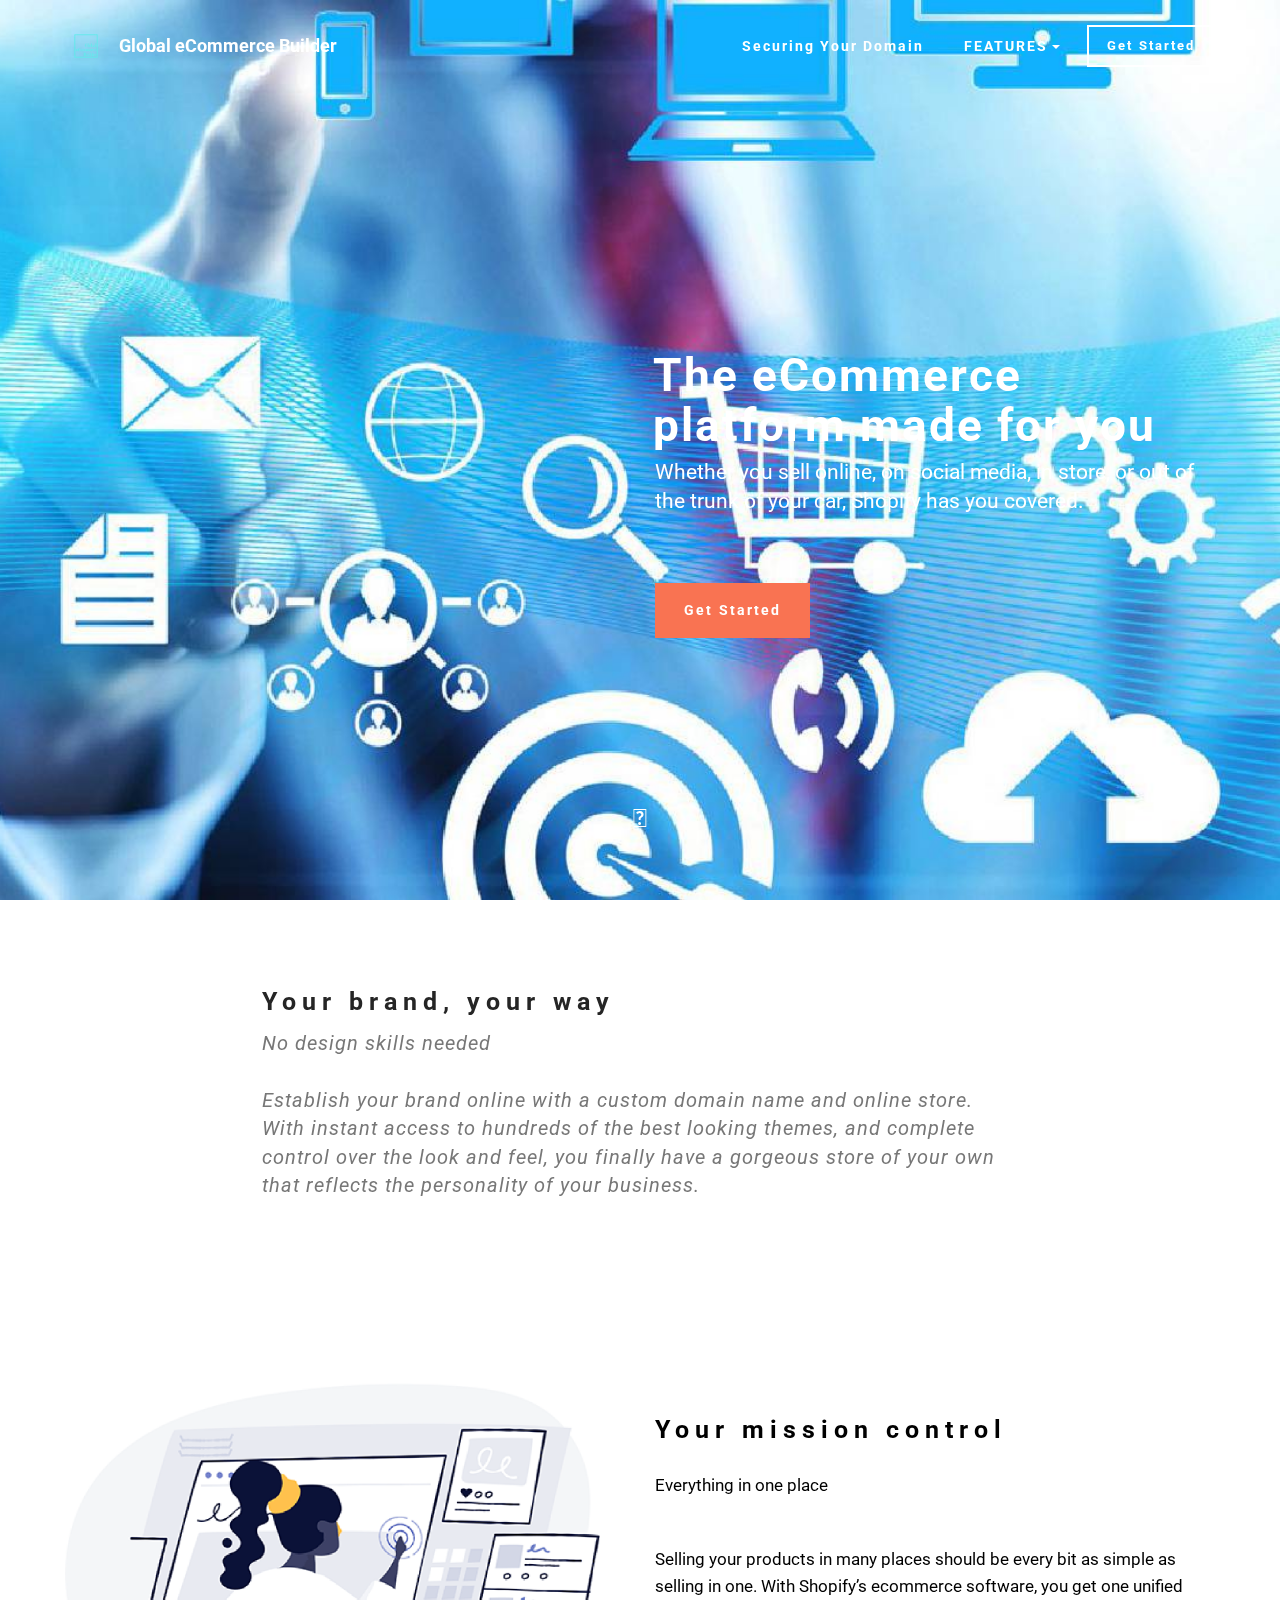
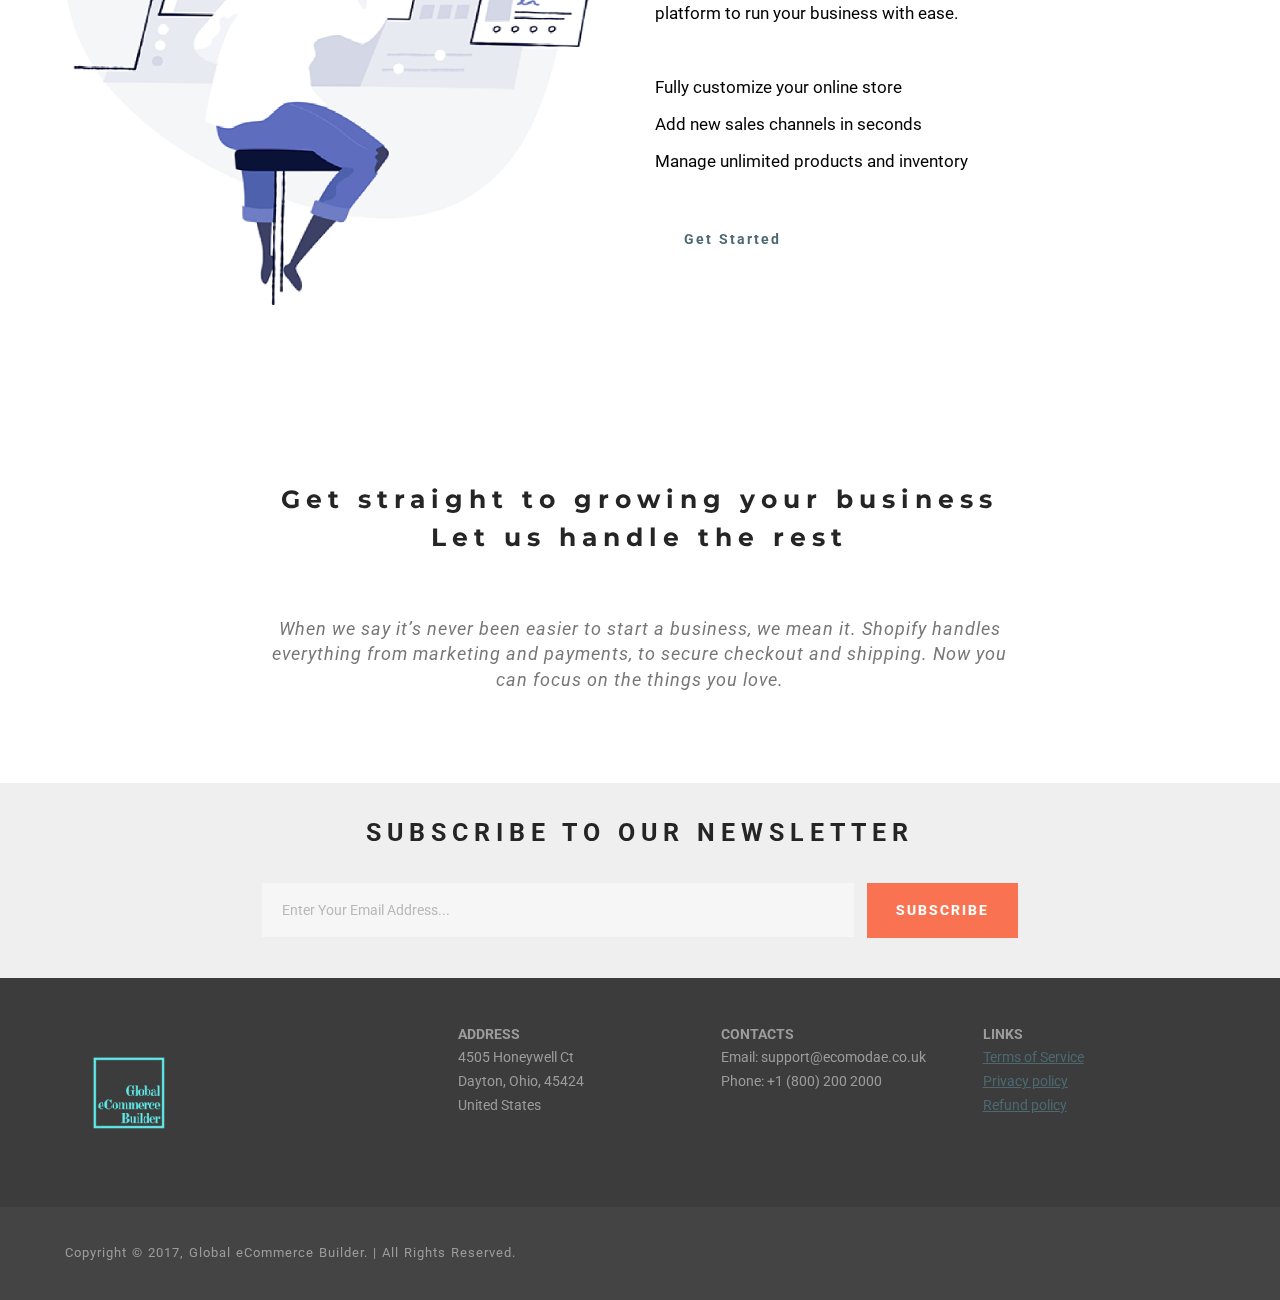
<file: index.html>
<!DOCTYPE html>
<html>
<head>
  <!-- Site made with Mobirise Website Builder v3.12.1, https://mobirise.com -->
  <meta charset="UTF-8">
  <meta http-equiv="X-UA-Compatible" content="IE=edge">
  <meta name="generator" content="Mobirise v3.12.1, mobirise.com">
  <meta name="viewport" content="width=device-width, initial-scale=1">
  <link rel="shortcut icon" href="assets/images/img-1508-099a9075-fee9-42f9-a1a5-17793d78fc68-x150-128x1280.png" type="image/x-icon">
  <meta name="description" content="">
  
  <link rel="stylesheet" href="https://fonts.googleapis.com/css?family=Roboto:700,400&amp;subset=cyrillic,latin,greek,vietnamese">
  <link rel="stylesheet" href="assets/bootstrap/css/bootstrap.min.css">
  <link rel="stylesheet" href="assets/animate.css/animate.min.css">
  <link rel="stylesheet" href="assets/mobirise/css/style.css">
  <link rel="stylesheet" href="assets/dropdown-menu/style.css">
  <link rel="stylesheet" href="assets/mobirise/css/mbr-additional.css" type="text/css">
  
  
  
</head>
<body>

<!-- Google Analytics -->
<script>
  (function(i,s,o,g,r,a,m){i['GoogleAnalyticsObject']=r;i[r]=i[r]||function(){
  (i[r].q=i[r].q||[]).push(arguments)},i[r].l=1*new Date();a=s.createElement(o),
  m=s.getElementsByTagName(o)[0];a.async=1;a.src=g;m.parentNode.insertBefore(a,m)
  })(window,document,'script','https://www.google-analytics.com/analytics.js','ga');

  ga('create', 'UA-79277167-1', 'auto');
  ga('send', 'pageview');

</script>
<!-- /Google Analytics -->


<section id="dropdown-menu-0">

    <nav class="navbar navbar-dropdown bg-color transparent navbar-fixed-top">

        <div class="container">

            <div class="navbar-brand">
                <a href="https://mobirise.com" class="navbar-logo"><img src="assets/images/img-1508-099a9075-fee9-42f9-a1a5-17793d78fc68-x150-128x128.png" alt="Mobirise"></a>
                <a class="text-white" href="https://global-webstore.myshopify.com/">Global eCommerce Builder</a>
            </div>

            <button class="navbar-toggler pull-xs-right hidden-md-up" type="button" data-toggle="collapse" data-target="#exCollapsingNavbar">
                <div class="hamburger-icon"></div>
            </button>

            <ul class="nav-dropdown collapse pull-xs-right navbar-toggleable-sm nav navbar-nav" id="exCollapsingNavbar"><li class="nav-item"><a class="nav-link link" href="https://global-webstore.myshopify.com/pages/escrow-domains">Securing Your Domain </a></li><li class="nav-item dropdown"><a class="nav-link link dropdown-toggle" data-toggle="dropdown-submenu" href="https://mobirise.com/" aria-expanded="false">FEATURES</a><div class="dropdown-menu"><a class="dropdown-item" href="https://global-webstore.myshopify.com/pages/facebook-shop">Facebook.Shop</a><a class="dropdown-item" href="https://global-webstore.myshopify.com/pages/build-your-global-business">Open US Bank Account</a><div class="dropdown"><a class="dropdown-item dropdown-toggle" data-toggle="dropdown-submenu" href="https://mobirise.com/">Trendy blocks</a><div class="dropdown-menu dropdown-submenu"><a class="dropdown-item" href="https://mobirise.com/">Image/content slider</a><a class="dropdown-item" href="https://mobirise.com/">Contact forms</a><a class="dropdown-item" href="https://mobirise.com/">Image gallery</a><a class="dropdown-item" href="https://mobirise.com/">Mobile menu</a><a class="dropdown-item" href="https://mobirise.com/">Google maps</a><a class="dropdown-item" href="https://mobirise.com/">Social buttons</a><a class="dropdown-item" href="https://mobirise.com/">Google fonts</a><a class="dropdown-item" href="https://mobirise.com/">Video background</a></div></div><a class="dropdown-item" href="https://mobirise.com/">Host anywhere</a></div></li><li class="nav-item nav-btn"><a class="nav-link btn btn-default btn-default-outline" href="https://www.shopify.com/?ref=ecomoda-company">Get Started</a></li></ul>

        </div>

    </nav>

</section>

<section class="engine"><a rel="external" href="https://mobirise.com">https://mobirise.com/</a></section><section class="mbr-box mbr-section mbr-section--relative mbr-section--fixed-size mbr-section--full-height mbr-section--bg-adapted mbr-parallax-background" id="header1-1" style="background-image: url(assets/images/e-commerce-tech-wallpaper11-2000x772.jpg);">
    <div class="mbr-box__magnet mbr-box__magnet--sm-padding mbr-box__magnet--center-left mbr-after-navbar">
        
        <div class="mbr-box__container mbr-section__container container">
            <div class="mbr-box mbr-box--stretched"><div class="mbr-box__magnet mbr-box__magnet--center-left">
                <div class="row"><div class=" col-sm-6 col-sm-offset-6">
                    <div class="mbr-hero animated fadeInUp">
                        <h1 class="mbr-hero__text">The eCommerce platform made for you</h1>
                        <p class="mbr-hero__subtext">Whether you sell online, on social media, in store, or out of the trunk of your car, Shopify has you covered.<br><br></p>
                    </div>
                    <div class="mbr-buttons btn-inverse mbr-buttons--left"><a class="mbr-buttons__btn btn btn-lg btn-danger animated fadeInUp delay" href="https://www.shopify.com/?ref=ecomoda-company">Get Started</a> </div>
                </div></div>
            </div></div>
        </div>
        <div class="mbr-arrow mbr-arrow--floating text-center">
            <div class="mbr-section__container container">
                <a class="mbr-arrow__link" href="#header3-4"><i class="glyphicon glyphicon-menu-down"></i></a>
            </div>
        </div>
    </div>
</section>

<section class="mbr-section" id="header3-4">
    <div class="mbr-section__container container mbr-section__container--isolated">
        <div class="mbr-header mbr-header--wysiwyg row">
            <div class="col-sm-8 col-sm-offset-2">
                <h3 class="mbr-header__text">Your brand, your way</h3>
                <p class="mbr-header__subtext">No design skills needed<br><br>Establish your brand online with a custom domain name and online store. With instant access to hundreds of the best looking themes, and complete control over the look and feel, you finally have a gorgeous store of your own that reflects the personality of your business.</p>
            </div>
        </div>
    </div>
</section>

<section class="mbr-section mbr-section--relative" id="msg-box4-5" style="background-color: rgb(255, 255, 255);">
    
    <div class="mbr-section__container mbr-section__container--isolated container" style="padding-top: 93px; padding-bottom: 93px;">
        <div class="row">
            <div class="mbr-box mbr-box--fixed mbr-box--adapted">
                <div class="mbr-box__magnet mbr-box__magnet--top-right mbr-section__left col-sm-6 image-size" style="width: 50%;">
                    <figure class="mbr-figure mbr-figure--adapted mbr-figure--caption-inside-bottom mbr-figure--full-width"><img src="assets/images/mission-control-small-d27a4b6ea69c55cd03f7d3b7eb84cd633f4ee3e4e2cdec02a201b4ff470a33de-1400x1367.png" class="mbr-figure__img"></figure>
                </div>
                <div class="mbr-box__magnet mbr-class-mbr-box__magnet--center-left col-sm-6 content-size mbr-section__right">
                    <div class="mbr-section__container mbr-section__container--middle">
                        <div class="mbr-header mbr-header--auto-align mbr-header--wysiwyg">
                            <h3 class="mbr-header__text">Your mission control</h3>
                            
                        </div>
                    </div>
                    <div class="mbr-section__container mbr-section__container--middle">
                        <div class="mbr-article mbr-article--auto-align mbr-article--wysiwyg"><p>Everything in one place</p><p><br></p><p>Selling your products in many places should be every bit as simple as selling in one. With Shopify’s ecommerce software, you get one unified platform to run your business with ease.</p><p><br></p><p>Fully customize your online store</p><p>Add new sales channels in seconds</p><p>Manage unlimited products and inventory</p></div>
                    </div>
                    <div class="mbr-section__container">
                        <div class="mbr-buttons mbr-buttons--auto-align btn-inverse"> <a class="mbr-buttons__btn btn btn-lg btn-link" href="https://www.shopify.com/?ref=ecomoda-company">Get Started</a> </div>
                    </div>
                </div>
                
            </div>
        </div>
    </div>
</section>

<section class="mbr-section" id="header3-6">
    <div class="mbr-section__container container mbr-section__container--isolated">
        <div class="mbr-header mbr-header--wysiwyg row">
            <div class="col-sm-8 col-sm-offset-2">
                <h3 class="mbr-header__text">Get straight to growing your business<br>Let us handle the rest</h3>
                <p class="mbr-header__subtext"><br><br>When we say it’s never been easier to start a business, we mean it. Shopify handles everything from marketing and payments, to secure checkout and shipping. Now you can focus on the things you love.<br></p>
            </div>
        </div>
    </div>
</section>

<section class="mbr-section mbr-section--relative mbr-section--fixed-size" id="form2-7" style="background-color: rgb(239, 239, 239);">
    
    <div class="mbr-section__container mbr-section__container--sm-padding container" style="padding-top: 40.8px; padding-bottom: 40.8px;">
        <div class="row">
            <div class="col-sm-12">
                <div class="row">
                    <div class="col-sm-8 col-sm-offset-2" data-form-type="formoid">
                        <div class="mbr-header mbr-header--center mbr-header--std-padding">
                            <h2 class="mbr-header__text">SUBSCRIBE TO OUR NEWSLETTER</h2>
                        </div>
                        <div data-form-alert="true">
                            <div class="hide" data-form-alert-success="true">Thanks for filling out form!</div>
                        </div>
                        <form class="mbr-form" action="https://mobirise.com/" method="post" data-form-title="SUBSCRIBE TO OUR NEWSLETTER">
                            <input type="hidden" value="G7uDB16ua+LKjX9Rqp8esAiGu/t0nepH3fWFKsB5WBizBwNiQxYHQb6zFXlvyBmn9l75cg+DoA5Mwbr3V0YwNHyP7kclK12IvdVq/pPf+wrZcgxvJ6YcO+SBIHxHv/R3" data-form-email="true">
                            <div class="mbr-form__left">
                                <input type="email" class="form-control" name="email" required="" placeholder="Enter Your Email Address..." data-form-field="Email">
                            </div>
                            <div class="mbr-form__right mbr-buttons mbr-buttons--no-offset mbr-buttons--right"><button type="submit" class="mbr-buttons__btn btn btn-lg btn-danger">SUBSCRIBE</button></div>
                        </form>
                    </div>
                </div>

            </div>
        </div>
    </div>
</section>

<section class="mbr-section mbr-section--relative mbr-section--fixed-size" id="contacts1-8" style="background-color: rgb(60, 60, 60);">
    
    <div class="mbr-section__container container">
        <div class="mbr-contacts mbr-contacts--wysiwyg row" style="padding-top: 45px; padding-bottom: 45px;">
            <div class="col-sm-4">
                <div><img src="assets/images/img-1508-099a9075-fee9-42f9-a1a5-17793d78fc68-x150-128x128.png" class="mbr-contacts__img mbr-contacts__img--left"></div>
            </div>
            <div class="col-sm-8">
                <div class="row">
                    <div class="col-sm-4">
                        <p class="mbr-contacts__text"><strong>ADDRESS</strong><br>
4505 Honeywell Ct<br>Dayton, Ohio, 45424<br>United States&nbsp;</p>
                    </div>
                    <div class="col-sm-4">
                        <p class="mbr-contacts__text"><strong>CONTACTS</strong><br>
Email: support@ecomodae.co.uk<br>
Phone: +1 (800) 200 2000<br><br></p>
                    </div>
                    <div class="col-sm-4"><p class="mbr-contacts__text"><strong>LINKS</strong></p><ul class="mbr-contacts__list"><li><a href="https://global-webstore.myshopify.com/pages/terms-of-service">Terms of Service</a><a class="mbr-contacts__link text-gray" href="https://mobirise.com/"></a></li><li><a href="https://global-webstore.myshopify.com/pages/privacy-policy">Privacy policy</a><a class="mbr-contacts__link text-gray" href="https://mobirise.com/mobirise-free-win.zip"></a></li><li><a href="https://global-webstore.myshopify.com/pages/refund-policy">Refund policy</a><a class="mbr-contacts__link text-gray" href="https://mobirise.com/mobirise-free-mac.zip"></a></li></ul></div>
                </div>
            </div>
        </div>
    </div>
</section>

<footer class="mbr-section mbr-section--relative mbr-section--fixed-size" id="footer1-9" style="background-color: rgb(68, 68, 68);">
    
    <div class="mbr-section__container container">
        <div class="mbr-footer mbr-footer--wysiwyg row" style="padding-top: 36.900000000000006px; padding-bottom: 36.900000000000006px;">
            <div class="col-sm-12">
                <p class="mbr-footer__copyright">Copyright © 2017, Global eCommerce Builder. | All Rights Reserved.<br></p>
            </div>
        </div>
    </div>
</footer>


  <script src="assets/web/assets/jquery/jquery.min.js"></script>
  <script src="assets/bootstrap/js/bootstrap.min.js"></script>
  <script src="assets/smooth-scroll/smooth-scroll.js"></script>
  <script src="assets/jarallax/jarallax.js"></script>
  <!--[if lte IE 9]>
    <script src="assets/jquery-placeholder/jquery.placeholder.min.js"></script>
  <![endif]-->
  <script src="assets/mobirise/js/script.js"></script>
  <script src="assets/dropdown-menu/script.js"></script>
  <script src="assets/formoid/formoid.min.js"></script>
  
  
</body>
</html>
</file>
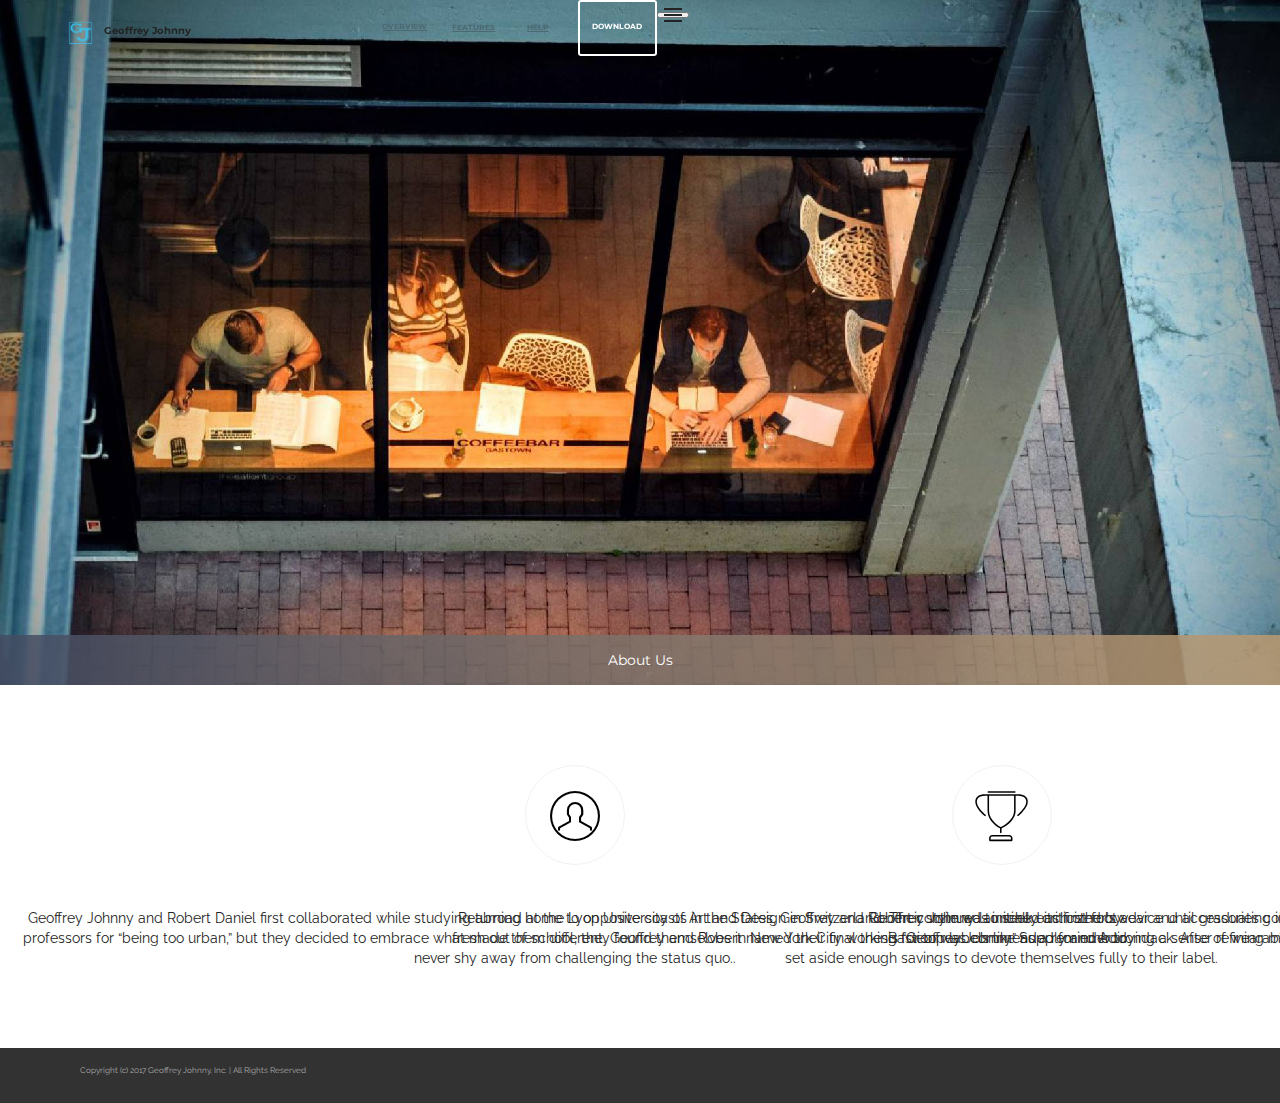
<file: About Us.html>
<!DOCTYPE html>
<html>
<head>
  <!-- Site made with Mobirise Website Builder v3.12.1, https://mobirise.com -->
  <meta charset="UTF-8">
  <meta http-equiv="X-UA-Compatible" content="IE=edge">
  <meta name="generator" content="Mobirise v3.12.1, mobirise.com">
  <meta name="viewport" content="width=device-width, initial-scale=1">
  <link rel="shortcut icon" href="assets/images/img-128x128.png" type="image/x-icon">
  <meta name="description" content="Site Creator Description">
  <title>Site Creator Title</title>
  <link rel="stylesheet" href="https://fonts.googleapis.com/css?family=Lora:400,700,400italic,700italic&amp;subset=latin">
  <link rel="stylesheet" href="https://fonts.googleapis.com/css?family=Montserrat:400,700">
  <link rel="stylesheet" href="https://fonts.googleapis.com/css?family=Raleway:100,100i,200,200i,300,300i,400,400i,500,500i,600,600i,700,700i,800,800i,900,900i">
  <link rel="stylesheet" href="assets/bootstrap-material-design-font/css/material.css">
  <link rel="stylesheet" href="assets/web/assets/mobirise-icons/mobirise-icons.css">
  <link rel="stylesheet" href="assets/et-line-font-plugin/style.css">
  <link rel="stylesheet" href="assets/tether/tether.min.css">
  <link rel="stylesheet" href="assets/bootstrap/css/bootstrap.min.css">
  <link rel="stylesheet" href="assets/dropdown/css/style.css">
  <link rel="stylesheet" href="assets/animate.css/animate.min.css">
  <link rel="stylesheet" href="assets/theme/css/style.css">
  <link rel="stylesheet" href="assets/mobirise/css/mbr-additional.css" type="text/css">
  
  
  
</head>
<body>
<section id="menu-0">

    <nav class="navbar navbar-dropdown bg-color transparent navbar-fixed-top">
        <div class="container">

            <div class="mbr-table">
                <div class="mbr-table-cell">

                    <div class="navbar-brand">
                        <a href="https://geoffreyjohnny.tictail.com/" class="navbar-logo"><img src="assets/images/img-128x128.png" alt="Mobirise"></a>
                        <a class="navbar-caption" href="https://geoffreyjohnny.tictail.com/">Geoffrey Johnny</a>
                    </div>

                </div>
                <div class="mbr-table-cell">

                    <button class="navbar-toggler pull-xs-right hidden-md-up" type="button" data-toggle="collapse" data-target="#exCollapsingNavbar">
                        <div class="hamburger-icon"></div>
                    </button>

                    <ul class="nav-dropdown collapse pull-xs-right nav navbar-nav navbar-toggleable-sm" id="exCollapsingNavbar"><li class="nav-item"><a class="nav-link link" href="https://mobirise.com/">OVERVIEW</a></li><li class="nav-item dropdown"><a class="nav-link link dropdown-toggle" data-toggle="dropdown-submenu" href="https://mobirise.com/">FEATURES</a><div class="dropdown-menu"><a class="dropdown-item" href="https://mobirise.com/">Mobile friendly</a><a class="dropdown-item" href="https://mobirise.com/">Based on Bootstrap</a><div class="dropdown"><a class="dropdown-item dropdown-toggle" data-toggle="dropdown-submenu" href="https://mobirise.com/">Trendy blocks</a><div class="dropdown-menu dropdown-submenu"><a class="dropdown-item" href="https://mobirise.com/">Image/content slider</a><a class="dropdown-item" href="https://mobirise.com/">Contact forms</a><a class="dropdown-item" href="https://mobirise.com/">Image gallery</a><a class="dropdown-item" href="https://mobirise.com/">Mobile menu</a><a class="dropdown-item" href="https://mobirise.com/">Google maps</a><a class="dropdown-item" href="https://mobirise.com/">Social buttons</a><a class="dropdown-item" href="https://mobirise.com/">Google fonts</a><a class="dropdown-item" href="https://mobirise.com/">Video background</a></div></div><a class="dropdown-item" href="https://mobirise.com/">Host anywhere</a></div></li><li class="nav-item dropdown"><a class="nav-link link dropdown-toggle" data-toggle="dropdown-submenu" href="https://mobirise.com/">HELP</a><div class="dropdown-menu"><a class="dropdown-item" href="http://forums.mobirise.com/">Forum</a><a class="dropdown-item" href="https://mobirise.com/">Tutorials</a><a class="dropdown-item" href="https://mobirise.com/">Contact us</a></div></li><li class="nav-item nav-btn"><a class="nav-link btn btn-white btn-white-outline" href="https://mobirise.com/">DOWNLOAD</a></li></ul>
                    <button hidden="" class="navbar-toggler navbar-close" type="button" data-toggle="collapse" data-target="#exCollapsingNavbar">
                        <div class="close-icon"></div>
                    </button>

                </div>
            </div>

        </div>
    </nav>

</section>

<section class="engine"><a rel="external" href="https://mobirise.com">Mobirise</a></section><section class="mbr-section mbr-section-nopadding mbr-figure--caption-outside-bottom mbr-after-navbar" id="image1-2">
    <div class="mbr-figure">
        <div><img src="assets/images/image1.jpg"></div>
        <div class="mbr-figure-caption mbr-figure-caption-over">
            <div class="container">About Us</div>
        </div>
    </div>
</section>

<section class="mbr-cards mbr-section mbr-section-nopadding" id="features4-4" style="background-color: rgb(255, 255, 255);">

    

    <div class="mbr-cards-row row">
        <div class="mbr-cards-col col-xs-12 col-lg-4" style="padding-top: 80px; padding-bottom: 80px;">
            <div class="container">
                <div class="card cart-block">
                    <div class="card-img iconbox"><span class="mbri-user mbr-iconfont mbr-iconfont-features4" style="color: black;"></span></div>
                    <div class="card-block">
                        <h4 class="card-title"></h4>
                        <h5 class="card-subtitle"></h5>
                        <p class="card-text">Geoffrey Johnny and Robert Daniel first collaborated while studying abroad at the Lyon University of Art and Design in Switzerland. Their style was initially criticized by professors for “being too urban,” but they decided to embrace what made them different. Geoffrey and Robert named their final thesis “Geoffrey Johnny” as a reminder to never shy away from challenging the status quo..</p>
                        
                    </div>
                </div>
            </div>
        </div>
        <div class="mbr-cards-col col-xs-12 col-lg-4" style="padding-top: 80px; padding-bottom: 80px;">
            <div class="container">
                <div class="card cart-block">
                    <div class="card-img iconbox"><span class="etl-icon icon-trophy mbr-iconfont mbr-iconfont-features4" style="color: black;"></span></div>
                    <div class="card-block">
                        <h4 class="card-title"></h4>
                        <h5 class="card-subtitle"></h5>
                        <p class="card-text">Returning home to opposite coasts in the States, Geoffrey and Robert continued to seek each other's advice until graduating in 2003. As young and talented designers fresh out of school, they found themselves in New York City working for top labels like Supply and Adirondack. After refining men’s haute couture for seven years, they’d set aside enough savings to devote themselves fully to their label.</p>
                        
                    </div>
                </div>
          </div>
        </div>
        <div class="mbr-cards-col col-xs-12 col-lg-4" style="padding-top: 80px; padding-bottom: 80px;">
            <div class="container">
                <div class="card cart-block">
                    <div class="card-img iconbox"><a href="https://mobirise.com" class="etl-icon icon-global mbr-iconfont mbr-iconfont-features4" style="color: black;"></a></div>
                    <div class="card-block">
                        <h4 class="card-title"></h4>
                        <h5 class="card-subtitle"></h5>
                        <p class="card-text">Geoffrey Johnny launched its first footwear and accessories collection, Bastion, in 2013. Featured in zeitgeist leading publications like Aviator Magazine and Bedford-Grand, Bastion was commended for embodying a sense of wearable luxury. Under a license agreement with EcoModa Co, Inc., Geoffrey Johnny’s creations are distributed in major cities throughout Europe and Asia.</p>
                        
                    </div>
                </div>
            </div>
        </div>
        
        
        
    </div>
</section>

<footer class="mbr-small-footer mbr-section mbr-section-nopadding" id="footer1-1" style="background-color: rgb(50, 50, 50); padding-top: 1.75rem; padding-bottom: 2.625rem;">
    
    <div class="container">
        <p class="text-xs-center">Copyright (c) 2017 Geoffrey Johnny, Inc. | All Rights Reserved</p>
    </div>
</footer>


  <script src="assets/web/assets/jquery/jquery.min.js"></script>
  <script src="assets/tether/tether.min.js"></script>
  <script src="assets/bootstrap/js/bootstrap.min.js"></script>
  <script src="assets/smooth-scroll/smooth-scroll.js"></script>
  <script src="assets/dropdown/js/script.min.js"></script>
  <script src="assets/touch-swipe/jquery.touch-swipe.min.js"></script>
  <script src="assets/viewport-checker/jquery.viewportchecker.js"></script>
  <script src="assets/theme/js/script.js"></script>
  
  
  <input name="animation" type="hidden">
  </body>
</html>
</file>
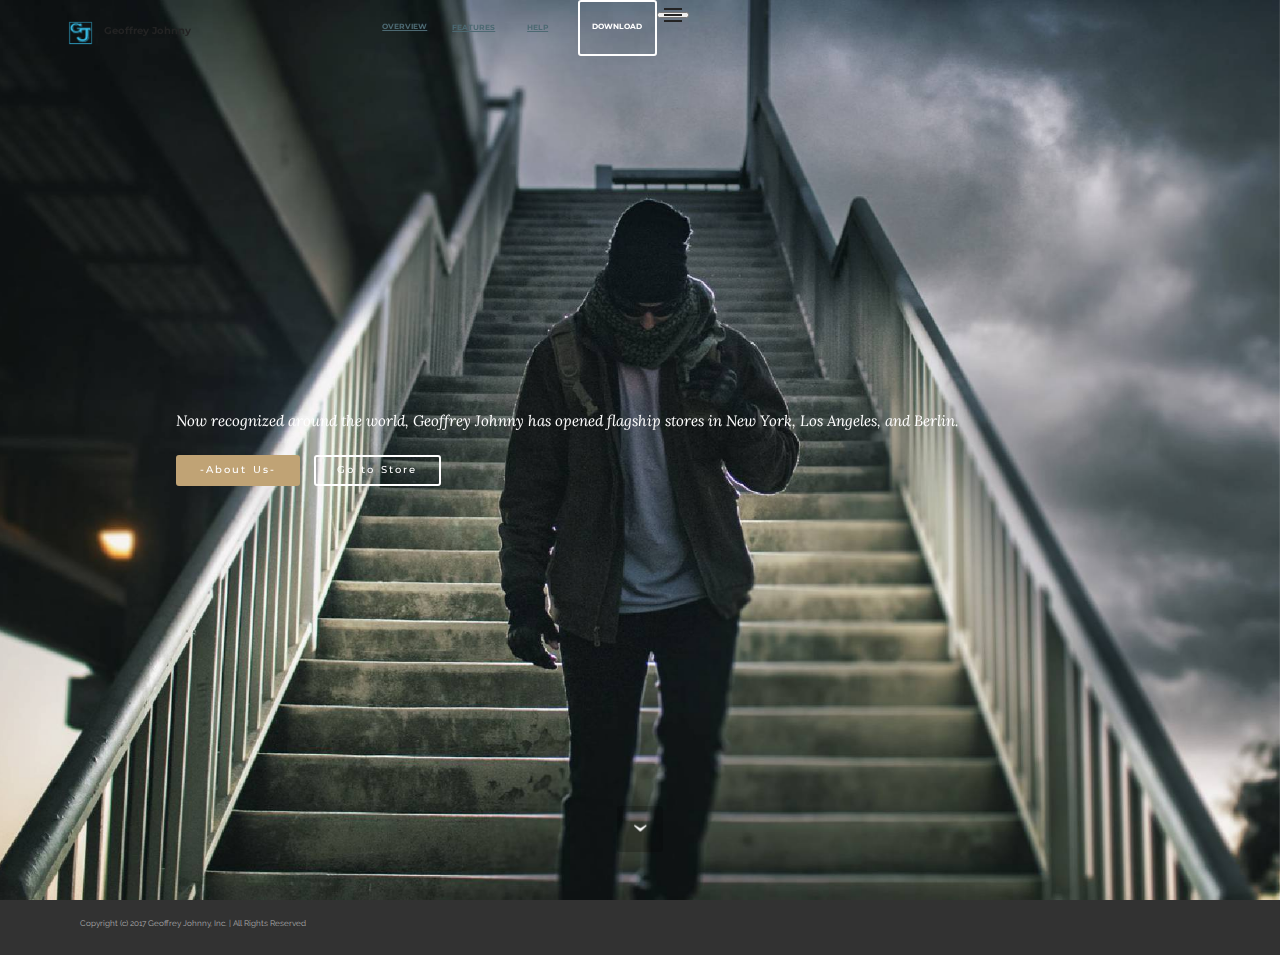
<file: Home Page.html>
<!DOCTYPE html>
<html>
<head>
  <!-- Site made with Mobirise Website Builder v3.12.1, https://mobirise.com -->
  <meta charset="UTF-8">
  <meta http-equiv="X-UA-Compatible" content="IE=edge">
  <meta name="generator" content="Mobirise v3.12.1, mobirise.com">
  <meta name="viewport" content="width=device-width, initial-scale=1">
  <link rel="shortcut icon" href="assets/images/img-128x128.png" type="image/x-icon">
  <meta name="description" content="">
  
  <link rel="stylesheet" href="https://fonts.googleapis.com/css?family=Lora:400,700,400italic,700italic&amp;subset=latin">
  <link rel="stylesheet" href="https://fonts.googleapis.com/css?family=Montserrat:400,700">
  <link rel="stylesheet" href="https://fonts.googleapis.com/css?family=Raleway:100,100i,200,200i,300,300i,400,400i,500,500i,600,600i,700,700i,800,800i,900,900i">
  <link rel="stylesheet" href="assets/bootstrap-material-design-font/css/material.css">
  <link rel="stylesheet" href="assets/tether/tether.min.css">
  <link rel="stylesheet" href="assets/bootstrap/css/bootstrap.min.css">
  <link rel="stylesheet" href="assets/dropdown/css/style.css">
  <link rel="stylesheet" href="assets/animate.css/animate.min.css">
  <link rel="stylesheet" href="assets/theme/css/style.css">
  <link rel="stylesheet" href="assets/mobirise/css/mbr-additional.css" type="text/css">
  
  
  
</head>
<body>
<section id="menu-0">

    <nav class="navbar navbar-dropdown bg-color transparent navbar-fixed-top">
        <div class="container">

            <div class="mbr-table">
                <div class="mbr-table-cell">

                    <div class="navbar-brand">
                        <a href="https://geoffreyjohnny.tictail.com/" class="navbar-logo"><img src="assets/images/img-128x128.png" alt="Mobirise"></a>
                        <a class="navbar-caption" href="https://geoffreyjohnny.tictail.com/">Geoffrey Johnny</a>
                    </div>

                </div>
                <div class="mbr-table-cell">

                    <button class="navbar-toggler pull-xs-right hidden-md-up" type="button" data-toggle="collapse" data-target="#exCollapsingNavbar">
                        <div class="hamburger-icon"></div>
                    </button>

                    <ul class="nav-dropdown collapse pull-xs-right nav navbar-nav navbar-toggleable-sm" id="exCollapsingNavbar"><li class="nav-item"><a class="nav-link link" href="https://mobirise.com/">OVERVIEW</a></li><li class="nav-item dropdown"><a class="nav-link link dropdown-toggle" data-toggle="dropdown-submenu" href="https://mobirise.com/">FEATURES</a><div class="dropdown-menu"><a class="dropdown-item" href="https://mobirise.com/">Mobile friendly</a><a class="dropdown-item" href="https://mobirise.com/">Based on Bootstrap</a><div class="dropdown"><a class="dropdown-item dropdown-toggle" data-toggle="dropdown-submenu" href="https://mobirise.com/">Trendy blocks</a><div class="dropdown-menu dropdown-submenu"><a class="dropdown-item" href="https://mobirise.com/">Image/content slider</a><a class="dropdown-item" href="https://mobirise.com/">Contact forms</a><a class="dropdown-item" href="https://mobirise.com/">Image gallery</a><a class="dropdown-item" href="https://mobirise.com/">Mobile menu</a><a class="dropdown-item" href="https://mobirise.com/">Google maps</a><a class="dropdown-item" href="https://mobirise.com/">Social buttons</a><a class="dropdown-item" href="https://mobirise.com/">Google fonts</a><a class="dropdown-item" href="https://mobirise.com/">Video background</a></div></div><a class="dropdown-item" href="https://mobirise.com/">Host anywhere</a></div></li><li class="nav-item dropdown"><a class="nav-link link dropdown-toggle" data-toggle="dropdown-submenu" href="https://mobirise.com/">HELP</a><div class="dropdown-menu"><a class="dropdown-item" href="http://forums.mobirise.com/">Forum</a><a class="dropdown-item" href="https://mobirise.com/">Tutorials</a><a class="dropdown-item" href="https://mobirise.com/">Contact us</a></div></li><li class="nav-item nav-btn"><a class="nav-link btn btn-white btn-white-outline" href="https://mobirise.com/">DOWNLOAD</a></li></ul>
                    <button hidden="" class="navbar-toggler navbar-close" type="button" data-toggle="collapse" data-target="#exCollapsingNavbar">
                        <div class="close-icon"></div>
                    </button>

                </div>
            </div>

        </div>
    </nav>

</section>

<section class="engine"><a rel="external" href="https://mobirise.com">mobirise.com</a></section><section class="mbr-section mbr-section-hero mbr-section-full mbr-parallax-background mbr-section-with-arrow mbr-after-navbar" id="header1-1" style="background-image: url(assets/images/mbr-2000x1333.jpg);">

    

    <div class="mbr-table-cell">

        <div class="container">
            <div class="row">
                <div class="mbr-section col-md-10 col-md-offset-1 text-xs-center">

                    <h1 class="mbr-section-title display-1"></h1>
                    <p class="mbr-section-lead lead">Now recognized around the world, Geoffrey Johnny has opened flagship stores in New York, Los Angeles, and Berlin. <br></p>
                    <div class="mbr-section-btn"><a class="btn btn-lg btn-primary" href="https://geoffreyjohnny.tictail.com/about">-About Us-</a> <a class="btn btn-lg btn-white btn-white-outline" href="About Us">Go to Store</a></div>
                </div>
            </div>
        </div>
    </div>

    <div class="mbr-arrow mbr-arrow-floating" aria-hidden="true"><a href="#footer1-2"><i class="mbr-arrow-icon"></i></a></div>

</section>

<footer class="mbr-small-footer mbr-section mbr-section-nopadding" id="footer1-2" style="background-color: rgb(50, 50, 50); padding-top: 1.75rem; padding-bottom: 2.625rem;">
    
    <div class="container">
        <p class="text-xs-center">Copyright (c) 2017 Geoffrey Johnny, Inc. | All Rights Reserved</p>
    </div>
</footer>


  <script src="assets/web/assets/jquery/jquery.min.js"></script>
  <script src="assets/tether/tether.min.js"></script>
  <script src="assets/bootstrap/js/bootstrap.min.js"></script>
  <script src="assets/smooth-scroll/smooth-scroll.js"></script>
  <script src="assets/dropdown/js/script.min.js"></script>
  <script src="assets/touch-swipe/jquery.touch-swipe.min.js"></script>
  <script src="assets/viewport-checker/jquery.viewportchecker.js"></script>
  <script src="assets/jarallax/jarallax.js"></script>
  <script src="assets/theme/js/script.js"></script>
  
  
  <input name="animation" type="hidden">
  </body>
</html>
</file>
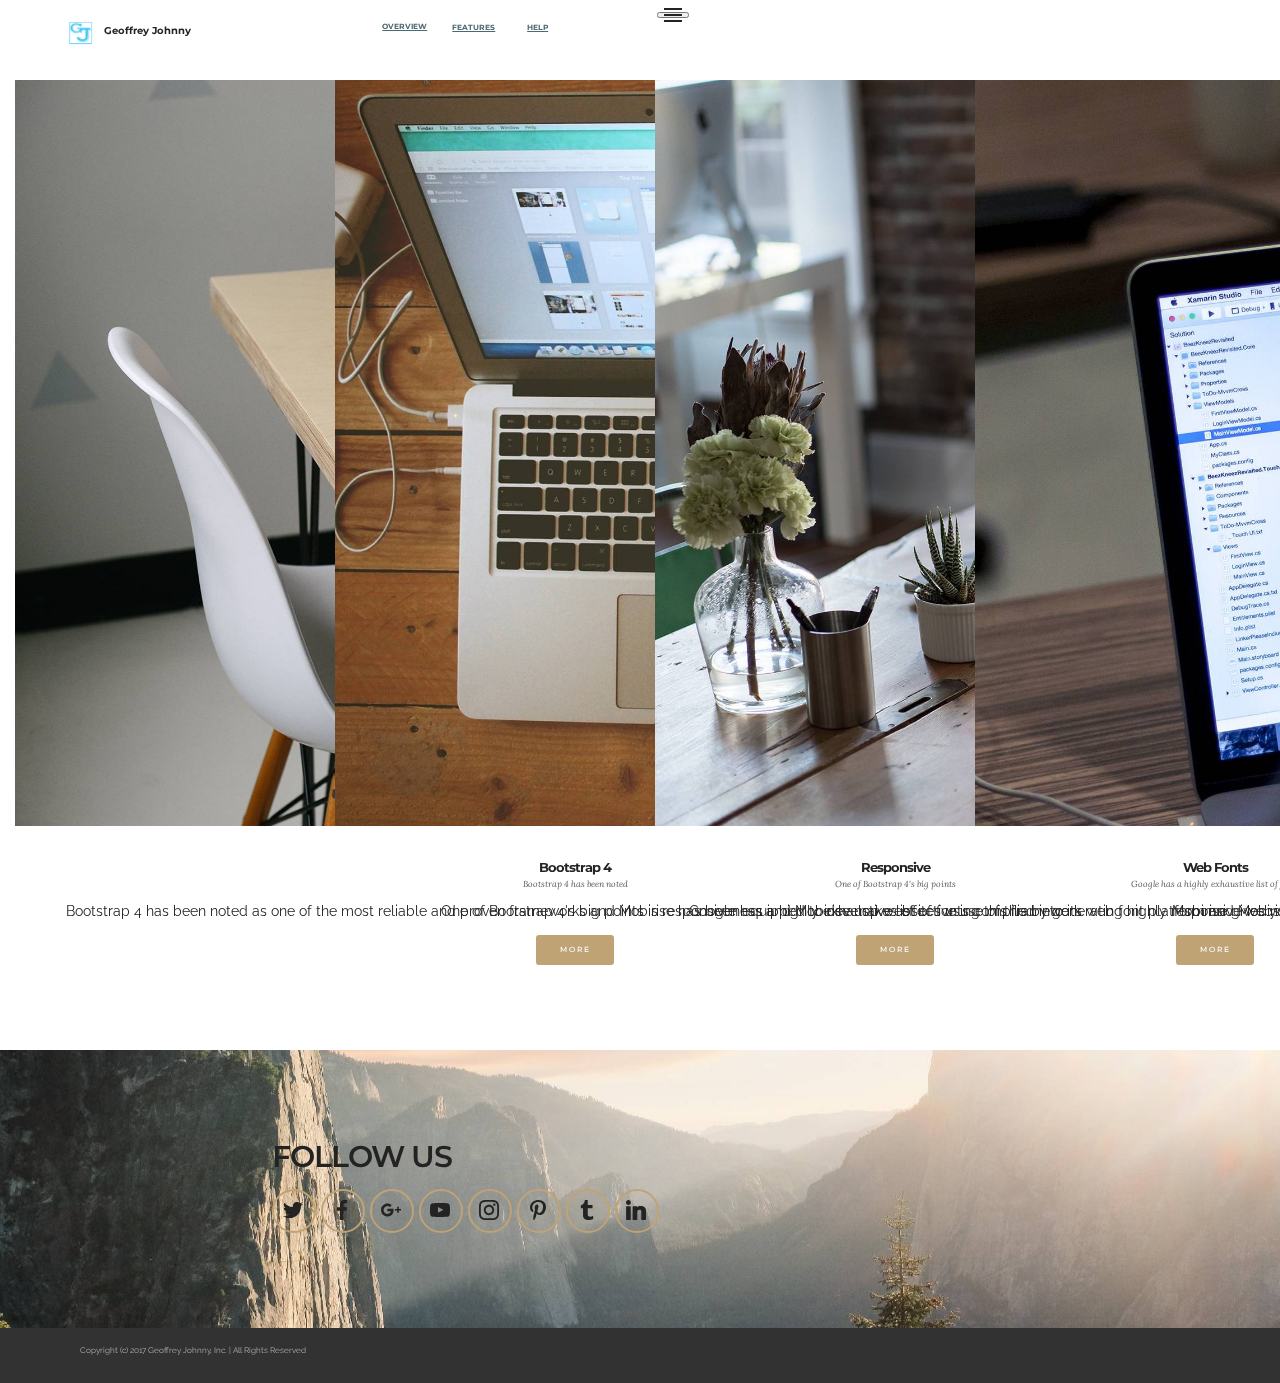
<file: Store.html>
<!DOCTYPE html>
<html>
<head>
  <!-- Site made with Mobirise Website Builder v3.12.1, https://mobirise.com -->
  <meta charset="UTF-8">
  <meta http-equiv="X-UA-Compatible" content="IE=edge">
  <meta name="generator" content="Mobirise v3.12.1, mobirise.com">
  <meta name="viewport" content="width=device-width, initial-scale=1">
  <link rel="shortcut icon" href="assets/images/img-128x128.png" type="image/x-icon">
  <meta name="description" content="">
  
  <link rel="stylesheet" href="https://fonts.googleapis.com/css?family=Lora:400,700,400italic,700italic&amp;subset=latin">
  <link rel="stylesheet" href="https://fonts.googleapis.com/css?family=Montserrat:400,700">
  <link rel="stylesheet" href="https://fonts.googleapis.com/css?family=Raleway:100,100i,200,200i,300,300i,400,400i,500,500i,600,600i,700,700i,800,800i,900,900i">
  <link rel="stylesheet" href="assets/bootstrap-material-design-font/css/material.css">
  <link rel="stylesheet" href="assets/tether/tether.min.css">
  <link rel="stylesheet" href="assets/bootstrap/css/bootstrap.min.css">
  <link rel="stylesheet" href="assets/dropdown/css/style.css">
  <link rel="stylesheet" href="assets/animate.css/animate.min.css">
  <link rel="stylesheet" href="assets/socicon/css/styles.css">
  <link rel="stylesheet" href="assets/theme/css/style.css">
  <link rel="stylesheet" href="assets/mobirise/css/mbr-additional.css" type="text/css">
  
  
  
</head>
<body>
<section id="menu-5">

    <nav class="navbar navbar-dropdown bg-color transparent navbar-fixed-top">
        <div class="container">

            <div class="mbr-table">
                <div class="mbr-table-cell">

                    <div class="navbar-brand">
                        <a href="https://geoffreyjohnny.tictail.com/" class="navbar-logo"><img src="assets/images/img-128x128.png" alt="Mobirise"></a>
                        <a class="navbar-caption" href="https://geoffreyjohnny.tictail.com/">Geoffrey Johnny</a>
                    </div>

                </div>
                <div class="mbr-table-cell">

                    <button class="navbar-toggler pull-xs-right hidden-md-up" type="button" data-toggle="collapse" data-target="#exCollapsingNavbar">
                        <div class="hamburger-icon"></div>
                    </button>

                    <ul class="nav-dropdown collapse pull-xs-right nav navbar-nav navbar-toggleable-sm" id="exCollapsingNavbar"><li class="nav-item"><a class="nav-link link" href="https://mobirise.com/">OVERVIEW</a></li><li class="nav-item dropdown"><a class="nav-link link dropdown-toggle" data-toggle="dropdown-submenu" href="https://mobirise.com/">FEATURES</a><div class="dropdown-menu"><a class="dropdown-item" href="https://mobirise.com/">Mobile friendly</a><a class="dropdown-item" href="https://mobirise.com/">Based on Bootstrap</a><div class="dropdown"><a class="dropdown-item dropdown-toggle" data-toggle="dropdown-submenu" href="https://mobirise.com/">Trendy blocks</a><div class="dropdown-menu dropdown-submenu"><a class="dropdown-item" href="https://mobirise.com/">Image/content slider</a><a class="dropdown-item" href="https://mobirise.com/">Contact forms</a><a class="dropdown-item" href="https://mobirise.com/">Image gallery</a><a class="dropdown-item" href="https://mobirise.com/">Mobile menu</a><a class="dropdown-item" href="https://mobirise.com/">Google maps</a><a class="dropdown-item" href="https://mobirise.com/">Social buttons</a><a class="dropdown-item" href="https://mobirise.com/">Google fonts</a><a class="dropdown-item" href="https://mobirise.com/">Video background</a></div></div><a class="dropdown-item" href="https://mobirise.com/">Host anywhere</a></div></li><li class="nav-item dropdown"><a class="nav-link link dropdown-toggle" data-toggle="dropdown-submenu" href="https://mobirise.com/">HELP</a><div class="dropdown-menu"><a class="dropdown-item" href="http://forums.mobirise.com/">Forum</a><a class="dropdown-item" href="https://mobirise.com/">Tutorials</a><a class="dropdown-item" href="https://mobirise.com/">Contact us</a></div></li><li class="nav-item nav-btn"><a class="nav-link btn btn-white btn-white-outline" href="https://mobirise.com/">DOWNLOAD</a></li></ul>
                    <button hidden="" class="navbar-toggler navbar-close" type="button" data-toggle="collapse" data-target="#exCollapsingNavbar">
                        <div class="close-icon"></div>
                    </button>

                </div>
            </div>

        </div>
    </nav>

</section>

<section class="engine"><a rel="external" href="https://mobirise.com">Mobirise Web Maker</a></section><section class="mbr-cards mbr-section mbr-section-nopadding mbr-after-navbar" id="features3-7" style="background-color: rgb(255, 255, 255);">

    

    <div class="mbr-cards-row row">
        <div class="mbr-cards-col col-xs-12 col-lg-3" style="padding-top: 80px; padding-bottom: 80px;">
            <div class="container">
              <div class="card cart-block">
                  <div class="card-img"><img src="assets/images/table.jpg" class="card-img-top"></div>
                  <div class="card-block">
                    <h4 class="card-title">Bootstrap 4</h4>
                    <h5 class="card-subtitle">Bootstrap 4 has been noted</h5>
                    <p class="card-text">Bootstrap 4 has been noted as one of the most reliable and proven frameworks and Mobirise has been equipped to develop websites using this framework.</p>
                    <div class="card-btn"><a href="https://mobirise.com" class="btn btn-primary">MORE</a></div>
                    </div>
                </div>
            </div>
        </div>
        <div class="mbr-cards-col col-xs-12 col-lg-3" style="padding-top: 80px; padding-bottom: 80px;">
            <div class="container">
                <div class="card cart-block">
                    <div class="card-img"><img src="assets/images/desktop.jpg" class="card-img-top"></div>
                    <div class="card-block">
                        <h4 class="card-title">Responsive</h4>
                        <h5 class="card-subtitle">One of Bootstrap 4's big points</h5>
                        <p class="card-text">One of Bootstrap 4's big points is responsiveness and Mobirise makes effective use of this by generating highly responsive website for you.</p>
                        <div class="card-btn"><a href="https://mobirise.com" class="btn btn-primary">MORE</a></div>
                    </div>
                </div>
            </div>
        </div>
        <div class="mbr-cards-col col-xs-12 col-lg-3" style="padding-top: 80px; padding-bottom: 80px;">
            <div class="container">
                <div class="card cart-block">
                    <div class="card-img"><img src="assets/images/coworkers.jpg" class="card-img-top"></div>
                    <div class="card-block">
                        <h4 class="card-title">Web Fonts</h4>
                        <h5 class="card-subtitle">Google has a highly exhaustive list of fonts</h5>
                        <p class="card-text">Google has a highly exhaustive list of fonts compiled into its web font platform and Mobirise makes it easy for you to use them on your website easily and freely.</p>
                        <div class="card-btn"><a href="https://mobirise.com" class="btn btn-primary">MORE</a></div>
                    </div>
                </div>
            </div>
        </div>
        <div class="mbr-cards-col col-xs-12 col-lg-3" style="padding-top: 80px; padding-bottom: 80px;">
            <div class="container">
                <div class="card cart-block">
                    <div class="card-img"><img src="assets/images/code-man.jpg" class="card-img-top"></div>
                    <div class="card-block">
                        <h4 class="card-title">Unlimited Sites</h4>
                        <h5 class="card-subtitle">Mobirise gives you the freedom to develop</h5>
                        <p class="card-text">Mobirise gives you the freedom to develop as many websites as you like given the fact that it is a desktop app.</p>
                        <div class="card-btn"><a href="https://mobirise.com" class="btn btn-primary">MORE</a></div>
                    </div>
                </div>
            </div>
        </div>
        
        
    </div>
</section>

<section class="mbr-section mbr-section-md-padding mbr-parallax-background" id="social-buttons2-8" style="background-image: url(assets/images/landscape3.jpg); padding-top: 90px; padding-bottom: 90px;">
    
    <div class="container">
        <div class="row">
            <div class="col-md-8 col-md-offset-2 text-xs-center">
                <h3 class="mbr-section-title display-2">FOLLOW US</h3>
                <div><a class="btn btn-social" title="Twitter" target="_blank" href="https://twitter.com/mobirise"><i class="socicon socicon-twitter"></i></a> <a class="btn btn-social" title="Facebook" target="_blank" href="https://www.facebook.com/pages/Mobirise/1616226671953247"><i class="socicon socicon-facebook"></i></a> <a class="btn btn-social" title="Google+" target="_blank" href="https://plus.google.com/u/0/+Mobirise/posts"><i class="socicon socicon-googleplus"></i></a> <a class="btn btn-social" title="YouTube" target="_blank" href="https://www.youtube.com/channel/UCt_tncVAetpK5JeM8L-8jyw"><i class="socicon socicon-youtube"></i></a> <a class="btn btn-social" title="Instagram" target="_blank" href="https://instagram.com/mobirise/"><i class="socicon socicon-instagram"></i></a> <a class="btn btn-social" title="Pinterest" target="_blank" href="https://www.pinterest.com/mobirise/"><i class="socicon socicon-pinterest"></i></a> <a class="btn btn-social" title="Tumblr" target="_blank" href="http://mobirise.tumblr.com/"><i class="socicon socicon-tumblr"></i></a> <a class="btn btn-social" title="LinkedIn" target="_blank" href="https://www.linkedin.com/in/mobirise"><i class="socicon socicon-linkedin"></i></a>   </div>
            </div>
        </div>
    </div>
</section>

<footer class="mbr-small-footer mbr-section mbr-section-nopadding" id="footer1-6" style="background-color: rgb(50, 50, 50); padding-top: 1.75rem; padding-bottom: 2.625rem;">
    
    <div class="container">
        <p class="text-xs-center">Copyright (c) 2017 Geoffrey Johnny, Inc. | All Rights Reserved</p>
    </div>
</footer>


  <script src="assets/web/assets/jquery/jquery.min.js"></script>
  <script src="assets/tether/tether.min.js"></script>
  <script src="assets/bootstrap/js/bootstrap.min.js"></script>
  <script src="assets/smooth-scroll/smooth-scroll.js"></script>
  <script src="assets/dropdown/js/script.min.js"></script>
  <script src="assets/touch-swipe/jquery.touch-swipe.min.js"></script>
  <script src="assets/viewport-checker/jquery.viewportchecker.js"></script>
  <script src="assets/jarallax/jarallax.js"></script>
  <script src="assets/theme/js/script.js"></script>
  
  
  <input name="animation" type="hidden">
  </body>
</html>
</file>
<file: assets/dropdown-menu/style.css>
.navbar-dropdown .dropup,.navbar-dropdown .dropdown{position:relative}.navbar-dropdown .dropdown-toggle::after{display:inline-block;width:0;height:0;margin-right:.25rem;margin-left:.25rem;vertical-align:middle;content:"";border-top:0.3em solid;border-right:0.3em solid transparent;border-left:0.3em solid transparent}.navbar-dropdown .dropdown-toggle:focus{outline:0}.navbar-dropdown .dropup .dropdown-toggle::after{border-top:0;border-bottom:0.3em solid}.navbar-dropdown .dropdown-menu{position:absolute;top:100%;left:0;z-index:1000;display:none;float:left;min-width:160px;padding:5px 0;margin:2px 0 0;font-size:1rem;color:#373a3c;text-align:left;list-style:none;background-color:#fff;background-clip:padding-box;border:1px solid rgba(0,0,0,0.15);border-radius:0.25rem}.navbar-dropdown .dropdown-divider{height:1px;margin:0.5rem 0;overflow:hidden;background-color:#e5e5e5}.navbar-dropdown .dropdown-item{display:block;width:100%;padding:3px 20px;clear:both;font-weight:normal;line-height:1.5;color:#373a3c;text-align:inherit;white-space:nowrap;background:none;border:0}.navbar-dropdown .dropdown-item:focus,.navbar-dropdown .dropdown-item:hover{color:#2b2d2f;text-decoration:none;background-color:#f5f5f5}.navbar-dropdown .dropdown-item.active,.navbar-dropdown .dropdown-item.active:focus,.navbar-dropdown .dropdown-item.active:hover{color:#fff;text-decoration:none;background-color:#0275d8;outline:0}.navbar-dropdown .dropdown-item.disabled,.navbar-dropdown .dropdown-item.disabled:focus,.navbar-dropdown .dropdown-item.disabled:hover{color:#818a91}.navbar-dropdown .dropdown-item.disabled:focus,.navbar-dropdown .dropdown-item.disabled:hover{text-decoration:none;cursor:not-allowed;background-color:transparent;background-image:none;filter:"progid:DXImageTransform.Microsoft.gradient(enabled = false)"}.navbar-dropdown .open > .dropdown-menu{display:block}.navbar-dropdown .open > a{outline:0}.navbar-dropdown .dropdown-menu-right{right:0;left:auto}.navbar-dropdown .dropdown-menu-left{right:auto;left:0}.navbar-dropdown .dropdown-header{display:block;padding:3px 20px;font-size:0.875rem;line-height:1.5;color:#818a91;white-space:nowrap}.navbar-dropdown .dropdown-backdrop{position:fixed;top:0;right:0;bottom:0;left:0;z-index:990}.navbar-dropdown .pull-right > .dropdown-menu{right:0;left:auto}.navbar-dropdown .dropup .caret,.navbar-dropdown .navbar-fixed-bottom .dropdown .caret{content:"";border-top:0;border-bottom:0.3em solid}.navbar-dropdown .dropup .dropdown-menu,.navbar-dropdown .navbar-fixed-bottom .dropdown .dropdown-menu{top:auto;bottom:100%;margin-bottom:2px}.nav-link{display:inline-block}.nav-link:focus,.nav-link:hover{text-decoration:none}.navbar-nav .nav-item{float:left}.navbar-nav .nav-link{display:block;padding-top:.425rem;padding-bottom:.425rem}.navbar-nav .nav-link + .nav-link{margin-left:1rem}.navbar-nav .nav-item + .nav-item{margin-left:1rem}.navbar-toggler{padding:.5rem .75rem;font-size:1.25rem;line-height:1;background:none;border:1px solid transparent;border-radius:0.25rem}.navbar-toggler:focus,.navbar-toggler:hover{text-decoration:none}@media (min-width:544px){.navbar-toggleable-xs{display:block!important}}@media (min-width:768px){.navbar-toggleable-sm{display:block!important}}@media (min-width:992px){.navbar-toggleable-md{display:block!important}}.pull-xs-left{float:left!important}.pull-xs-right{float:right!important}.pull-xs-none{float:none!important}@media (min-width:544px){.pull-sm-left{float:left!important}.pull-sm-right{float:right!important}.pull-sm-none{float:none!important}}@media (min-width:768px){.pull-md-left{float:left!important}.pull-md-right{float:right!important}.pull-md-none{float:none!important}}@media (min-width:992px){.pull-lg-left{float:left!important}.pull-lg-right{float:right!important}.pull-lg-none{float:none!important}}@media (min-width:1200px){.pull-xl-left{float:left!important}.pull-xl-right{float:right!important}.pull-xl-none{float:none!important}}.hidden-xs-up{display:none!important}@media (max-width:543px){.hidden-xs-down{display:none!important}}@media (min-width:544px){.hidden-sm-up{display:none!important}}@media (max-width:767px){.hidden-sm-down{display:none!important}}@media (min-width:768px){.hidden-md-up{display:none!important}}@media (max-width:991px){.hidden-md-down{display:none!important}}@media (min-width:992px){.hidden-lg-up{display:none!important}}@media (max-width:1199px){.hidden-lg-down{display:none!important}}@media (min-width:1200px){.hidden-xl-up{display:none!important}}.hidden-xl-down{display:none!important}.navbar-dropdown-open{overflow:hidden!important}.navbar-dropdown-open .navbar-dropdown.opened{bottom:0;left:0;overflow-y:scroll;position:fixed;right:0;top:0;transition:none}.navbar-dropdown{left:0;padding-top:1.5rem;padding-bottom:1.5rem;position:absolute;right:0;top:0;transition:all 0.25s ease;z-index:1030}.navbar-dropdown .navbar-brand,.navbar-dropdown .navbar-toggler{position:relative;z-index:995}.navbar-dropdown.bg-color.transparent{background:none!important}.navbar-dropdown.navbar-fixed-top{position:fixed}.navbar-dropdown .navbar-brand{line-height:0;margin-right:1.5rem;padding:0}.navbar-dropdown .navbar-brand a{line-height:2.35rem;vertical-align:middle}.navbar-dropdown .navbar-brand a,.navbar-dropdown .navbar-brand a:hover{text-decoration:none}.navbar-dropdown .navbar-brand .navbar-logo,.navbar-dropdown .navbar-brand .navbar-logo a{line-height:0;vertical-align:baseline}.navbar-dropdown .navbar-logo{margin-right:0.5rem}.navbar-dropdown .navbar-logo img{display:inline;height:2.35rem}@media (max-width:543px){.navbar-dropdown .navbar-toggleable-xs{padding-top:0.425rem}.navbar-dropdown .navbar-toggleable-xs .btn{margin-bottom:0.425rem;margin-top:0.425rem}.navbar-dropdown .navbar-toggleable-xs .dropdown-menu{padding-bottom:0.425rem}.navbar-dropdown .navbar-toggleable-xs .dropdown-menu .dropdown-menu{padding-bottom:0}}@media (max-width:767px){.navbar-dropdown .navbar-toggleable-sm{padding-top:0.425rem}.navbar-dropdown .navbar-toggleable-sm .btn{margin-bottom:0.425rem;margin-top:0.425rem}.navbar-dropdown .navbar-toggleable-sm .dropdown-menu{padding-bottom:0.425rem}.navbar-dropdown .navbar-toggleable-sm .dropdown-menu .dropdown-menu{padding-bottom:0}}@media (max-width:991px){.navbar-dropdown .navbar-toggleable-md{padding-top:0.425rem}.navbar-dropdown .navbar-toggleable-md .btn{margin-bottom:0.425rem;margin-top:0.425rem}.navbar-dropdown .navbar-toggleable-md .dropdown-menu{padding-bottom:0.425rem}.navbar-dropdown .navbar-toggleable-md .dropdown-menu .dropdown-menu{padding-bottom:0}}@media (min-width:544px){.navbar-dropdown{border-radius:0}}.is-builder .navbar-dropdown .dropdown-toggle::after{vertical-align:baseline}.dropdown-menu.dropdown-submenu{left:100%;margin-left:-6px;margin-top:-6px;top:0}.dropdown-menu .dropdown-toggle[data-toggle="dropdown-submenu"]::after{border-bottom:0.3em solid transparent;border-left:0.3em solid;border-right:0;border-top:0.3em solid transparent;margin-left:0.3rem}.dropdown-menu .dropdown-toggle[data-toggle="dropdown-submenu"][aria-expanded="true"]{background-color:#f5f5f5}.dropdown-menu .dropdown-item:focus{outline:0}.nav-dropdown-sm{clear:left;float:none!important;position:relative;z-index:999}.nav-dropdown-sm .nav-item{float:none}.nav-dropdown-sm .nav-item + .nav-item{margin-left:0}.nav-dropdown-sm .nav-link,.nav-dropdown-sm .dropdown-item{position:relative}.nav-dropdown-sm .dropdown-toggle::after{position:absolute;right:0;top:50%;margin-top:-0.15em}.nav-dropdown-sm .dropdown-toggle[data-toggle="dropdown-submenu"]::after{margin-left:.25rem;border-top:0.3em solid;border-right:0.3em solid transparent;border-left:0.3em solid transparent;border-bottom:0}.nav-dropdown-sm .dropdown-toggle[data-toggle="dropdown-submenu"][aria-expanded="true"]::after{border-top:0;border-right:0.3em solid transparent;border-left:0.3em solid transparent;border-bottom:0.3em solid}.nav-dropdown-sm .dropdown-menu{margin:0;padding:0;position:relative;top:0;left:0;width:100%;border:0;float:none;border-radius:0;background:none;padding-left:20px}.nav-dropdown-sm .dropdown-item{padding-left:0}.nav-dropdown-sm .dropdown-item,.nav-dropdown-sm .dropdown-item:hover,.nav-dropdown-sm .dropdown-item:focus{background:none!important}.navbar-dropdown .nav > li > a::after{-webkit-transform:none!important;-ms-transform:none!important;-o-transform:none!important;transform:none!important;-webkit-transition:none!important;-o-transition:none!important;transition:none!important;display:none}.navbar-dropdown .navbar-nav{margin:0!important}.navbar-dropdown .nav-dropdown-sm{padding-top:11px!important}.dropdown-toggle::after{display:inline-block!important;width:0!important;border-top:5px solid;border-right:5px solid transparent;border-left:5px solid transparent;border-bottom:0!important;margin-left:4px!important}.dropdown-menu .dropdown-toggle[data-toggle="dropdown-submenu"]::after{border-bottom:5px solid transparent!important;border-left:5px solid!important;border-right:0!important;border-top:5px solid transparent!important;margin-left:6px!important}.nav-dropdown-sm .dropdown-toggle[data-toggle="dropdown-submenu"][aria-expanded="true"]::after{border-top:0!important;border-right:5px solid transparent!important;border-left:5px solid transparent!important;border-bottom:5px solid!important}.nav-dropdown-sm .dropdown-toggle[data-toggle="dropdown-submenu"]::after{margin-left:5px!important;border-top:5px solid!important;border-right:5px solid transparent!important;border-left:5px solid transparent!important;border-bottom:0!important}.navbar-dropdown .btn{-webkit-transition:all 0.2s ease-in-out 0s;-o-transition:all 0.2s ease-in-out 0s;transition:all 0.2s ease-in-out 0s;border-width:2px;font-size:13px;font-weight:bold;letter-spacing:2px;text-decoration:none;word-spacing:1px}.navbar-dropdown{padding-top:25px;padding-bottom:25px;margin-bottom:0;min-height:0;border:0}.navbar-dropdown .navbar-brand{line-height:0;margin-left:0!important;margin-right:24px;padding:0;height:auto;font-weight:bold}.navbar-dropdown .navbar-logo img{height:42px}.navbar-dropdown .navbar-brand a{line-height:42px}.navbar-dropdown .navbar-brand .navbar-logo{margin-right:8px}.navbar-dropdown .navbar-brand .navbar-logo,.navbar-dropdown .navbar-brand .navbar-logo a{line-height:0}.navbar-dropdown a{text-decoration:none}.navbar-dropdown .navbar-nav > li > a{padding-top:11px;padding-bottom:11px}.navbar-dropdown .navbar-nav > li > a.btn{padding:9px 18px}.navbar-dropdown .dropdown-menu{font-size:15px;border-radius:0;padding:8px 0;border:0}.navbar-dropdown .dropdown-submenu{margin-top:-8px}.navbar-dropdown .dropdown-item{padding:4px 20px}.navbar-dropdown .nav-dropdown-sm a{padding-left:0}@media (max-width:767px){.navbar-dropdown .navbar-toggleable-sm .btn{margin-bottom:11px;margin-top:11px}}.navbar-dropdown{padding-top:25px;padding-bottom:25px;margin-bottom:0;min-height:0}.navbar-dropdown.navbar-short{padding-top:15px;padding-bottom:15px}.navbar-dropdown .navbar-nav > li > .dropdown-menu{margin-left:-5px}.navbar-dropdown .nav-dropdown-sm > li > .dropdown-menu{margin-left:0}.navbar-dropdown .nav-dropdown-sm .dropdown-menu{padding:0;padding-left:20px;padding-bottom:11px}.navbar-dropdown .nav-dropdown-sm .dropdown-menu .dropdown-menu{padding-bottom:0}.navbar-dropdown{padding-left:20px;padding-right:20px}.navbar-dropdown .container{padding-left:0;padding-right:0}.navbar-dropdown .navbar-toggler{padding:8px 12px;font-size:20px;border-radius:4px}.navbar-dropdown .btn-default-outline{color:#fff;background-color:transparent;border-color:#fff}.navbar-dropdown .btn-default-outline:hover{color:#252525;background-color:#fff;border-color:#fff}.navbar-dropdown .btn-primary-outline{color:#4c6972;background-color:transparent;border-color:#4c6972}.navbar-dropdown .btn-primary-outline:hover{color:#fff;background-color:#4c6972;border-color:#4c6972}.navbar-dropdown .btn-info-outline{color:#27aae0;background-color:transparent;border-color:#27aae0}.navbar-dropdown .btn-info-outline:hover{color:#fff;background-color:#27aae0;border-color:#27aae0}.navbar-dropdown .btn-success-outline{color:#7ac673;background-color:transparent;border-color:#7ac673}.navbar-dropdown .btn-success-outline:hover{color:#fff;background-color:#7ac673;border-color:#7ac673}.navbar-dropdown .btn-warning-outline{color:#faaf40;background-color:transparent;border-color:#faaf40}.navbar-dropdown .btn-warning-outline:hover{color:#fff;background-color:#faaf40;border-color:#faaf40}.navbar-dropdown .btn-danger-outline{color:#f97352;background-color:transparent;border-color:#f97352}.navbar-dropdown .btn-danger-outline:hover{color:#fff;background-color:#f97352;border-color:#f97352}.navbar-dropdown .btn-link-outline{color:#252525;background-color:transparent;border-color:#252525}.navbar-dropdown .btn-link-outline:hover{color:#fff;background-color:#252525;border-color:#252525}.navbar-dropdown .link,.navbar-dropdown .link:hover{color:#252525}.navbar-dropdown .nav .link{letter-spacing:2px}
</file>
<file: assets/mobirise/css/mbr-additional.css>
@import url(https://fonts.googleapis.com/css?family=Lato:400,300,700);
@import url(https://fonts.googleapis.com/css?family=Montserrat:400,700);


#dropdown-menu-0 .hide-buttons [data-button] {
  display: none !important;
}
#dropdown-menu-0 .nav .link,
#dropdown-menu-0 .dropdown-item {
  font-size: 1em;
  color: #ffffff;
}
#dropdown-menu-0 .navbar,
#dropdown-menu-0 .dropdown-menu {
  background: #333333;
}
#dropdown-menu-0 .dropdown-menu .dropdown-toggle[aria-expanded="true"],
#dropdown-menu-0 .dropdown-menu a:hover,
#dropdown-menu-0 .dropdown-menu a:focus {
  background: #292929;
}
#dropdown-menu-0 .navbar-toggler {
  color: #ffffff;
}
#header1-1 I {
  font-family: 'Lato', sans-serif;
}
#header3-4 P {
  font-size: 20px;
}
#msg-box4-5 .mbr-header__text {
  color: #000000;
}
#msg-box4-5 .mbr-header__subtext {
  color: #ffffff;
}
#msg-box4-5 .mbr-article {
  color: #ffffff;
}
#msg-box4-5 .mbr-article P {
  color: #000000;
}
#header3-6 H3 {
  text-align: center;
  font-family: 'Montserrat', sans-serif;
}
#header3-6 P {
  font-size: 18px;
  text-align: center;
}
</file>
<file: assets/bootstrap-material-design-font/css/material.css>
@font-face {
  font-family: 'Material-Design-Icons';
  src: url('../fonts/Material-Design-Icons.eot?3ocs8m');
  src: url('../fonts/Material-Design-Icons.eot?#iefix3ocs8m') format('embedded-opentype'), url('../fonts/Material-Design-Icons.woff?3ocs8m') format('woff'), url('../fonts/Material-Design-Icons.ttf?3ocs8m') format('truetype'), url('../fonts/Material-Design-Icons.svg?3ocs8m#Material-Design-Icons') format('svg');
  font-weight: normal;
  font-style: normal;
}
[class^="mdi-"],
[class*="mdi-"] {
  speak: none;
  display: inline-block;
  font-style: normal;
  font-variant:normal;
  font-weight:normal;
  /*font-size:24px;*/
  line-height:1;
  font-family:'Material-Design-Icons' !important;
  text-rendering: auto;
  
  -webkit-font-smoothing: antialiased;
  -moz-osx-font-smoothing: grayscale;
  -webkit-transform: translate(0, 0);
      -ms-transform: translate(0, 0);
          transform: translate(0, 0);
}
[class^="mdi-"]:before,
[class*="mdi-"]:before {
  display: inline-block;
  speak: none;
  text-decoration: inherit;
}
[class^="mdi-"].pull-left,
[class*="mdi-"].pull-left {
  margin-right: .3em;
}
[class^="mdi-"].pull-right,
[class*="mdi-"].pull-right {
  margin-left: .3em;
}
[class^="mdi-"].mdi-lg:before,
[class*="mdi-"].mdi-lg:before,
[class^="mdi-"].mdi-lg:after,
[class*="mdi-"].mdi-lg:after {
  font-size: 1.33333333em;
  line-height: 0.75em;
  vertical-align: -15%;
}
[class^="mdi-"].mdi-2x:before,
[class*="mdi-"].mdi-2x:before,
[class^="mdi-"].mdi-2x:after,
[class*="mdi-"].mdi-2x:after {
  font-size: 2em;
}
[class^="mdi-"].mdi-3x:before,
[class*="mdi-"].mdi-3x:before,
[class^="mdi-"].mdi-3x:after,
[class*="mdi-"].mdi-3x:after {
  font-size: 3em;
}
[class^="mdi-"].mdi-4x:before,
[class*="mdi-"].mdi-4x:before,
[class^="mdi-"].mdi-4x:after,
[class*="mdi-"].mdi-4x:after {
  font-size: 4em;
}
[class^="mdi-"].mdi-5x:before,
[class*="mdi-"].mdi-5x:before,
[class^="mdi-"].mdi-5x:after,
[class*="mdi-"].mdi-5x:after {
  font-size: 5em;
}
[class^="mdi-device-signal-cellular-"]:after,
[class^="mdi-device-battery-"]:after,
[class^="mdi-device-battery-charging-"]:after,
[class^="mdi-device-signal-cellular-connected-no-internet-"]:after,
[class^="mdi-device-signal-wifi-"]:after,
[class^="mdi-device-signal-wifi-statusbar-not-connected"]:after,
.mdi-device-network-wifi:after {
  opacity: .3;
  position: absolute;
  left: 0;
  top: 0;
  z-index: 1;
  display: inline-block;
  speak: none;
  text-decoration: inherit;
}
[class^="mdi-device-signal-cellular-"]:after {
  content: "\e758";
}
[class^="mdi-device-battery-"]:after {
  content: "\e735";
}
[class^="mdi-device-battery-charging-"]:after {
  content: "\e733";
}
[class^="mdi-device-signal-cellular-connected-no-internet-"]:after {
  content: "\e75d";
}
[class^="mdi-device-signal-wifi-"]:after,
.mdi-device-network-wifi:after {
  content: "\e765";
}
[class^="mdi-device-signal-wifi-statusbasr-not-connected"]:after {
  content: "\e8f7";
}
.mdi-device-signal-cellular-off:after,
.mdi-device-signal-cellular-null:after,
.mdi-device-signal-cellular-no-sim:after,
.mdi-device-signal-wifi-off:after,
.mdi-device-signal-wifi-4-bar:after,
.mdi-device-signal-cellular-4-bar:after,
.mdi-device-battery-alert:after,
.mdi-device-signal-cellular-connected-no-internet-4-bar:after,
.mdi-device-battery-std:after,
.mdi-device-battery-full .mdi-device-battery-unknown:after {
  content: "";
}
.mdi-fw {
  width: 1.28571429em;
  text-align: center;
}
.mdi-ul {
  padding-left: 0;
  margin-left: 2.14285714em;
  list-style-type: none;
}
.mdi-ul > li {
  position: relative;
}
.mdi-li {
  position: absolute;
  left: -2.14285714em;
  width: 2.14285714em;
  top: 0.14285714em;
  text-align: center;
}
.mdi-li.mdi-lg {
  left: -1.85714286em;
}
.mdi-border {
  padding: .2em .25em .15em;
  border: solid 0.08em #eeeeee;
  border-radius: .1em;
}
.mdi-spin {
  -webkit-animation: mdi-spin 2s infinite linear;
  animation: mdi-spin 2s infinite linear;
  -webkit-transform-origin: 50% 50%;
  -ms-transform-origin: 50% 50%;
      transform-origin: 50% 50%;
}
.mdi-pulse {
  -webkit-animation: mdi-spin 1s steps(8) infinite;
  animation: mdi-spin 1s steps(8) infinite;
  -webkit-transform-origin: 50% 50%;
  -ms-transform-origin: 50% 50%;
      transform-origin: 50% 50%;
}
@-webkit-keyframes mdi-spin {
  0% {
    -webkit-transform: rotate(0deg);
    transform: rotate(0deg);
  }
  100% {
    -webkit-transform: rotate(359deg);
    transform: rotate(359deg);
  }
}
@keyframes mdi-spin {
  0% {
    -webkit-transform: rotate(0deg);
    transform: rotate(0deg);
  }
  100% {
    -webkit-transform: rotate(359deg);
    transform: rotate(359deg);
  }
}
.mdi-rotate-90 {
  filter: progid:DXImageTransform.Microsoft.BasicImage(rotation=1);
  -webkit-transform: rotate(90deg);
  -ms-transform: rotate(90deg);
  transform: rotate(90deg);
}
.mdi-rotate-180 {
  filter: progid:DXImageTransform.Microsoft.BasicImage(rotation=2);
  -webkit-transform: rotate(180deg);
  -ms-transform: rotate(180deg);
  transform: rotate(180deg);
}
.mdi-rotate-270 {
  filter: progid:DXImageTransform.Microsoft.BasicImage(rotation=3);
  -webkit-transform: rotate(270deg);
  -ms-transform: rotate(270deg);
  transform: rotate(270deg);
}
.mdi-flip-horizontal {
  filter: progid:DXImageTransform.Microsoft.BasicImage(rotation=0, mirror=1);
  -webkit-transform: scale(-1, 1);
  -ms-transform: scale(-1, 1);
  transform: scale(-1, 1);
}
.mdi-flip-vertical {
  filter: progid:DXImageTransform.Microsoft.BasicImage(rotation=2, mirror=1);
  -webkit-transform: scale(1, -1);
  -ms-transform: scale(1, -1);
  transform: scale(1, -1);
}
:root .mdi-rotate-90,
:root .mdi-rotate-180,
:root .mdi-rotate-270,
:root .mdi-flip-horizontal,
:root .mdi-flip-vertical {
  -webkit-filter: none;
          filter: none;
}
.mdi-stack {
  position: relative;
  display: inline-block;
  width: 2em;
  height: 2em;
  line-height: 2em;
  vertical-align: middle;
}
.mdi-stack-1x,
.mdi-stack-2x {
  position: absolute;
  left: 0;
  width: 100%;
  text-align: center;
}
.mdi-stack-1x {
  line-height: inherit;
}
.mdi-stack-2x {
  font-size: 2em;
}
.mdi-inverse {
  color: #ffffff;
}
/* Start Icons */
.mdi-action-3d-rotation:before {
  content: "\e600";
}
.mdi-action-accessibility:before {
  content: "\e601";
}
.mdi-action-account-balance-wallet:before {
  content: "\e602";
}
.mdi-action-account-balance:before {
  content: "\e603";
}
.mdi-action-account-box:before {
  content: "\e604";
}
.mdi-action-account-child:before {
  content: "\e605";
}
.mdi-action-account-circle:before {
  content: "\e606";
}
.mdi-action-add-shopping-cart:before {
  content: "\e607";
}
.mdi-action-alarm-add:before {
  content: "\e608";
}
.mdi-action-alarm-off:before {
  content: "\e609";
}
.mdi-action-alarm-on:before {
  content: "\e60a";
}
.mdi-action-alarm:before {
  content: "\e60b";
}
.mdi-action-android:before {
  content: "\e60c";
}
.mdi-action-announcement:before {
  content: "\e60d";
}
.mdi-action-aspect-ratio:before {
  content: "\e60e";
}
.mdi-action-assessment:before {
  content: "\e60f";
}
.mdi-action-assignment-ind:before {
  content: "\e610";
}
.mdi-action-assignment-late:before {
  content: "\e611";
}
.mdi-action-assignment-return:before {
  content: "\e612";
}
.mdi-action-assignment-returned:before {
  content: "\e613";
}
.mdi-action-assignment-turned-in:before {
  content: "\e614";
}
.mdi-action-assignment:before {
  content: "\e615";
}
.mdi-action-autorenew:before {
  content: "\e616";
}
.mdi-action-backup:before {
  content: "\e617";
}
.mdi-action-book:before {
  content: "\e618";
}
.mdi-action-bookmark-outline:before {
  content: "\e619";
}
.mdi-action-bookmark:before {
  content: "\e61a";
}
.mdi-action-bug-report:before {
  content: "\e61b";
}
.mdi-action-cached:before {
  content: "\e61c";
}
.mdi-action-check-circle:before {
  content: "\e61d";
}
.mdi-action-class:before {
  content: "\e61e";
}
.mdi-action-credit-card:before {
  content: "\e61f";
}
.mdi-action-dashboard:before {
  content: "\e620";
}
.mdi-action-delete:before {
  content: "\e621";
}
.mdi-action-description:before {
  content: "\e622";
}
.mdi-action-dns:before {
  content: "\e623";
}
.mdi-action-done-all:before {
  content: "\e624";
}
.mdi-action-done:before {
  content: "\e625";
}
.mdi-action-event:before {
  content: "\e626";
}
.mdi-action-exit-to-app:before {
  content: "\e627";
}
.mdi-action-explore:before {
  content: "\e628";
}
.mdi-action-extension:before {
  content: "\e629";
}
.mdi-action-face-unlock:before {
  content: "\e62a";
}
.mdi-action-favorite-outline:before {
  content: "\e62b";
}
.mdi-action-favorite:before {
  content: "\e62c";
}
.mdi-action-find-in-page:before {
  content: "\e62d";
}
.mdi-action-find-replace:before {
  content: "\e62e";
}
.mdi-action-flip-to-back:before {
  content: "\e62f";
}
.mdi-action-flip-to-front:before {
  content: "\e630";
}
.mdi-action-get-app:before {
  content: "\e631";
}
.mdi-action-grade:before {
  content: "\e632";
}
.mdi-action-group-work:before {
  content: "\e633";
}
.mdi-action-help:before {
  content: "\e634";
}
.mdi-action-highlight-remove:before {
  content: "\e635";
}
.mdi-action-history:before {
  content: "\e636";
}
.mdi-action-home:before {
  content: "\e637";
}
.mdi-action-https:before {
  content: "\e638";
}
.mdi-action-info-outline:before {
  content: "\e639";
}
.mdi-action-info:before {
  content: "\e63a";
}
.mdi-action-input:before {
  content: "\e63b";
}
.mdi-action-invert-colors:before {
  content: "\e63c";
}
.mdi-action-label-outline:before {
  content: "\e63d";
}
.mdi-action-label:before {
  content: "\e63e";
}
.mdi-action-language:before {
  content: "\e63f";
}
.mdi-action-launch:before {
  content: "\e640";
}
.mdi-action-list:before {
  content: "\e641";
}
.mdi-action-lock-open:before {
  content: "\e642";
}
.mdi-action-lock-outline:before {
  content: "\e643";
}
.mdi-action-lock:before {
  content: "\e644";
}
.mdi-action-loyalty:before {
  content: "\e645";
}
.mdi-action-markunread-mailbox:before {
  content: "\e646";
}
.mdi-action-note-add:before {
  content: "\e647";
}
.mdi-action-open-in-browser:before {
  content: "\e648";
}
.mdi-action-open-in-new:before {
  content: "\e649";
}
.mdi-action-open-with:before {
  content: "\e64a";
}
.mdi-action-pageview:before {
  content: "\e64b";
}
.mdi-action-payment:before {
  content: "\e64c";
}
.mdi-action-perm-camera-mic:before {
  content: "\e64d";
}
.mdi-action-perm-contact-cal:before {
  content: "\e64e";
}
.mdi-action-perm-data-setting:before {
  content: "\e64f";
}
.mdi-action-perm-device-info:before {
  content: "\e650";
}
.mdi-action-perm-identity:before {
  content: "\e651";
}
.mdi-action-perm-media:before {
  content: "\e652";
}
.mdi-action-perm-phone-msg:before {
  content: "\e653";
}
.mdi-action-perm-scan-wifi:before {
  content: "\e654";
}
.mdi-action-picture-in-picture:before {
  content: "\e655";
}
.mdi-action-polymer:before {
  content: "\e656";
}
.mdi-action-print:before {
  content: "\e657";
}
.mdi-action-query-builder:before {
  content: "\e658";
}
.mdi-action-question-answer:before {
  content: "\e659";
}
.mdi-action-receipt:before {
  content: "\e65a";
}
.mdi-action-redeem:before {
  content: "\e65b";
}
.mdi-action-reorder:before {
  content: "\e65c";
}
.mdi-action-report-problem:before {
  content: "\e65d";
}
.mdi-action-restore:before {
  content: "\e65e";
}
.mdi-action-room:before {
  content: "\e65f";
}
.mdi-action-schedule:before {
  content: "\e660";
}
.mdi-action-search:before {
  content: "\e661";
}
.mdi-action-settings-applications:before {
  content: "\e662";
}
.mdi-action-settings-backup-restore:before {
  content: "\e663";
}
.mdi-action-settings-bluetooth:before {
  content: "\e664";
}
.mdi-action-settings-cell:before {
  content: "\e665";
}
.mdi-action-settings-display:before {
  content: "\e666";
}
.mdi-action-settings-ethernet:before {
  content: "\e667";
}
.mdi-action-settings-input-antenna:before {
  content: "\e668";
}
.mdi-action-settings-input-component:before {
  content: "\e669";
}
.mdi-action-settings-input-composite:before {
  content: "\e66a";
}
.mdi-action-settings-input-hdmi:before {
  content: "\e66b";
}
.mdi-action-settings-input-svideo:before {
  content: "\e66c";
}
.mdi-action-settings-overscan:before {
  content: "\e66d";
}
.mdi-action-settings-phone:before {
  content: "\e66e";
}
.mdi-action-settings-power:before {
  content: "\e66f";
}
.mdi-action-settings-remote:before {
  content: "\e670";
}
.mdi-action-settings-voice:before {
  content: "\e671";
}
.mdi-action-settings:before {
  content: "\e672";
}
.mdi-action-shop-two:before {
  content: "\e673";
}
.mdi-action-shop:before {
  content: "\e674";
}
.mdi-action-shopping-basket:before {
  content: "\e675";
}
.mdi-action-shopping-cart:before {
  content: "\e676";
}
.mdi-action-speaker-notes:before {
  content: "\e677";
}
.mdi-action-spellcheck:before {
  content: "\e678";
}
.mdi-action-star-rate:before {
  content: "\e679";
}
.mdi-action-stars:before {
  content: "\e67a";
}
.mdi-action-store:before {
  content: "\e67b";
}
.mdi-action-subject:before {
  content: "\e67c";
}
.mdi-action-supervisor-account:before {
  content: "\e67d";
}
.mdi-action-swap-horiz:before {
  content: "\e67e";
}
.mdi-action-swap-vert-circle:before {
  content: "\e67f";
}
.mdi-action-swap-vert:before {
  content: "\e680";
}
.mdi-action-system-update-tv:before {
  content: "\e681";
}
.mdi-action-tab-unselected:before {
  content: "\e682";
}
.mdi-action-tab:before {
  content: "\e683";
}
.mdi-action-theaters:before {
  content: "\e684";
}
.mdi-action-thumb-down:before {
  content: "\e685";
}
.mdi-action-thumb-up:before {
  content: "\e686";
}
.mdi-action-thumbs-up-down:before {
  content: "\e687";
}
.mdi-action-toc:before {
  content: "\e688";
}
.mdi-action-today:before {
  content: "\e689";
}
.mdi-action-track-changes:before {
  content: "\e68a";
}
.mdi-action-translate:before {
  content: "\e68b";
}
.mdi-action-trending-down:before {
  content: "\e68c";
}
.mdi-action-trending-neutral:before {
  content: "\e68d";
}
.mdi-action-trending-up:before {
  content: "\e68e";
}
.mdi-action-turned-in-not:before {
  content: "\e68f";
}
.mdi-action-turned-in:before {
  content: "\e690";
}
.mdi-action-verified-user:before {
  content: "\e691";
}
.mdi-action-view-agenda:before {
  content: "\e692";
}
.mdi-action-view-array:before {
  content: "\e693";
}
.mdi-action-view-carousel:before {
  content: "\e694";
}
.mdi-action-view-column:before {
  content: "\e695";
}
.mdi-action-view-day:before {
  content: "\e696";
}
.mdi-action-view-headline:before {
  content: "\e697";
}
.mdi-action-view-list:before {
  content: "\e698";
}
.mdi-action-view-module:before {
  content: "\e699";
}
.mdi-action-view-quilt:before {
  content: "\e69a";
}
.mdi-action-view-stream:before {
  content: "\e69b";
}
.mdi-action-view-week:before {
  content: "\e69c";
}
.mdi-action-visibility-off:before {
  content: "\e69d";
}
.mdi-action-visibility:before {
  content: "\e69e";
}
.mdi-action-wallet-giftcard:before {
  content: "\e69f";
}
.mdi-action-wallet-membership:before {
  content: "\e6a0";
}
.mdi-action-wallet-travel:before {
  content: "\e6a1";
}
.mdi-action-work:before {
  content: "\e6a2";
}
.mdi-alert-error:before {
  content: "\e6a3";
}
.mdi-alert-warning:before {
  content: "\e6a4";
}
.mdi-av-album:before {
  content: "\e6a5";
}
.mdi-av-closed-caption:before {
  content: "\e6a6";
}
.mdi-av-equalizer:before {
  content: "\e6a7";
}
.mdi-av-explicit:before {
  content: "\e6a8";
}
.mdi-av-fast-forward:before {
  content: "\e6a9";
}
.mdi-av-fast-rewind:before {
  content: "\e6aa";
}
.mdi-av-games:before {
  content: "\e6ab";
}
.mdi-av-hearing:before {
  content: "\e6ac";
}
.mdi-av-high-quality:before {
  content: "\e6ad";
}
.mdi-av-loop:before {
  content: "\e6ae";
}
.mdi-av-mic-none:before {
  content: "\e6af";
}
.mdi-av-mic-off:before {
  content: "\e6b0";
}
.mdi-av-mic:before {
  content: "\e6b1";
}
.mdi-av-movie:before {
  content: "\e6b2";
}
.mdi-av-my-library-add:before {
  content: "\e6b3";
}
.mdi-av-my-library-books:before {
  content: "\e6b4";
}
.mdi-av-my-library-music:before {
  content: "\e6b5";
}
.mdi-av-new-releases:before {
  content: "\e6b6";
}
.mdi-av-not-interested:before {
  content: "\e6b7";
}
.mdi-av-pause-circle-fill:before {
  content: "\e6b8";
}
.mdi-av-pause-circle-outline:before {
  content: "\e6b9";
}
.mdi-av-pause:before {
  content: "\e6ba";
}
.mdi-av-play-arrow:before {
  content: "\e6bb";
}
.mdi-av-play-circle-fill:before {
  content: "\e6bc";
}
.mdi-av-play-circle-outline:before {
  content: "\e6bd";
}
.mdi-av-play-shopping-bag:before {
  content: "\e6be";
}
.mdi-av-playlist-add:before {
  content: "\e6bf";
}
.mdi-av-queue-music:before {
  content: "\e6c0";
}
.mdi-av-queue:before {
  content: "\e6c1";
}
.mdi-av-radio:before {
  content: "\e6c2";
}
.mdi-av-recent-actors:before {
  content: "\e6c3";
}
.mdi-av-repeat-one:before {
  content: "\e6c4";
}
.mdi-av-repeat:before {
  content: "\e6c5";
}
.mdi-av-replay:before {
  content: "\e6c6";
}
.mdi-av-shuffle:before {
  content: "\e6c7";
}
.mdi-av-skip-next:before {
  content: "\e6c8";
}
.mdi-av-skip-previous:before {
  content: "\e6c9";
}
.mdi-av-snooze:before {
  content: "\e6ca";
}
.mdi-av-stop:before {
  content: "\e6cb";
}
.mdi-av-subtitles:before {
  content: "\e6cc";
}
.mdi-av-surround-sound:before {
  content: "\e6cd";
}
.mdi-av-timer:before {
  content: "\e6ce";
}
.mdi-av-video-collection:before {
  content: "\e6cf";
}
.mdi-av-videocam-off:before {
  content: "\e6d0";
}
.mdi-av-videocam:before {
  content: "\e6d1";
}
.mdi-av-volume-down:before {
  content: "\e6d2";
}
.mdi-av-volume-mute:before {
  content: "\e6d3";
}
.mdi-av-volume-off:before {
  content: "\e6d4";
}
.mdi-av-volume-up:before {
  content: "\e6d5";
}
.mdi-av-web:before {
  content: "\e6d6";
}
.mdi-communication-business:before {
  content: "\e6d7";
}
.mdi-communication-call-end:before {
  content: "\e6d8";
}
.mdi-communication-call-made:before {
  content: "\e6d9";
}
.mdi-communication-call-merge:before {
  content: "\e6da";
}
.mdi-communication-call-missed:before {
  content: "\e6db";
}
.mdi-communication-call-received:before {
  content: "\e6dc";
}
.mdi-communication-call-split:before {
  content: "\e6dd";
}
.mdi-communication-call:before {
  content: "\e6de";
}
.mdi-communication-chat:before {
  content: "\e6df";
}
.mdi-communication-clear-all:before {
  content: "\e6e0";
}
.mdi-communication-comment:before {
  content: "\e6e1";
}
.mdi-communication-contacts:before {
  content: "\e6e2";
}
.mdi-communication-dialer-sip:before {
  content: "\e6e3";
}
.mdi-communication-dialpad:before {
  content: "\e6e4";
}
.mdi-communication-dnd-on:before {
  content: "\e6e5";
}
.mdi-communication-email:before {
  content: "\e6e6";
}
.mdi-communication-forum:before {
  content: "\e6e7";
}
.mdi-communication-import-export:before {
  content: "\e6e8";
}
.mdi-communication-invert-colors-off:before {
  content: "\e6e9";
}
.mdi-communication-invert-colors-on:before {
  content: "\e6ea";
}
.mdi-communication-live-help:before {
  content: "\e6eb";
}
.mdi-communication-location-off:before {
  content: "\e6ec";
}
.mdi-communication-location-on:before {
  content: "\e6ed";
}
.mdi-communication-message:before {
  content: "\e6ee";
}
.mdi-communication-messenger:before {
  content: "\e6ef";
}
.mdi-communication-no-sim:before {
  content: "\e6f0";
}
.mdi-communication-phone:before {
  content: "\e6f1";
}
.mdi-communication-portable-wifi-off:before {
  content: "\e6f2";
}
.mdi-communication-quick-contacts-dialer:before {
  content: "\e6f3";
}
.mdi-communication-quick-contacts-mail:before {
  content: "\e6f4";
}
.mdi-communication-ring-volume:before {
  content: "\e6f5";
}
.mdi-communication-stay-current-landscape:before {
  content: "\e6f6";
}
.mdi-communication-stay-current-portrait:before {
  content: "\e6f7";
}
.mdi-communication-stay-primary-landscape:before {
  content: "\e6f8";
}
.mdi-communication-stay-primary-portrait:before {
  content: "\e6f9";
}
.mdi-communication-swap-calls:before {
  content: "\e6fa";
}
.mdi-communication-textsms:before {
  content: "\e6fb";
}
.mdi-communication-voicemail:before {
  content: "\e6fc";
}
.mdi-communication-vpn-key:before {
  content: "\e6fd";
}
.mdi-content-add-box:before {
  content: "\e6fe";
}
.mdi-content-add-circle-outline:before {
  content: "\e6ff";
}
.mdi-content-add-circle:before {
  content: "\e700";
}
.mdi-content-add:before {
  content: "\e701";
}
.mdi-content-archive:before {
  content: "\e702";
}
.mdi-content-backspace:before {
  content: "\e703";
}
.mdi-content-block:before {
  content: "\e704";
}
.mdi-content-clear:before {
  content: "\e705";
}
.mdi-content-content-copy:before {
  content: "\e706";
}
.mdi-content-content-cut:before {
  content: "\e707";
}
.mdi-content-content-paste:before {
  content: "\e708";
}
.mdi-content-create:before {
  content: "\e709";
}
.mdi-content-drafts:before {
  content: "\e70a";
}
.mdi-content-filter-list:before {
  content: "\e70b";
}
.mdi-content-flag:before {
  content: "\e70c";
}
.mdi-content-forward:before {
  content: "\e70d";
}
.mdi-content-gesture:before {
  content: "\e70e";
}
.mdi-content-inbox:before {
  content: "\e70f";
}
.mdi-content-link:before {
  content: "\e710";
}
.mdi-content-mail:before {
  content: "\e711";
}
.mdi-content-markunread:before {
  content: "\e712";
}
.mdi-content-redo:before {
  content: "\e713";
}
.mdi-content-remove-circle-outline:before {
  content: "\e714";
}
.mdi-content-remove-circle:before {
  content: "\e715";
}
.mdi-content-remove:before {
  content: "\e716";
}
.mdi-content-reply-all:before {
  content: "\e717";
}
.mdi-content-reply:before {
  content: "\e718";
}
.mdi-content-report:before {
  content: "\e719";
}
.mdi-content-save:before {
  content: "\e71a";
}
.mdi-content-select-all:before {
  content: "\e71b";
}
.mdi-content-send:before {
  content: "\e71c";
}
.mdi-content-sort:before {
  content: "\e71d";
}
.mdi-content-text-format:before {
  content: "\e71e";
}
.mdi-content-undo:before {
  content: "\e71f";
}
.mdi-editor-attach-file:before {
  content: "\e776";
}
.mdi-editor-attach-money:before {
  content: "\e777";
}
.mdi-editor-border-all:before {
  content: "\e778";
}
.mdi-editor-border-bottom:before {
  content: "\e779";
}
.mdi-editor-border-clear:before {
  content: "\e77a";
}
.mdi-editor-border-color:before {
  content: "\e77b";
}
.mdi-editor-border-horizontal:before {
  content: "\e77c";
}
.mdi-editor-border-inner:before {
  content: "\e77d";
}
.mdi-editor-border-left:before {
  content: "\e77e";
}
.mdi-editor-border-outer:before {
  content: "\e77f";
}
.mdi-editor-border-right:before {
  content: "\e780";
}
.mdi-editor-border-style:before {
  content: "\e781";
}
.mdi-editor-border-top:before {
  content: "\e782";
}
.mdi-editor-border-vertical:before {
  content: "\e783";
}
.mdi-editor-format-align-center:before {
  content: "\e784";
}
.mdi-editor-format-align-justify:before {
  content: "\e785";
}
.mdi-editor-format-align-left:before {
  content: "\e786";
}
.mdi-editor-format-align-right:before {
  content: "\e787";
}
.mdi-editor-format-bold:before {
  content: "\e788";
}
.mdi-editor-format-clear:before {
  content: "\e789";
}
.mdi-editor-format-color-fill:before {
  content: "\e78a";
}
.mdi-editor-format-color-reset:before {
  content: "\e78b";
}
.mdi-editor-format-color-text:before {
  content: "\e78c";
}
.mdi-editor-format-indent-decrease:before {
  content: "\e78d";
}
.mdi-editor-format-indent-increase:before {
  content: "\e78e";
}
.mdi-editor-format-italic:before {
  content: "\e78f";
}
.mdi-editor-format-line-spacing:before {
  content: "\e790";
}
.mdi-editor-format-list-bulleted:before {
  content: "\e791";
}
.mdi-editor-format-list-numbered:before {
  content: "\e792";
}
.mdi-editor-format-paint:before {
  content: "\e793";
}
.mdi-editor-format-quote:before {
  content: "\e794";
}
.mdi-editor-format-size:before {
  content: "\e795";
}
.mdi-editor-format-strikethrough:before {
  content: "\e796";
}
.mdi-editor-format-textdirection-l-to-r:before {
  content: "\e797";
}
.mdi-editor-format-textdirection-r-to-l:before {
  content: "\e798";
}
.mdi-editor-format-underline:before {
  content: "\e799";
}
.mdi-editor-functions:before {
  content: "\e79a";
}
.mdi-editor-insert-chart:before {
  content: "\e79b";
}
.mdi-editor-insert-comment:before {
  content: "\e79c";
}
.mdi-editor-insert-drive-file:before {
  content: "\e79d";
}
.mdi-editor-insert-emoticon:before {
  content: "\e79e";
}
.mdi-editor-insert-invitation:before {
  content: "\e79f";
}
.mdi-editor-insert-link:before {
  content: "\e7a0";
}
.mdi-editor-insert-photo:before {
  content: "\e7a1";
}
.mdi-editor-merge-type:before {
  content: "\e7a2";
}
.mdi-editor-mode-comment:before {
  content: "\e7a3";
}
.mdi-editor-mode-edit:before {
  content: "\e7a4";
}
.mdi-editor-publish:before {
  content: "\e7a5";
}
.mdi-editor-vertical-align-bottom:before {
  content: "\e7a6";
}
.mdi-editor-vertical-align-center:before {
  content: "\e7a7";
}
.mdi-editor-vertical-align-top:before {
  content: "\e7a8";
}
.mdi-editor-wrap-text:before {
  content: "\e7a9";
}
.mdi-file-attachment:before {
  content: "\e7aa";
}
.mdi-file-cloud-circle:before {
  content: "\e7ab";
}
.mdi-file-cloud-done:before {
  content: "\e7ac";
}
.mdi-file-cloud-download:before {
  content: "\e7ad";
}
.mdi-file-cloud-off:before {
  content: "\e7ae";
}
.mdi-file-cloud-queue:before {
  content: "\e7af";
}
.mdi-file-cloud-upload:before {
  content: "\e7b0";
}
.mdi-file-cloud:before {
  content: "\e7b1";
}
.mdi-file-file-download:before {
  content: "\e7b2";
}
.mdi-file-file-upload:before {
  content: "\e7b3";
}
.mdi-file-folder-open:before {
  content: "\e7b4";
}
.mdi-file-folder-shared:before {
  content: "\e7b5";
}
.mdi-file-folder:before {
  content: "\e7b6";
}
.mdi-device-access-alarm:before {
  content: "\e720";
}
.mdi-device-access-alarms:before {
  content: "\e721";
}
.mdi-device-access-time:before {
  content: "\e722";
}
.mdi-device-add-alarm:before {
  content: "\e723";
}
.mdi-device-airplanemode-off:before {
  content: "\e724";
}
.mdi-device-airplanemode-on:before {
  content: "\e725";
}
.mdi-device-battery-20:before {
  content: "\e726";
}
.mdi-device-battery-30:before {
  content: "\e727";
}
.mdi-device-battery-50:before {
  content: "\e728";
}
.mdi-device-battery-60:before {
  content: "\e729";
}
.mdi-device-battery-80:before {
  content: "\e72a";
}
.mdi-device-battery-90:before {
  content: "\e72b";
}
.mdi-device-battery-alert:before {
  content: "\e72c";
}
.mdi-device-battery-charging-20:before {
  content: "\e72d";
}
.mdi-device-battery-charging-30:before {
  content: "\e72e";
}
.mdi-device-battery-charging-50:before {
  content: "\e72f";
}
.mdi-device-battery-charging-60:before {
  content: "\e730";
}
.mdi-device-battery-charging-80:before {
  content: "\e731";
}
.mdi-device-battery-charging-90:before {
  content: "\e732";
}
.mdi-device-battery-charging-full:before {
  content: "\e733";
}
.mdi-device-battery-full:before {
  content: "\e734";
}
.mdi-device-battery-std:before {
  content: "\e735";
}
.mdi-device-battery-unknown:before {
  content: "\e736";
}
.mdi-device-bluetooth-connected:before {
  content: "\e737";
}
.mdi-device-bluetooth-disabled:before {
  content: "\e738";
}
.mdi-device-bluetooth-searching:before {
  content: "\e739";
}
.mdi-device-bluetooth:before {
  content: "\e73a";
}
.mdi-device-brightness-auto:before {
  content: "\e73b";
}
.mdi-device-brightness-high:before {
  content: "\e73c";
}
.mdi-device-brightness-low:before {
  content: "\e73d";
}
.mdi-device-brightness-medium:before {
  content: "\e73e";
}
.mdi-device-data-usage:before {
  content: "\e73f";
}
.mdi-device-developer-mode:before {
  content: "\e740";
}
.mdi-device-devices:before {
  content: "\e741";
}
.mdi-device-dvr:before {
  content: "\e742";
}
.mdi-device-gps-fixed:before {
  content: "\e743";
}
.mdi-device-gps-not-fixed:before {
  content: "\e744";
}
.mdi-device-gps-off:before {
  content: "\e745";
}
.mdi-device-location-disabled:before {
  content: "\e746";
}
.mdi-device-location-searching:before {
  content: "\e747";
}
.mdi-device-multitrack-audio:before {
  content: "\e748";
}
.mdi-device-network-cell:before {
  content: "\e749";
}
.mdi-device-network-wifi:before {
  content: "\e74a";
}
.mdi-device-nfc:before {
  content: "\e74b";
}
.mdi-device-now-wallpaper:before {
  content: "\e74c";
}
.mdi-device-now-widgets:before {
  content: "\e74d";
}
.mdi-device-screen-lock-landscape:before {
  content: "\e74e";
}
.mdi-device-screen-lock-portrait:before {
  content: "\e74f";
}
.mdi-device-screen-lock-rotation:before {
  content: "\e750";
}
.mdi-device-screen-rotation:before {
  content: "\e751";
}
.mdi-device-sd-storage:before {
  content: "\e752";
}
.mdi-device-settings-system-daydream:before {
  content: "\e753";
}
.mdi-device-signal-cellular-0-bar:before {
  content: "\e754";
}
.mdi-device-signal-cellular-1-bar:before {
  content: "\e755";
}
.mdi-device-signal-cellular-2-bar:before {
  content: "\e756";
}
.mdi-device-signal-cellular-3-bar:before {
  content: "\e757";
}
.mdi-device-signal-cellular-4-bar:before {
  content: "\e758";
}
.mdi-signal-wifi-statusbar-connected-no-internet-after:before {
  content: "\e8f6";
}
.mdi-device-signal-cellular-connected-no-internet-0-bar:before {
  content: "\e759";
}
.mdi-device-signal-cellular-connected-no-internet-1-bar:before {
  content: "\e75a";
}
.mdi-device-signal-cellular-connected-no-internet-2-bar:before {
  content: "\e75b";
}
.mdi-device-signal-cellular-connected-no-internet-3-bar:before {
  content: "\e75c";
}
.mdi-device-signal-cellular-connected-no-internet-4-bar:before {
  content: "\e75d";
}
.mdi-device-signal-cellular-no-sim:before {
  content: "\e75e";
}
.mdi-device-signal-cellular-null:before {
  content: "\e75f";
}
.mdi-device-signal-cellular-off:before {
  content: "\e760";
}
.mdi-device-signal-wifi-0-bar:before {
  content: "\e761";
}
.mdi-device-signal-wifi-1-bar:before {
  content: "\e762";
}
.mdi-device-signal-wifi-2-bar:before {
  content: "\e763";
}
.mdi-device-signal-wifi-3-bar:before {
  content: "\e764";
}
.mdi-device-signal-wifi-4-bar:before {
  content: "\e765";
}
.mdi-device-signal-wifi-off:before {
  content: "\e766";
}
.mdi-device-signal-wifi-statusbar-1-bar:before {
  content: "\e767";
}
.mdi-device-signal-wifi-statusbar-2-bar:before {
  content: "\e768";
}
.mdi-device-signal-wifi-statusbar-3-bar:before {
  content: "\e769";
}
.mdi-device-signal-wifi-statusbar-4-bar:before {
  content: "\e76a";
}
.mdi-device-signal-wifi-statusbar-connected-no-internet-:before {
  content: "\e76b";
}
.mdi-device-signal-wifi-statusbar-connected-no-internet:before {
  content: "\e76f";
}
.mdi-device-signal-wifi-statusbar-connected-no-internet-2:before {
  content: "\e76c";
}
.mdi-device-signal-wifi-statusbar-connected-no-internet-3:before {
  content: "\e76d";
}
.mdi-device-signal-wifi-statusbar-connected-no-internet-4:before {
  content: "\e76e";
}
.mdi-signal-wifi-statusbar-not-connected-after:before {
  content: "\e8f7";
}
.mdi-device-signal-wifi-statusbar-not-connected:before {
  content: "\e770";
}
.mdi-device-signal-wifi-statusbar-null:before {
  content: "\e771";
}
.mdi-device-storage:before {
  content: "\e772";
}
.mdi-device-usb:before {
  content: "\e773";
}
.mdi-device-wifi-lock:before {
  content: "\e774";
}
.mdi-device-wifi-tethering:before {
  content: "\e775";
}
.mdi-hardware-cast-connected:before {
  content: "\e7b7";
}
.mdi-hardware-cast:before {
  content: "\e7b8";
}
.mdi-hardware-computer:before {
  content: "\e7b9";
}
.mdi-hardware-desktop-mac:before {
  content: "\e7ba";
}
.mdi-hardware-desktop-windows:before {
  content: "\e7bb";
}
.mdi-hardware-dock:before {
  content: "\e7bc";
}
.mdi-hardware-gamepad:before {
  content: "\e7bd";
}
.mdi-hardware-headset-mic:before {
  content: "\e7be";
}
.mdi-hardware-headset:before {
  content: "\e7bf";
}
.mdi-hardware-keyboard-alt:before {
  content: "\e7c0";
}
.mdi-hardware-keyboard-arrow-down:before {
  content: "\e7c1";
}
.mdi-hardware-keyboard-arrow-left:before {
  content: "\e7c2";
}
.mdi-hardware-keyboard-arrow-right:before {
  content: "\e7c3";
}
.mdi-hardware-keyboard-arrow-up:before {
  content: "\e7c4";
}
.mdi-hardware-keyboard-backspace:before {
  content: "\e7c5";
}
.mdi-hardware-keyboard-capslock:before {
  content: "\e7c6";
}
.mdi-hardware-keyboard-control:before {
  content: "\e7c7";
}
.mdi-hardware-keyboard-hide:before {
  content: "\e7c8";
}
.mdi-hardware-keyboard-return:before {
  content: "\e7c9";
}
.mdi-hardware-keyboard-tab:before {
  content: "\e7ca";
}
.mdi-hardware-keyboard-voice:before {
  content: "\e7cb";
}
.mdi-hardware-keyboard:before {
  content: "\e7cc";
}
.mdi-hardware-laptop-chromebook:before {
  content: "\e7cd";
}
.mdi-hardware-laptop-mac:before {
  content: "\e7ce";
}
.mdi-hardware-laptop-windows:before {
  content: "\e7cf";
}
.mdi-hardware-laptop:before {
  content: "\e7d0";
}
.mdi-hardware-memory:before {
  content: "\e7d1";
}
.mdi-hardware-mouse:before {
  content: "\e7d2";
}
.mdi-hardware-phone-android:before {
  content: "\e7d3";
}
.mdi-hardware-phone-iphone:before {
  content: "\e7d4";
}
.mdi-hardware-phonelink-off:before {
  content: "\e7d5";
}
.mdi-hardware-phonelink:before {
  content: "\e7d6";
}
.mdi-hardware-security:before {
  content: "\e7d7";
}
.mdi-hardware-sim-card:before {
  content: "\e7d8";
}
.mdi-hardware-smartphone:before {
  content: "\e7d9";
}
.mdi-hardware-speaker:before {
  content: "\e7da";
}
.mdi-hardware-tablet-android:before {
  content: "\e7db";
}
.mdi-hardware-tablet-mac:before {
  content: "\e7dc";
}
.mdi-hardware-tablet:before {
  content: "\e7dd";
}
.mdi-hardware-tv:before {
  content: "\e7de";
}
.mdi-hardware-watch:before {
  content: "\e7df";
}
.mdi-image-add-to-photos:before {
  content: "\e7e0";
}
.mdi-image-adjust:before {
  content: "\e7e1";
}
.mdi-image-assistant-photo:before {
  content: "\e7e2";
}
.mdi-image-audiotrack:before {
  content: "\e7e3";
}
.mdi-image-blur-circular:before {
  content: "\e7e4";
}
.mdi-image-blur-linear:before {
  content: "\e7e5";
}
.mdi-image-blur-off:before {
  content: "\e7e6";
}
.mdi-image-blur-on:before {
  content: "\e7e7";
}
.mdi-image-brightness-1:before {
  content: "\e7e8";
}
.mdi-image-brightness-2:before {
  content: "\e7e9";
}
.mdi-image-brightness-3:before {
  content: "\e7ea";
}
.mdi-image-brightness-4:before {
  content: "\e7eb";
}
.mdi-image-brightness-5:before {
  content: "\e7ec";
}
.mdi-image-brightness-6:before {
  content: "\e7ed";
}
.mdi-image-brightness-7:before {
  content: "\e7ee";
}
.mdi-image-brush:before {
  content: "\e7ef";
}
.mdi-image-camera-alt:before {
  content: "\e7f0";
}
.mdi-image-camera-front:before {
  content: "\e7f1";
}
.mdi-image-camera-rear:before {
  content: "\e7f2";
}
.mdi-image-camera-roll:before {
  content: "\e7f3";
}
.mdi-image-camera:before {
  content: "\e7f4";
}
.mdi-image-center-focus-strong:before {
  content: "\e7f5";
}
.mdi-image-center-focus-weak:before {
  content: "\e7f6";
}
.mdi-image-collections:before {
  content: "\e7f7";
}
.mdi-image-color-lens:before {
  content: "\e7f8";
}
.mdi-image-colorize:before {
  content: "\e7f9";
}
.mdi-image-compare:before {
  content: "\e7fa";
}
.mdi-image-control-point-duplicate:before {
  content: "\e7fb";
}
.mdi-image-control-point:before {
  content: "\e7fc";
}
.mdi-image-crop-3-2:before {
  content: "\e7fd";
}
.mdi-image-crop-5-4:before {
  content: "\e7fe";
}
.mdi-image-crop-7-5:before {
  content: "\e7ff";
}
.mdi-image-crop-16-9:before {
  content: "\e800";
}
.mdi-image-crop-din:before {
  content: "\e801";
}
.mdi-image-crop-free:before {
  content: "\e802";
}
.mdi-image-crop-landscape:before {
  content: "\e803";
}
.mdi-image-crop-original:before {
  content: "\e804";
}
.mdi-image-crop-portrait:before {
  content: "\e805";
}
.mdi-image-crop-square:before {
  content: "\e806";
}
.mdi-image-crop:before {
  content: "\e807";
}
.mdi-image-dehaze:before {
  content: "\e808";
}
.mdi-image-details:before {
  content: "\e809";
}
.mdi-image-edit:before {
  content: "\e80a";
}
.mdi-image-exposure-minus-1:before {
  content: "\e80b";
}
.mdi-image-exposure-minus-2:before {
  content: "\e80c";
}
.mdi-image-exposure-plus-1:before {
  content: "\e80d";
}
.mdi-image-exposure-plus-2:before {
  content: "\e80e";
}
.mdi-image-exposure-zero:before {
  content: "\e80f";
}
.mdi-image-exposure:before {
  content: "\e810";
}
.mdi-image-filter-1:before {
  content: "\e811";
}
.mdi-image-filter-2:before {
  content: "\e812";
}
.mdi-image-filter-3:before {
  content: "\e813";
}
.mdi-image-filter-4:before {
  content: "\e814";
}
.mdi-image-filter-5:before {
  content: "\e815";
}
.mdi-image-filter-6:before {
  content: "\e816";
}
.mdi-image-filter-7:before {
  content: "\e817";
}
.mdi-image-filter-8:before {
  content: "\e818";
}
.mdi-image-filter-9-plus:before {
  content: "\e819";
}
.mdi-image-filter-9:before {
  content: "\e81a";
}
.mdi-image-filter-b-and-w:before {
  content: "\e81b";
}
.mdi-image-filter-center-focus:before {
  content: "\e81c";
}
.mdi-image-filter-drama:before {
  content: "\e81d";
}
.mdi-image-filter-frames:before {
  content: "\e81e";
}
.mdi-image-filter-hdr:before {
  content: "\e81f";
}
.mdi-image-filter-none:before {
  content: "\e820";
}
.mdi-image-filter-tilt-shift:before {
  content: "\e821";
}
.mdi-image-filter-vintage:before {
  content: "\e822";
}
.mdi-image-filter:before {
  content: "\e823";
}
.mdi-image-flare:before {
  content: "\e824";
}
.mdi-image-flash-auto:before {
  content: "\e825";
}
.mdi-image-flash-off:before {
  content: "\e826";
}
.mdi-image-flash-on:before {
  content: "\e827";
}
.mdi-image-flip:before {
  content: "\e828";
}
.mdi-image-gradient:before {
  content: "\e829";
}
.mdi-image-grain:before {
  content: "\e82a";
}
.mdi-image-grid-off:before {
  content: "\e82b";
}
.mdi-image-grid-on:before {
  content: "\e82c";
}
.mdi-image-hdr-off:before {
  content: "\e82d";
}
.mdi-image-hdr-on:before {
  content: "\e82e";
}
.mdi-image-hdr-strong:before {
  content: "\e82f";
}
.mdi-image-hdr-weak:before {
  content: "\e830";
}
.mdi-image-healing:before {
  content: "\e831";
}
.mdi-image-image-aspect-ratio:before {
  content: "\e832";
}
.mdi-image-image:before {
  content: "\e833";
}
.mdi-image-iso:before {
  content: "\e834";
}
.mdi-image-landscape:before {
  content: "\e835";
}
.mdi-image-leak-add:before {
  content: "\e836";
}
.mdi-image-leak-remove:before {
  content: "\e837";
}
.mdi-image-lens:before {
  content: "\e838";
}
.mdi-image-looks-3:before {
  content: "\e839";
}
.mdi-image-looks-4:before {
  content: "\e83a";
}
.mdi-image-looks-5:before {
  content: "\e83b";
}
.mdi-image-looks-6:before {
  content: "\e83c";
}
.mdi-image-looks-one:before {
  content: "\e83d";
}
.mdi-image-looks-two:before {
  content: "\e83e";
}
.mdi-image-looks:before {
  content: "\e83f";
}
.mdi-image-loupe:before {
  content: "\e840";
}
.mdi-image-movie-creation:before {
  content: "\e841";
}
.mdi-image-nature-people:before {
  content: "\e842";
}
.mdi-image-nature:before {
  content: "\e843";
}
.mdi-image-navigate-before:before {
  content: "\e844";
}
.mdi-image-navigate-next:before {
  content: "\e845";
}
.mdi-image-palette:before {
  content: "\e846";
}
.mdi-image-panorama-fisheye:before {
  content: "\e847";
}
.mdi-image-panorama-horizontal:before {
  content: "\e848";
}
.mdi-image-panorama-vertical:before {
  content: "\e849";
}
.mdi-image-panorama-wide-angle:before {
  content: "\e84a";
}
.mdi-image-panorama:before {
  content: "\e84b";
}
.mdi-image-photo-album:before {
  content: "\e84c";
}
.mdi-image-photo-camera:before {
  content: "\e84d";
}
.mdi-image-photo-library:before {
  content: "\e84e";
}
.mdi-image-photo:before {
  content: "\e84f";
}
.mdi-image-portrait:before {
  content: "\e850";
}
.mdi-image-remove-red-eye:before {
  content: "\e851";
}
.mdi-image-rotate-left:before {
  content: "\e852";
}
.mdi-image-rotate-right:before {
  content: "\e853";
}
.mdi-image-slideshow:before {
  content: "\e854";
}
.mdi-image-straighten:before {
  content: "\e855";
}
.mdi-image-style:before {
  content: "\e856";
}
.mdi-image-switch-camera:before {
  content: "\e857";
}
.mdi-image-switch-video:before {
  content: "\e858";
}
.mdi-image-tag-faces:before {
  content: "\e859";
}
.mdi-image-texture:before {
  content: "\e85a";
}
.mdi-image-timelapse:before {
  content: "\e85b";
}
.mdi-image-timer-3:before {
  content: "\e85c";
}
.mdi-image-timer-10:before {
  content: "\e85d";
}
.mdi-image-timer-auto:before {
  content: "\e85e";
}
.mdi-image-timer-off:before {
  content: "\e85f";
}
.mdi-image-timer:before {
  content: "\e860";
}
.mdi-image-tonality:before {
  content: "\e861";
}
.mdi-image-transform:before {
  content: "\e862";
}
.mdi-image-tune:before {
  content: "\e863";
}
.mdi-image-wb-auto:before {
  content: "\e864";
}
.mdi-image-wb-cloudy:before {
  content: "\e865";
}
.mdi-image-wb-incandescent:before {
  content: "\e866";
}
.mdi-image-wb-irradescent:before {
  content: "\e867";
}
.mdi-image-wb-sunny:before {
  content: "\e868";
}
.mdi-maps-beenhere:before {
  content: "\e869";
}
.mdi-maps-directions-bike:before {
  content: "\e86a";
}
.mdi-maps-directions-bus:before {
  content: "\e86b";
}
.mdi-maps-directions-car:before {
  content: "\e86c";
}
.mdi-maps-directions-ferry:before {
  content: "\e86d";
}
.mdi-maps-directions-subway:before {
  content: "\e86e";
}
.mdi-maps-directions-train:before {
  content: "\e86f";
}
.mdi-maps-directions-transit:before {
  content: "\e870";
}
.mdi-maps-directions-walk:before {
  content: "\e871";
}
.mdi-maps-directions:before {
  content: "\e872";
}
.mdi-maps-flight:before {
  content: "\e873";
}
.mdi-maps-hotel:before {
  content: "\e874";
}
.mdi-maps-layers-clear:before {
  content: "\e875";
}
.mdi-maps-layers:before {
  content: "\e876";
}
.mdi-maps-local-airport:before {
  content: "\e877";
}
.mdi-maps-local-atm:before {
  content: "\e878";
}
.mdi-maps-local-attraction:before {
  content: "\e879";
}
.mdi-maps-local-bar:before {
  content: "\e87a";
}
.mdi-maps-local-cafe:before {
  content: "\e87b";
}
.mdi-maps-local-car-wash:before {
  content: "\e87c";
}
.mdi-maps-local-convenience-store:before {
  content: "\e87d";
}
.mdi-maps-local-drink:before {
  content: "\e87e";
}
.mdi-maps-local-florist:before {
  content: "\e87f";
}
.mdi-maps-local-gas-station:before {
  content: "\e880";
}
.mdi-maps-local-grocery-store:before {
  content: "\e881";
}
.mdi-maps-local-hospital:before {
  content: "\e882";
}
.mdi-maps-local-hotel:before {
  content: "\e883";
}
.mdi-maps-local-laundry-service:before {
  content: "\e884";
}
.mdi-maps-local-library:before {
  content: "\e885";
}
.mdi-maps-local-mall:before {
  content: "\e886";
}
.mdi-maps-local-movies:before {
  content: "\e887";
}
.mdi-maps-local-offer:before {
  content: "\e888";
}
.mdi-maps-local-parking:before {
  content: "\e889";
}
.mdi-maps-local-pharmacy:before {
  content: "\e88a";
}
.mdi-maps-local-phone:before {
  content: "\e88b";
}
.mdi-maps-local-pizza:before {
  content: "\e88c";
}
.mdi-maps-local-play:before {
  content: "\e88d";
}
.mdi-maps-local-post-office:before {
  content: "\e88e";
}
.mdi-maps-local-print-shop:before {
  content: "\e88f";
}
.mdi-maps-local-restaurant:before {
  content: "\e890";
}
.mdi-maps-local-see:before {
  content: "\e891";
}
.mdi-maps-local-shipping:before {
  content: "\e892";
}
.mdi-maps-local-taxi:before {
  content: "\e893";
}
.mdi-maps-location-history:before {
  content: "\e894";
}
.mdi-maps-map:before {
  content: "\e895";
}
.mdi-maps-my-location:before {
  content: "\e896";
}
.mdi-maps-navigation:before {
  content: "\e897";
}
.mdi-maps-pin-drop:before {
  content: "\e898";
}
.mdi-maps-place:before {
  content: "\e899";
}
.mdi-maps-rate-review:before {
  content: "\e89a";
}
.mdi-maps-restaurant-menu:before {
  content: "\e89b";
}
.mdi-maps-satellite:before {
  content: "\e89c";
}
.mdi-maps-store-mall-directory:before {
  content: "\e89d";
}
.mdi-maps-terrain:before {
  content: "\e89e";
}
.mdi-maps-traffic:before {
  content: "\e89f";
}
.mdi-navigation-apps:before {
  content: "\e8a0";
}
.mdi-navigation-arrow-back:before {
  content: "\e8a1";
}
.mdi-navigation-arrow-drop-down-circle:before {
  content: "\e8a2";
}
.mdi-navigation-arrow-drop-down:before {
  content: "\e8a3";
}
.mdi-navigation-arrow-drop-up:before {
  content: "\e8a4";
}
.mdi-navigation-arrow-forward:before {
  content: "\e8a5";
}
.mdi-navigation-cancel:before {
  content: "\e8a6";
}
.mdi-navigation-check:before {
  content: "\e8a7";
}
.mdi-navigation-chevron-left:before {
  content: "\e8a8";
}
.mdi-navigation-chevron-right:before {
  content: "\e8a9";
}
.mdi-navigation-close:before {
  content: "\e8aa";
}
.mdi-navigation-expand-less:before {
  content: "\e8ab";
}
.mdi-navigation-expand-more:before {
  content: "\e8ac";
}
.mdi-navigation-fullscreen-exit:before {
  content: "\e8ad";
}
.mdi-navigation-fullscreen:before {
  content: "\e8ae";
}
.mdi-navigation-menu:before {
  content: "\e8af";
}
.mdi-navigation-more-horiz:before {
  content: "\e8b0";
}
.mdi-navigation-more-vert:before {
  content: "\e8b1";
}
.mdi-navigation-refresh:before {
  content: "\e8b2";
}
.mdi-navigation-unfold-less:before {
  content: "\e8b3";
}
.mdi-navigation-unfold-more:before {
  content: "\e8b4";
}
.mdi-notification-adb:before {
  content: "\e8b5";
}
.mdi-notification-bluetooth-audio:before {
  content: "\e8b6";
}
.mdi-notification-disc-full:before {
  content: "\e8b7";
}
.mdi-notification-dnd-forwardslash:before {
  content: "\e8b8";
}
.mdi-notification-do-not-disturb:before {
  content: "\e8b9";
}
.mdi-notification-drive-eta:before {
  content: "\e8ba";
}
.mdi-notification-event-available:before {
  content: "\e8bb";
}
.mdi-notification-event-busy:before {
  content: "\e8bc";
}
.mdi-notification-event-note:before {
  content: "\e8bd";
}
.mdi-notification-folder-special:before {
  content: "\e8be";
}
.mdi-notification-mms:before {
  content: "\e8bf";
}
.mdi-notification-more:before {
  content: "\e8c0";
}
.mdi-notification-network-locked:before {
  content: "\e8c1";
}
.mdi-notification-phone-bluetooth-speaker:before {
  content: "\e8c2";
}
.mdi-notification-phone-forwarded:before {
  content: "\e8c3";
}
.mdi-notification-phone-in-talk:before {
  content: "\e8c4";
}
.mdi-notification-phone-locked:before {
  content: "\e8c5";
}
.mdi-notification-phone-missed:before {
  content: "\e8c6";
}
.mdi-notification-phone-paused:before {
  content: "\e8c7";
}
.mdi-notification-play-download:before {
  content: "\e8c8";
}
.mdi-notification-play-install:before {
  content: "\e8c9";
}
.mdi-notification-sd-card:before {
  content: "\e8ca";
}
.mdi-notification-sim-card-alert:before {
  content: "\e8cb";
}
.mdi-notification-sms-failed:before {
  content: "\e8cc";
}
.mdi-notification-sms:before {
  content: "\e8cd";
}
.mdi-notification-sync-disabled:before {
  content: "\e8ce";
}
.mdi-notification-sync-problem:before {
  content: "\e8cf";
}
.mdi-notification-sync:before {
  content: "\e8d0";
}
.mdi-notification-system-update:before {
  content: "\e8d1";
}
.mdi-notification-tap-and-play:before {
  content: "\e8d2";
}
.mdi-notification-time-to-leave:before {
  content: "\e8d3";
}
.mdi-notification-vibration:before {
  content: "\e8d4";
}
.mdi-notification-voice-chat:before {
  content: "\e8d5";
}
.mdi-notification-vpn-lock:before {
  content: "\e8d6";
}
.mdi-social-cake:before {
  content: "\e8d7";
}
.mdi-social-domain:before {
  content: "\e8d8";
}
.mdi-social-group-add:before {
  content: "\e8d9";
}
.mdi-social-group:before {
  content: "\e8da";
}
.mdi-social-location-city:before {
  content: "\e8db";
}
.mdi-social-mood:before {
  content: "\e8dc";
}
.mdi-social-notifications-none:before {
  content: "\e8dd";
}
.mdi-social-notifications-off:before {
  content: "\e8de";
}
.mdi-social-notifications-on:before {
  content: "\e8df";
}
.mdi-social-notifications-paused:before {
  content: "\e8e0";
}
.mdi-social-notifications:before {
  content: "\e8e1";
}
.mdi-social-pages:before {
  content: "\e8e2";
}
.mdi-social-party-mode:before {
  content: "\e8e3";
}
.mdi-social-people-outline:before {
  content: "\e8e4";
}
.mdi-social-people:before {
  content: "\e8e5";
}
.mdi-social-person-add:before {
  content: "\e8e6";
}
.mdi-social-person-outline:before {
  content: "\e8e7";
}
.mdi-social-person:before {
  content: "\e8e8";
}
.mdi-social-plus-one:before {
  content: "\e8e9";
}
.mdi-social-poll:before {
  content: "\e8ea";
}
.mdi-social-public:before {
  content: "\e8eb";
}
.mdi-social-school:before {
  content: "\e8ec";
}
.mdi-social-share:before {
  content: "\e8ed";
}
.mdi-social-whatshot:before {
  content: "\e8ee";
}
.mdi-toggle-check-box-outline-blank:before {
  content: "\e8ef";
}
.mdi-toggle-check-box:before {
  content: "\e8f0";
}
.mdi-toggle-radio-button-off:before {
  content: "\e8f1";
}
.mdi-toggle-radio-button-on:before {
  content: "\e8f2";
}
.mdi-toggle-star-half:before {
  content: "\e8f3";
}
.mdi-toggle-star-outline:before {
  content: "\e8f4";
}
.mdi-toggle-star:before {
  content: "\e8f5";
}
</file>
<file: assets/web/assets/mobirise-icons/mobirise-icons.css>
@font-face {
  font-family: 'MobiriseIcons';
  src:  url('mobirise-icons.eot?spat4u');
  src:  url('mobirise-icons.eot?spat4u#iefix') format('embedded-opentype'),
    url('mobirise-icons.ttf?spat4u') format('truetype'),
    url('mobirise-icons.woff?spat4u') format('woff'),
    url('mobirise-icons.svg?spat4u#MobiriseIcons') format('svg');
  font-weight: normal;
  font-style: normal;
}

[class^="mbri-"], [class*=" mbri-"] {
  /* use !important to prevent issues with browser extensions that change fonts */
  font-family: MobiriseIcons !important;
  speak: none;
  font-style: normal;
  font-weight: normal;
  font-variant: normal;
  text-transform: none;
  line-height: 1;

  /* Better Font Rendering =========== */
  -webkit-font-smoothing: antialiased;
  -moz-osx-font-smoothing: grayscale;
}

.mbri-alert:before {
  content: "\e900";
}
.mbri-android:before {
  content: "\e901";
}
.mbri-apple:before {
  content: "\e902";
}
.mbri-arrow-next:before {
  content: "\e903";
}
.mbri-arrow-prev:before {
  content: "\e904";
}
.mbri-bookmark:before {
  content: "\e905";
}
.mbri-bootstrap:before {
  content: "\e906";
}
.mbri-briefcase:before {
  content: "\e907";
}
.mbri-browse:before {
  content: "\e908";
}
.mbri-calendar:before {
  content: "\e909";
}
.mbri-camera:before {
  content: "\e90a";
}
.mbri-cart-add:before {
  content: "\e90b";
}
.mbri-cart-full:before {
  content: "\e90c";
}
.mbri-cash:before {
  content: "\e90d";
}
.mbri-change-style:before {
  content: "\e90e";
}
.mbri-chat:before {
  content: "\e90f";
}
.mbri-clock:before {
  content: "\e910";
}
.mbri-close:before {
  content: "\e911";
}
.mbri-cloud:before {
  content: "\e912";
}
.mbri-code:before {
  content: "\e913";
}
.mbri-contact-form:before {
  content: "\e914";
}
.mbri-credit-card:before {
  content: "\e915";
}
.mbri-cursor-click:before {
  content: "\e916";
}
.mbri-cust-feedback:before {
  content: "\e917";
}
.mbri-database:before {
  content: "\e918";
}
.mbri-delivery:before {
  content: "\e919";
}
.mbri-desktop:before {
  content: "\e91a";
}
.mbri-devices:before {
  content: "\e91b";
}
.mbri-down:before {
  content: "\e91c";
}
.mbri-download:before {
  content: "\e972";
}
.mbri-drag-n-drop:before {
  content: "\e91e";
}
.mbri-edit:before {
  content: "\e91f";
}
.mbri-edit2:before {
  content: "\e920";
}
.mbri-error:before {
  content: "\e921";
}
.mbri-extension:before {
  content: "\e922";
}
.mbri-features:before {
  content: "\e923";
}
.mbri-file:before {
  content: "\e924";
}
.mbri-flag:before {
  content: "\e925";
}
.mbri-folder:before {
  content: "\e926";
}
.mbri-gift:before {
  content: "\e927";
}
.mbri-globe:before {
  content: "\e928";
}
.mbri-globe-2:before {
  content: "\e929";
}
.mbri-growing-chart:before {
  content: "\e92a";
}
.mbri-hearth:before {
  content: "\e92b";
}
.mbri-help:before {
  content: "\e92c";
}
.mbri-home:before {
  content: "\e92d";
}
.mbri-hot-cup:before {
  content: "\e92e";
}
.mbri-idea:before {
  content: "\e92f";
}
.mbri-image-gallery:before {
  content: "\e930";
}
.mbri-image-slider:before {
  content: "\e931";
}
.mbri-info:before {
  content: "\e932";
}
.mbri-key:before {
  content: "\e933";
}
.mbri-laptop:before {
  content: "\e934";
}
.mbri-layers:before {
  content: "\e935";
}
.mbri-left:before {
  content: "\e936";
}
.mbri-letter:before {
  content: "\e937";
}
.mbri-like:before {
  content: "\e938";
}
.mbri-link:before {
  content: "\e939";
}
.mbri-lock:before {
  content: "\e93a";
}
.mbri-login:before {
  content: "\e93b";
}
.mbri-logout:before {
  content: "\e93c";
}
.mbri-magic-stick:before {
  content: "\e93d";
}
.mbri-map-pin:before {
  content: "\e93e";
}
.mbri-menu:before {
  content: "\e93f";
}
.mbri-mobile:before {
  content: "\e940";
}
.mbri-mobile2:before {
  content: "\e941";
}
.mbri-mobirise:before {
  content: "\e942";
}
.mbri-music:before {
  content: "\e943";
}
.mbri-new-file:before {
  content: "\e944";
}
.mbri-opened-folder:before {
  content: "\e945";
}
.mbri-pages:before {
  content: "\e946";
}
.mbri-paper-plane:before {
  content: "\e947";
}
.mbri-paperclip:before {
  content: "\e948";
}
.mbri-photo:before {
  content: "\e949";
}
.mbri-photos:before {
  content: "\e94a";
}
.mbri-pin:before {
  content: "\e94b";
}
.mbri-play:before {
  content: "\e94c";
}
.mbri-plus:before {
  content: "\e94d";
}
.mbri-preview:before {
  content: "\e94e";
}
.mbri-print:before {
  content: "\e94f";
}
.mbri-protect:before {
  content: "\e950";
}
.mbri-question:before {
  content: "\e951";
}
.mbri-quote:before {
  content: "\e952";
}
.mbri-refresh:before {
  content: "\e953";
}
.mbri-responsive:before {
  content: "\e954";
}
.mbri-right:before {
  content: "\e955";
}
.mbri-rocket:before {
  content: "\e956";
}
.mbri-sad-face:before {
  content: "\e957";
}
.mbri-sale:before {
  content: "\e958";
}
.mbri-save:before {
  content: "\e959";
}
.mbri-search:before {
  content: "\e95a";
}
.mbri-setting:before {
  content: "\e95b";
}
.mbri-setting2:before {
  content: "\e95c";
}
.mbri-setting3:before {
  content: "\e95d";
}
.mbri-share:before {
  content: "\e95e";
}
.mbri-shopping-bag:before {
  content: "\e95f";
}
.mbri-shopping-basket:before {
  content: "\e960";
}
.mbri-shopping-cart:before {
  content: "\e961";
}
.mbri-sites:before {
  content: "\e962";
}
.mbri-smile-face:before {
  content: "\e963";
}
.mbri-speed:before {
  content: "\e964";
}
.mbri-star:before {
  content: "\e965";
}
.mbri-success:before {
  content: "\e966";
}
.mbri-sun:before {
  content: "\e967";
}
.mbri-tablet:before {
  content: "\e968";
}
.mbri-target:before {
  content: "\e969";
}
.mbri-timer:before {
  content: "\e96a";
}
.mbri-to-ftp:before {
  content: "\e96b";
}
.mbri-to-local-drive:before {
  content: "\e96c";
}
.mbri-touch-swipe:before {
  content: "\e96d";
}
.mbri-touch:before {
  content: "\e96e";
}
.mbri-trash:before {
  content: "\e96f";
}
.mbri-unlock:before {
  content: "\e970";
}
.mbri-up:before {
  content: "\e971";
}
.mbri-upload:before {
  content: "\e91d";
}
.mbri-user:before {
  content: "\e973";
}
.mbri-user2:before {
  content: "\e974";
}
.mbri-users:before {
  content: "\e975";
}
.mbri-video:before {
  content: "\e976";
}
.mbri-video-play:before {
  content: "\e977";
}
.mbri-watch:before {
  content: "\e978";
}
.mbri-website-theme:before {
  content: "\e979";
}
.mbri-wifi:before {
  content: "\e97a";
}
.mbri-windows:before {
  content: "\e97b";
}
</file>
<file: assets/et-line-font-plugin/style.css>
@font-face {
	font-family: 'et-line';
	src:url('fonts/et-line.eot');
	src:url('fonts/et-line.eot?#iefix') format('embedded-opentype'),
		url('fonts/et-line.woff') format('woff'),
		url('fonts/et-line.ttf') format('truetype'),
		url('fonts/et-line.svg#et-line') format('svg');
	font-weight: normal;
	font-style: normal;
}

/* Use the following CSS code if you want to use data attributes for inserting your icons */
.etl-icon, [data-icon]:before {
	font-family: 'et-line';
	content: attr(data-icon);
	speak: none;
	font-weight: normal;
	font-variant: normal;
	text-transform: none;
	line-height: 1;
	-webkit-font-smoothing: antialiased;
	-moz-osx-font-smoothing: grayscale;
	display:inline-block;
}

/* Use the following CSS code if you want to have a class per icon */
/*
Instead of a list of all class selectors,
you can use the generic selector below, but it's slower:
[class*="icon-"] {
*/
.icon-mobile, .icon-laptop, .icon-desktop, .icon-tablet, .icon-phone, .icon-document, .icon-documents, .icon-search, .icon-clipboard, .icon-newspaper, .icon-notebook, .icon-book-open, .icon-browser, .icon-calendar, .icon-presentation, .icon-picture, .icon-pictures, .icon-video, .icon-camera, .icon-printer, .icon-toolbox, .icon-briefcase, .icon-wallet, .icon-gift, .icon-bargraph, .icon-grid, .icon-expand, .icon-focus, .icon-edit, .icon-adjustments, .icon-ribbon, .icon-hourglass, .icon-lock, .icon-megaphone, .icon-shield, .icon-trophy, .icon-flag, .icon-map, .icon-puzzle, .icon-basket, .icon-envelope, .icon-streetsign, .icon-telescope, .icon-gears, .icon-key, .icon-paperclip, .icon-attachment, .icon-pricetags, .icon-lightbulb, .icon-layers, .icon-pencil, .icon-tools, .icon-tools-2, .icon-scissors, .icon-paintbrush, .icon-magnifying-glass, .icon-circle-compass, .icon-linegraph, .icon-mic, .icon-strategy, .icon-beaker, .icon-caution, .icon-recycle, .icon-anchor, .icon-profile-male, .icon-profile-female, .icon-bike, .icon-wine, .icon-hotairballoon, .icon-globe, .icon-genius, .icon-map-pin, .icon-dial, .icon-chat, .icon-heart, .icon-cloud, .icon-upload, .icon-download, .icon-target, .icon-hazardous, .icon-piechart, .icon-speedometer, .icon-global, .icon-compass, .icon-lifesaver, .icon-clock, .icon-aperture, .icon-quote, .icon-scope, .icon-alarmclock, .icon-refresh, .icon-happy, .icon-sad, .icon-facebook, .icon-twitter, .icon-googleplus, .icon-rss, .icon-tumblr, .icon-linkedin, .icon-dribbble {
	font-family: 'et-line';
	speak: none;
	font-style: normal;
	font-weight: normal;
	font-variant: normal;
	text-transform: none;
	line-height: 1;
	-webkit-font-smoothing: antialiased;
	-moz-osx-font-smoothing: grayscale;
	display:inline-block;
}
.icon-mobile:before {
	content: "\e000";
}
.icon-laptop:before {
	content: "\e001";
}
.icon-desktop:before {
	content: "\e002";
}
.icon-tablet:before {
	content: "\e003";
}
.icon-phone:before {
	content: "\e004";
}
.icon-document:before {
	content: "\e005";
}
.icon-documents:before {
	content: "\e006";
}
.icon-search:before {
	content: "\e007";
}
.icon-clipboard:before {
	content: "\e008";
}
.icon-newspaper:before {
	content: "\e009";
}
.icon-notebook:before {
	content: "\e00a";
}
.icon-book-open:before {
	content: "\e00b";
}
.icon-browser:before {
	content: "\e00c";
}
.icon-calendar:before {
	content: "\e00d";
}
.icon-presentation:before {
	content: "\e00e";
}
.icon-picture:before {
	content: "\e00f";
}
.icon-pictures:before {
	content: "\e010";
}
.icon-video:before {
	content: "\e011";
}
.icon-camera:before {
	content: "\e012";
}
.icon-printer:before {
	content: "\e013";
}
.icon-toolbox:before {
	content: "\e014";
}
.icon-briefcase:before {
	content: "\e015";
}
.icon-wallet:before {
	content: "\e016";
}
.icon-gift:before {
	content: "\e017";
}
.icon-bargraph:before {
	content: "\e018";
}
.icon-grid:before {
	content: "\e019";
}
.icon-expand:before {
	content: "\e01a";
}
.icon-focus:before {
	content: "\e01b";
}
.icon-edit:before {
	content: "\e01c";
}
.icon-adjustments:before {
	content: "\e01d";
}
.icon-ribbon:before {
	content: "\e01e";
}
.icon-hourglass:before {
	content: "\e01f";
}
.icon-lock:before {
	content: "\e020";
}
.icon-megaphone:before {
	content: "\e021";
}
.icon-shield:before {
	content: "\e022";
}
.icon-trophy:before {
	content: "\e023";
}
.icon-flag:before {
	content: "\e024";
}
.icon-map:before {
	content: "\e025";
}
.icon-puzzle:before {
	content: "\e026";
}
.icon-basket:before {
	content: "\e027";
}
.icon-envelope:before {
	content: "\e028";
}
.icon-streetsign:before {
	content: "\e029";
}
.icon-telescope:before {
	content: "\e02a";
}
.icon-gears:before {
	content: "\e02b";
}
.icon-key:before {
	content: "\e02c";
}
.icon-paperclip:before {
	content: "\e02d";
}
.icon-attachment:before {
	content: "\e02e";
}
.icon-pricetags:before {
	content: "\e02f";
}
.icon-lightbulb:before {
	content: "\e030";
}
.icon-layers:before {
	content: "\e031";
}
.icon-pencil:before {
	content: "\e032";
}
.icon-tools:before {
	content: "\e033";
}
.icon-tools-2:before {
	content: "\e034";
}
.icon-scissors:before {
	content: "\e035";
}
.icon-paintbrush:before {
	content: "\e036";
}
.icon-magnifying-glass:before {
	content: "\e037";
}
.icon-circle-compass:before {
	content: "\e038";
}
.icon-linegraph:before {
	content: "\e039";
}
.icon-mic:before {
	content: "\e03a";
}
.icon-strategy:before {
	content: "\e03b";
}
.icon-beaker:before {
	content: "\e03c";
}
.icon-caution:before {
	content: "\e03d";
}
.icon-recycle:before {
	content: "\e03e";
}
.icon-anchor:before {
	content: "\e03f";
}
.icon-profile-male:before {
	content: "\e040";
}
.icon-profile-female:before {
	content: "\e041";
}
.icon-bike:before {
	content: "\e042";
}
.icon-wine:before {
	content: "\e043";
}
.icon-hotairballoon:before {
	content: "\e044";
}
.icon-globe:before {
	content: "\e045";
}
.icon-genius:before {
	content: "\e046";
}
.icon-map-pin:before {
	content: "\e047";
}
.icon-dial:before {
	content: "\e048";
}
.icon-chat:before {
	content: "\e049";
}
.icon-heart:before {
	content: "\e04a";
}
.icon-cloud:before {
	content: "\e04b";
}
.icon-upload:before {
	content: "\e04c";
}
.icon-download:before {
	content: "\e04d";
}
.icon-target:before {
	content: "\e04e";
}
.icon-hazardous:before {
	content: "\e04f";
}
.icon-piechart:before {
	content: "\e050";
}
.icon-speedometer:before {
	content: "\e051";
}
.icon-global:before {
	content: "\e052";
}
.icon-compass:before {
	content: "\e053";
}
.icon-lifesaver:before {
	content: "\e054";
}
.icon-clock:before {
	content: "\e055";
}
.icon-aperture:before {
	content: "\e056";
}
.icon-quote:before {
	content: "\e057";
}
.icon-scope:before {
	content: "\e058";
}
.icon-alarmclock:before {
	content: "\e059";
}
.icon-refresh:before {
	content: "\e05a";
}
.icon-happy:before {
	content: "\e05b";
}
.icon-sad:before {
	content: "\e05c";
}
.icon-facebook:before {
	content: "\e05d";
}
.icon-twitter:before {
	content: "\e05e";
}
.icon-googleplus:before {
	content: "\e05f";
}
.icon-rss:before {
	content: "\e060";
}
.icon-tumblr:before {
	content: "\e061";
}
.icon-linkedin:before {
	content: "\e062";
}
.icon-dribbble:before {
	content: "\e063";
}
</file>
<file: assets/dropdown/css/style.css>
.navbar-dropdown {
  left: 0;
  padding: 0;
  position: absolute;
  right: 0;
  top: 0;
  transition: all 0.45s ease;
  z-index: 1030; }
  .navbar-dropdown .navbar-brand {
    float: none;
    font-size: 0;
    padding: 1.25rem 0;
    position: relative;
    transition: padding 0.25s ease;
    white-space: nowrap; }
    .navbar-dropdown .navbar-brand::before {
      content: "";
      display: inline-block;
      height: 100%;
      vertical-align: middle; }
  .navbar-dropdown .navbar-logo,
  .navbar-dropdown .navbar-caption {
    display: inline-block;
    vertical-align: middle; }
  .navbar-dropdown .navbar-logo {
    margin-right: 0.8rem;
    transition: margin 0.3s ease-in-out; }
    .navbar-dropdown .navbar-logo img {
      height: 3.125rem;
      transition: all 0.3s ease-in-out; }
  .navbar-dropdown .mbr-table-cell {
    height: 5.625rem; }
  .navbar-dropdown .navbar-caption {
    font-family: "Montserrat";
    font-size: 1rem;
    font-weight: 700;
    white-space: normal; }
    .navbar-dropdown .navbar-caption, .navbar-dropdown .navbar-caption:hover {
      color: inherit;
      text-decoration: none; }
  .navbar-dropdown.navbar-fixed-top {
    position: fixed; }
  .navbar-dropdown.bg-color.transparent {
    background: none !important; }
  .navbar-dropdown.navbar-short .navbar-brand {
    padding: 0.625rem 0; }
  .navbar-dropdown.navbar-short .navbar-logo {
    margin-right: 0.5rem; }
    .navbar-dropdown.navbar-short .navbar-logo img {
      height: 2.375rem; }
  .navbar-dropdown.navbar-short .mbr-table-cell {
    height: 3.625rem; }
  .navbar-dropdown .navbar-close {
    left: 0.6875rem;
    position: fixed;
    top: 0.75rem;
    z-index: 1000; }
  .navbar-dropdown.opened {
    background: none !important; }
    .navbar-dropdown.opened .navbar-brand,
    .navbar-dropdown.opened .navbar-toggler {
      display: none; }
  .navbar-dropdown .hamburger-icon {
    content: "";
    width: 16px;
    -webkit-box-shadow: 0 -6px 0 1px,0 0 0 1px,0 6px 0 1px;
    -moz-box-shadow: 0 -6px 0 1px,0 0 0 1px,0 6px 0 1px;
    box-shadow: 0 -6px 0 1px,0 0 0 1px,0 6px 0 1px; }
  .navbar-dropdown .close-icon {
    position: relative;
    width: 21px;
    height: 21px;
    overflow: hidden; }
    .navbar-dropdown .close-icon::before, .navbar-dropdown .close-icon::after {
      content: '';
      position: absolute;
      height: 2px;
      width: 100%;
      top: 50%;
      left: 0;
      margin-top: -1px; }
    .navbar-dropdown .close-icon::before {
      transform: rotate(45deg);
      -ms-transform: rotate(45deg);
      -webkit-transform: rotate(45deg); }
    .navbar-dropdown .close-icon::after {
      transform: rotate(-45deg);
      -ms-transform: rotate(-45deg);
      -webkit-transform: rotate(-45deg); }

.dropdown-menu .dropdown-toggle[data-toggle="dropdown-submenu"]::after {
  border-bottom: 0.35em solid transparent;
  border-left: 0.35em solid;
  border-right: 0;
  border-top: 0.35em solid transparent;
  margin-left: 0.3rem; }

.dropdown-menu .dropdown-item:focus {
  outline: 0; }

.nav-dropdown {
  display: table !important;
  font-family: "Montserrat";
  font-size: 0.75rem;
  font-weight: 700;
  height: auto !important; }
  .nav-dropdown .nav-item {
    display: table-cell;
    float: none;
    vertical-align: middle; }
  .nav-dropdown .nav-btn {
    padding-left: 1rem; }
  .nav-dropdown .link {
    margin: 1.667em;
    padding: 0;
    transition: color .2s ease-in-out; }
    .nav-dropdown .link.dropdown-toggle {
      margin-right: 2.583em; }
      .nav-dropdown .link.dropdown-toggle::after {
        margin-left: .25rem;
        border-top: 0.35em solid;
        border-right: 0.35em solid transparent;
        border-left: 0.35em solid transparent;
        border-bottom: 0; }
      .nav-dropdown .link.dropdown-toggle::after {
        display: block;
        margin-top: -0.1667em;
        position: absolute;
        right: 1.3333em;
        top: 50%; }
      .nav-dropdown .link.dropdown-toggle[aria-expanded="true"] {
        margin: 0;
        padding: 1.667em 2.583em 1.667em 1.667em; }
  .nav-dropdown .link::after,
  .nav-dropdown .dropdown-item::after {
    color: inherit; }
  .nav-dropdown .btn {
    font-size: 0.75rem;
    font-weight: 700;
    letter-spacing: 0;
    margin-bottom: 0;
    padding-left: 1.25rem;
    padding-right: 1.25rem; }
  .nav-dropdown .dropdown-menu {
    border-radius: 0;
    border: 0;
    left: 0;
    margin: 0;
    padding-bottom: 1.25rem;
    padding-top: 1.25rem; }
  .nav-dropdown .dropdown-submenu {
    left: 100%;
    margin-left: 0.125rem;
    margin-top: -1.25rem;
    top: 0; }
  .nav-dropdown .dropdown-item {
    font-size: 0.8125rem;
    font-weight: 500;
    line-height: 2;
    padding: 0.3846em 4.615em 0.3846em 1.5385em;
    position: relative;
    transition: color .2s ease-in-out, background-color .2s ease-in-out; }
    .nav-dropdown .dropdown-item::after {
      margin-top: -0.3077em;
      position: absolute;
      right: 1.1538em;
      top: 50%; }
    .nav-dropdown .dropdown-item:focus, .nav-dropdown .dropdown-item:hover {
      background: none; }

@media (max-width: 767px) {
  .nav-dropdown.navbar-toggleable-sm {
    bottom: 0;
    display: none;
    left: 0;
    overflow-x: hidden;
    position: fixed;
    top: 0;
    transform: translateX(-100%);
    -ms-transform: translateX(-100%);
    -webkit-transform: translateX(-100%);
    width: 18.75rem;
    z-index: 999; } }
.nav-dropdown.navbar-toggleable-xl {
  bottom: 0;
  display: none;
  left: 0;
  overflow-x: hidden;
  position: fixed;
  top: 0;
  transform: translateX(-100%);
  -ms-transform: translateX(-100%);
  -webkit-transform: translateX(-100%);
  width: 18.75rem;
  z-index: 999; }

.nav-dropdown-sm {
  display: block !important;
  overflow-x: hidden;
  overflow: auto;
  padding-top: 3.875rem; }
  .nav-dropdown-sm::after {
    content: "";
    display: block;
    height: 3rem;
    width: 100%; }
  .nav-dropdown-sm.collapse.in ~ .navbar-close {
    display: block !important; }
  .nav-dropdown-sm.collapsing, .nav-dropdown-sm.collapse.in {
    transform: translateX(0);
    -ms-transform: translateX(0);
    -webkit-transform: translateX(0);
    transition: all 0.25s ease-out;
    -webkit-transition: all 0.25s ease-out; }
  .nav-dropdown-sm.collapsing[aria-expanded="false"] {
    transform: translateX(-100%);
    -ms-transform: translateX(-100%);
    -webkit-transform: translateX(-100%); }
  .nav-dropdown-sm .nav-item {
    display: block;
    margin-left: 0 !important;
    padding-left: 0; }
  .nav-dropdown-sm .link,
  .nav-dropdown-sm .dropdown-item {
    border-top: 1px dotted rgba(255, 255, 255, 0.1);
    font-size: 0.8125rem;
    line-height: 1.6;
    margin: 0 !important;
    padding: 0.875rem 2.4rem 0.875rem 1.5625rem !important;
    position: relative;
    white-space: normal; }
    .nav-dropdown-sm .link:focus, .nav-dropdown-sm .link:hover,
    .nav-dropdown-sm .dropdown-item:focus,
    .nav-dropdown-sm .dropdown-item:hover {
      background: rgba(0, 0, 0, 0.2) !important; }
  .nav-dropdown-sm .nav-btn {
    position: relative;
    padding: 1.5625rem 1.5625rem 0 1.5625rem; }
    .nav-dropdown-sm .nav-btn::before {
      border-top: 1px dotted rgba(255, 255, 255, 0.1);
      content: "";
      left: 0;
      position: absolute;
      top: 0;
      width: 100%; }
    .nav-dropdown-sm .nav-btn + .nav-btn {
      padding-top: 0.625rem; }
      .nav-dropdown-sm .nav-btn + .nav-btn::before {
        display: none; }
  .nav-dropdown-sm .btn {
    padding: 0.625rem 0; }
  .nav-dropdown-sm .dropdown-toggle::after {
    position: absolute;
    right: 1.25rem;
    top: 50%;
    margin-top: -0.154em; }
  .nav-dropdown-sm .dropdown-toggle[data-toggle="dropdown-submenu"]::after {
    margin-left: .25rem;
    border-top: 0.35em solid;
    border-right: 0.35em solid transparent;
    border-left: 0.35em solid transparent;
    border-bottom: 0; }
  .nav-dropdown-sm .dropdown-toggle[data-toggle="dropdown-submenu"][aria-expanded="true"]::after {
    border-top: 0;
    border-right: 0.35em solid transparent;
    border-left: 0.35em solid transparent;
    border-bottom: 0.35em solid; }
  .nav-dropdown-sm .dropdown-menu {
    margin: 0;
    padding: 0;
    position: relative;
    top: 0;
    left: 0;
    width: 100%;
    border: 0;
    float: none;
    border-radius: 0;
    background: none; }

.is-builder .nav-dropdown.collapsing {
  transition: none !important; }

/*# sourceMappingURL=style.css.map */
</file>
<file: assets/socicon/css/styles.css>
@charset "UTF-8";

@font-face {
  font-family: "socicon";
  src:url("../fonts/socicon.eot");
  src:url("../fonts/socicon.eot?#iefix") format("embedded-opentype"),
    url("../fonts/socicon.woff") format("woff"),
    url("../fonts/socicon.ttf") format("truetype"),
    url("../fonts/socicon.svg#socicon") format("svg");
  font-weight: normal;
  font-style: normal;

}

[data-icon]:before {
  font-family: "socicon" !important;
  content: attr(data-icon);
  font-style: normal !important;
  font-weight: normal !important;
  font-variant: normal !important;
  text-transform: none !important;
  speak: none;
  line-height: 1;
  -webkit-font-smoothing: antialiased;
  -moz-osx-font-smoothing: grayscale;
}

[class^="socicon-"]:before,
[class*=" socicon-"]:before {
  font-family: "socicon" !important;
  font-style: normal !important;
  font-weight: normal !important;
  font-variant: normal !important;
  text-transform: none !important;
  speak: none;
  line-height: 1;
  -webkit-font-smoothing: antialiased;
  -moz-osx-font-smoothing: grayscale;
}

.socicon-modelmayhem:before {
  content: "\e000";
}
.socicon-mixcloud:before {
  content: "\e001";
}
.socicon-drupal:before {
  content: "\e002";
}
.socicon-swarm:before {
  content: "\e003";
}
.socicon-istock:before {
  content: "\e004";
}
.socicon-yammer:before {
  content: "\e005";
}
.socicon-ello:before {
  content: "\e006";
}
.socicon-stackoverflow:before {
  content: "\e007";
}
.socicon-persona:before {
  content: "\e008";
}
.socicon-triplej:before {
  content: "\e009";
}
.socicon-houzz:before {
  content: "\e00a";
}
.socicon-rss:before {
  content: "\e00b";
}
.socicon-paypal:before {
  content: "\e00c";
}
.socicon-odnoklassniki:before {
  content: "\e00d";
}
.socicon-airbnb:before {
  content: "\e00e";
}
.socicon-periscope:before {
  content: "\e00f";
}
.socicon-outlook:before {
  content: "\e010";
}
.socicon-coderwall:before {
  content: "\e011";
}
.socicon-tripadvisor:before {
  content: "\e012";
}
.socicon-appnet:before {
  content: "\e013";
}
.socicon-goodreads:before {
  content: "\e014";
}
.socicon-tripit:before {
  content: "\e015";
}
.socicon-lanyrd:before {
  content: "\e016";
}
.socicon-slideshare:before {
  content: "\e017";
}
.socicon-buffer:before {
  content: "\e018";
}
.socicon-disqus:before {
  content: "\e019";
}
.socicon-vkontakte:before {
  content: "\e01a";
}
.socicon-whatsapp:before {
  content: "\e01b";
}
.socicon-patreon:before {
  content: "\e01c";
}
.socicon-storehouse:before {
  content: "\e01d";
}
.socicon-pocket:before {
  content: "\e01e";
}
.socicon-mail:before {
  content: "\e01f";
}
.socicon-blogger:before {
  content: "\e020";
}
.socicon-technorati:before {
  content: "\e021";
}
.socicon-reddit:before {
  content: "\e022";
}
.socicon-dribbble:before {
  content: "\e023";
}
.socicon-stumbleupon:before {
  content: "\e024";
}
.socicon-digg:before {
  content: "\e025";
}
.socicon-envato:before {
  content: "\e026";
}
.socicon-behance:before {
  content: "\e027";
}
.socicon-delicious:before {
  content: "\e028";
}
.socicon-deviantart:before {
  content: "\e029";
}
.socicon-forrst:before {
  content: "\e02a";
}
.socicon-play:before {
  content: "\e02b";
}
.socicon-zerply:before {
  content: "\e02c";
}
.socicon-wikipedia:before {
  content: "\e02d";
}
.socicon-apple:before {
  content: "\e02e";
}
.socicon-flattr:before {
  content: "\e02f";
}
.socicon-github:before {
  content: "\e030";
}
.socicon-renren:before {
  content: "\e031";
}
.socicon-friendfeed:before {
  content: "\e032";
}
.socicon-newsvine:before {
  content: "\e033";
}
.socicon-identica:before {
  content: "\e034";
}
.socicon-bebo:before {
  content: "\e035";
}
.socicon-zynga:before {
  content: "\e036";
}
.socicon-steam:before {
  content: "\e037";
}
.socicon-xbox:before {
  content: "\e038";
}
.socicon-windows:before {
  content: "\e039";
}
.socicon-qq:before {
  content: "\e03a";
}
.socicon-douban:before {
  content: "\e03b";
}
.socicon-meetup:before {
  content: "\e03c";
}
.socicon-playstation:before {
  content: "\e03d";
}
.socicon-android:before {
  content: "\e03e";
}
.socicon-snapchat:before {
  content: "\e03f";
}
.socicon-twitter:before {
  content: "\e040";
}
.socicon-facebook:before {
  content: "\e041";
}
.socicon-googleplus:before {
  content: "\e042";
}
.socicon-pinterest:before {
  content: "\e043";
}
.socicon-foursquare:before {
  content: "\e044";
}
.socicon-yahoo:before {
  content: "\e045";
}
.socicon-skype:before {
  content: "\e046";
}
.socicon-yelp:before {
  content: "\e047";
}
.socicon-feedburner:before {
  content: "\e048";
}
.socicon-linkedin:before {
  content: "\e049";
}
.socicon-viadeo:before {
  content: "\e04a";
}
.socicon-xing:before {
  content: "\e04b";
}
.socicon-myspace:before {
  content: "\e04c";
}
.socicon-soundcloud:before {
  content: "\e04d";
}
.socicon-spotify:before {
  content: "\e04e";
}
.socicon-grooveshark:before {
  content: "\e04f";
}
.socicon-lastfm:before {
  content: "\e050";
}
.socicon-youtube:before {
  content: "\e051";
}
.socicon-vimeo:before {
  content: "\e052";
}
.socicon-dailymotion:before {
  content: "\e053";
}
.socicon-vine:before {
  content: "\e054";
}
.socicon-flickr:before {
  content: "\e055";
}
.socicon-500px:before {
  content: "\e056";
}
.socicon-wordpress:before {
  content: "\e058";
}
.socicon-tumblr:before {
  content: "\e059";
}
.socicon-twitch:before {
  content: "\e05a";
}
.socicon-8tracks:before {
  content: "\e05b";
}
.socicon-amazon:before {
  content: "\e05c";
}
.socicon-icq:before {
  content: "\e05d";
}
.socicon-smugmug:before {
  content: "\e05e";
}
.socicon-ravelry:before {
  content: "\e05f";
}
.socicon-weibo:before {
  content: "\e060";
}
.socicon-baidu:before {
  content: "\e061";
}
.socicon-angellist:before {
  content: "\e062";
}
.socicon-ebay:before {
  content: "\e063";
}
.socicon-imdb:before {
  content: "\e064";
}
.socicon-stayfriends:before {
  content: "\e065";
}
.socicon-residentadvisor:before {
  content: "\e066";
}
.socicon-google:before {
  content: "\e067";
}
.socicon-yandex:before {
  content: "\e068";
}
.socicon-sharethis:before {
  content: "\e069";
}
.socicon-bandcamp:before {
  content: "\e06a";
}
.socicon-itunes:before {
  content: "\e06b";
}
.socicon-deezer:before {
  content: "\e06c";
}
.socicon-telegram:before {
  content: "\e06e";
}
.socicon-openid:before {
  content: "\e06f";
}
.socicon-amplement:before {
  content: "\e070";
}
.socicon-viber:before {
  content: "\e071";
}
.socicon-zomato:before {
  content: "\e072";
}
.socicon-draugiem:before {
  content: "\e074";
}
.socicon-endomodo:before {
  content: "\e075";
}
.socicon-filmweb:before {
  content: "\e076";
}
.socicon-stackexchange:before {
  content: "\e077";
}
.socicon-wykop:before {
  content: "\e078";
}
.socicon-teamspeak:before {
  content: "\e079";
}
.socicon-teamviewer:before {
  content: "\e07a";
}
.socicon-ventrilo:before {
  content: "\e07b";
}
.socicon-younow:before {
  content: "\e07c";
}
.socicon-raidcall:before {
  content: "\e07d";
}
.socicon-mumble:before {
  content: "\e07e";
}
.socicon-medium:before {
  content: "\e06d";
}
.socicon-bebee:before {
  content: "\e07f";
}
.socicon-hitbox:before {
  content: "\e080";
}
.socicon-reverbnation:before {
  content: "\e081";
}
.socicon-formulr:before {
  content: "\e082";
}
.socicon-instagram:before {
  content: "\e057";
}
.socicon-battlenet:before {
  content: "\e083";
}
.socicon-chrome:before {
  content: "\e084";
}
.socicon-discord:before {
  content: "\e086";
}
.socicon-issuu:before {
  content: "\e087";
}
.socicon-macos:before {
  content: "\e088";
}
.socicon-firefox:before {
  content: "\e089";
}
.socicon-opera:before {
  content: "\e08d";
}
.socicon-keybase:before {
  content: "\e090";
}
.socicon-alliance:before {
  content: "\e091";
}
.socicon-livejournal:before {
  content: "\e092";
}
.socicon-googlephotos:before {
  content: "\e093";
}
.socicon-horde:before {
  content: "\e094";
}
.socicon-etsy:before {
  content: "\e095";
}
.socicon-zapier:before {
  content: "\e096";
}
.socicon-google-scholar:before {
  content: "\e097";
}
.socicon-researchgate:before {
  content: "\e098";
}
.socicon-wechat:before {
  content: "\e099";
}
.socicon-strava:before {
  content: "\e09a";
}
.socicon-line:before {
  content: "\e09b";
}
.socicon-lyft:before {
  content: "\e09c";
}
.socicon-uber:before {
  content: "\e09d";
}
.socicon-songkick:before {
  content: "\e09e";
}
.socicon-viewbug:before {
  content: "\e09f";
}
.socicon-googlegroups:before {
  content: "\e0a0";
}
.socicon-quora:before {
  content: "\e073";
}
.socicon-diablo:before {
  content: "\e085";
}
.socicon-blizzard:before {
  content: "\e0a1";
}
.socicon-hearthstone:before {
  content: "\e08b";
}
.socicon-heroes:before {
  content: "\e08a";
}
.socicon-overwatch:before {
  content: "\e08c";
}
.socicon-warcraft:before {
  content: "\e08e";
}
.socicon-starcraft:before {
  content: "\e08f";
}
.socicon-beam:before {
  content: "\e0a2";
}
.socicon-curse:before {
  content: "\e0a3";
}
.socicon-player:before {
  content: "\e0a4";
}
.socicon-streamjar:before {
  content: "\e0a5";
}
.socicon-nintendo:before {
  content: "\e0a6";
}
.socicon-hellocoton:before {
  content: "\e0a7";
}
</file>
<file: assets/mobirise/css/style.css>
.is-builder .animated {
  -webkit-animation-name: none !important;
  animation-name: none !important;
}
html {
  position: relative;
  min-height: 100%;
}
.mbr-embedded-video {
  position: relative;
}
.mbr-background-video,
.mbr-background-video-preview {
  bottom: 0;
  left: 0;
  overflow: hidden;
  position: absolute;
  right: 0;
  top: 0;
}
.mbr-parallax-background,
.mbr-background {
  background-attachment: fixed !important;
  background-position: 50% 0;
  background-repeat: no-repeat;
  background-size: cover !important;
}
.mbr-hidden-scrollbar .mbr-parallax-background {
  background-size: auto 130%;
}
.mobile .mbr-parallax-background {
  background-attachment: scroll !important;
}
.mbr-background {
  background-attachment: scroll !important;
}
.mbr-navbar {
  position: relative;
  width: 100%;
}
.mbr-navbar:before {
  content: "";
  display: block;
}
.mbr-navbar__brand-link:after,
.mbr-navbar__brand-img {
  max-height: 74px;
  height: 100%;
}
.mbr-navbar:before,
.mbr-navbar__container {
  height: 98px;
}
.mbr-navbar--ss .mbr-navbar__brand-link:after,
.mbr-navbar--ss .mbr-navbar__brand-img {
  height: 74px;
}
.mbr-navbar--ss:before,
.mbr-navbar--ss .mbr-navbar__container {
  height: 98px;
}
.mbr-navbar--xs .mbr-navbar__brand-link:after,
.mbr-navbar--xs .mbr-navbar__brand-img {
  height: 32px;
}
.mbr-navbar--xs:before,
.mbr-navbar--xs .mbr-navbar__container {
  height: 56px;
}
.mbr-navbar--s .mbr-navbar__brand-link:after,
.mbr-navbar--s .mbr-navbar__brand-img {
  height: 48px;
}
.mbr-navbar--s:before,
.mbr-navbar--s .mbr-navbar__container {
  height: 72px;
}
.mbr-navbar--m .mbr-navbar__brand-link:after,
.mbr-navbar--m .mbr-navbar__brand-img {
  height: 64px;
}
.mbr-navbar--m:before,
.mbr-navbar--m .mbr-navbar__container {
  height: 88px;
}
.mbr-navbar--l .mbr-navbar__brand-link:after,
.mbr-navbar--l .mbr-navbar__brand-img {
  height: 96px;
}
.mbr-navbar--l:before,
.mbr-navbar--l .mbr-navbar__container {
  height: 120px;
}
.mbr-navbar--xl .mbr-navbar__brand-link:after,
.mbr-navbar--xl .mbr-navbar__brand-img {
  height: 128px;
}
.mbr-navbar--xl:before,
.mbr-navbar--xl .mbr-navbar__container {
  height: 152px;
}
.mbr-navbar--short .mbr-navbar__brand-link:after,
.mbr-navbar--short .mbr-navbar__brand-img {
  height: 40px;
}
.mbr-navbar--short .mbr-brand__logo .mbr-iconfont{
  font-size: 40px;
}
.mbr-navbar--short:before,
.mbr-navbar--short .mbr-navbar__container {
  height: 64px;
}
.mbr-navbar--short .mbr-navbar__container {
  padding: 12px 0;
}
@media (max-width: 767px) {
  .mbr-navbar--short .mbr-navbar__brand-link:after,
  .mbr-navbar--short .mbr-navbar__brand-img {
    height: 31px;
  }
  .mbr-navbar--short:before,
  .mbr-navbar--short .mbr-navbar__container {
    height: 45px;
  }
  .mbr-navbar--short .mbr-navbar__container {
    padding: 7px 0;
  }
}
.mbr-navbar__brand-img {
  position: relative;
}
.mbr-navbar__brand-img,
.mbr-navbar__container,
.mbr-navbar__section {
  -webkit-transition: all 300ms ease-in-out 0s;
  -o-transition: all 300ms ease-in-out 0s;
  transition: all 300ms ease-in-out 0s;
}
.mbr-navbar__section {
  background: #2c2c2c;
  height: auto;
  position: absolute;
  top: 0;
  width: 100%;
  z-index: 1000;
}
.mbr-navbar__container {
  display: table;
  padding: 12px 0;
  width: 100%;
}
.mbr-navbar__menu-box {
  display: table;
  width: 100%;
}
.mbr-navbar__menu-box--inline-left,
.mbr-navbar__menu-box--inline-center,
.mbr-navbar__menu-box--inline-right {
  display: block;
  text-align: left;
}
.mbr-navbar__menu-box--inline-center {
  text-align: center;
}
.mbr-navbar__menu-box--inline-right {
  text-align: right;
}
.mbr-navbar__column {
  display: table-cell;
  vertical-align: middle;
}
.mbr-navbar__column--xxs {
  width: 1%;
}
.mbr-navbar__column--xs {
  width: 10%;
}
.mbr-navbar__column--s {
  width: 20%;
}
.mbr-navbar__column--m {
  width: 30%;
}
.mbr-navbar__column--l {
  width: 40%;
}
.mbr-navbar__column--xl {
  width: 50%;
}
.mbr-navbar__menu-box--inline-left .mbr-navbar__column,
.mbr-navbar__menu-box--inline-center .mbr-navbar__column,
.mbr-navbar__menu-box--inline-right .mbr-navbar__column {
  display: inline-block;
}
.mbr-navbar__items {
  float: left;
  padding-left: 0px;
  position: relative;
  left: -20px;
}
.mbr-navbar__items--right {
  float: right;
  left: 0;
}
.float-left {
  float: left;
}
.mbr-navbar__item {
  display: block;
  float: left;
  position: relative;
}
.mbr-navbar__hamburger {
  display: none;
  margin-top: -11px;
  position: absolute;
  right: 0;
  top: 50%;
  z-index: 10000;
}
.mbr-navbar--collapsed .mbr-navbar__container {
  position: relative;
}
.mbr-navbar--collapsed .mbr-navbar__column {
  display: block;
  width: 100%;
}
.mbr-navbar--collapsed .mbr-navbar__items--right {
  padding-top: 13px;
}
.mbr-navbar--collapsed .mbr-navbar__menu {
  background: rgba(0, 0, 0, 0.9);
  display: none;
  height: 100%;
  left: 0;
  position: fixed;
  top: 0;
  width: 100%;
  z-index: 9999;
}
.mbr-navbar--collapsed .mbr-navbar__menu-box {
  display: table-cell;
  vertical-align: middle;
}
.mbr-navbar--collapsed .mbr-navbar__items {
  float: none;
}
.mbr-navbar--collapsed .mbr-navbar__item {
  float: none;
}
.mbr-navbar--collapsed .mbr-navbar__hamburger {
  display: block;
}
.mbr-navbar--collapsed.mbr-navbar--open .mbr-navbar__menu {
  display: table;
}
.mbr-navbar--collapsed.mbr-navbar--open:not(.mbr-navbar--sticky) .mbr-navbar__section {
  background: none;
  position: fixed;
}
.mbr-navbar--collapsed.mbr-navbar--open .mbr-navbar__brand {
  visibility: hidden;
}
.mbr-navbar--collapsed.mbr-navbar--sticky.mbr-navbar--open .mbr-navbar__brand {
  visibility: visible;
}
.mbr-navbar--collapsed.mbr-navbar--open .mbr-navbar__brand-img,
.mbr-navbar--collapsed.mbr-navbar--open .mbr-navbar__container {
  -webkit-transition: none;
  -o-transition: none;
  transition: none;
}
.mbr-navbar--freeze.mbr-navbar--collapsed.mbr-navbar--open .mbr-navbar__hamburger,
.mbr-navbar--freeze.mbr-navbar--collapsed.mbr-navbar--open .mbr-navbar__hamburger:hover {
  color: #fff !important;
}
.mbr-navbar--sticky .mbr-navbar__section {
  position: fixed;
}
.mbr-navbar--absolute {
  position: absolute;
}
/* fix for popup menu conflict */
@media (max-width: 480px) {
  .mbr-navbar--absolute.mbr-navbar[id^=menu-] {
    position: absolute;
  }
}
.mbr-navbar--transparent .mbr-navbar__section {
  background: none;
}
.mbr-navbar--stuck .mbr-navbar__section,
.mbr-navbar--relative .mbr-navbar__section {
  background: #2c2c2c;
}
@media (max-width: 991px) {
  .mbr-navbar--auto-collapse .mbr-navbar__container {
    position: relative;
  }
  .mbr-navbar--auto-collapse .mbr-navbar__column {
    display: block;
    width: 100%;
  }
  .mbr-navbar__column {
    max-height: 100vh;
    overflow-x: hidden;
    overflow-y:auto;
  }
  .mbr-navbar__column::-webkit-scrollbar {
    display:none;
  }
  .mbr-navbar--auto-collapse .mbr-navbar__items--right {
    padding-top: 13px;
  }
  .mbr-navbar--auto-collapse .mbr-navbar__menu {
    background: rgba(0, 0, 0, 0.9);
    display: none;
    height: 100%;
    left: 0;
    position: fixed;
    top: 0;
    width: 100%;
    z-index: 9999;
  }
  .mbr-navbar--auto-collapse .mbr-navbar__menu-box {
    display: table-cell;
    vertical-align: middle;
  }
  .mbr-navbar--auto-collapse .mbr-navbar__items {
    float: none;
  }
  .mbr-navbar--auto-collapse .mbr-navbar__item {
    float: none;
  }
  .mbr-navbar--auto-collapse .mbr-navbar__hamburger {
    display: block;
  }
  .mbr-navbar--auto-collapse.mbr-navbar--open .mbr-navbar__menu {
    display: table;
  }
  .mbr-navbar--auto-collapse.mbr-navbar--open:not(.mbr-navbar--sticky) .mbr-navbar__section {
    background: none;
    position: fixed;
  }
  .mbr-navbar--auto-collapse.mbr-navbar--open .mbr-navbar__brand {
    visibility: hidden;
  }
  .mbr-navbar--auto-collapse.mbr-navbar--sticky.mbr-navbar--open .mbr-navbar__brand {
    visibility: visible;
  }
  .mbr-navbar--auto-collapse.mbr-navbar--open .mbr-navbar__brand-img,
  .mbr-navbar--auto-collapse.mbr-navbar--open .mbr-navbar__container {
    -webkit-transition: none;
    -o-transition: none;
    transition: none;
  }
}
.mbr-after-navbar:before {
  content: "";
  display: block;
  height: 98px;
}
.mbr-hamburger {
  cursor: pointer;
  height: 23px;
  width: 30px;
}
.mbr-hamburger:focus {
  outline: none;
}
.mbr-hamburger__line,
.mbr-hamburger__line:before,
.mbr-hamburger__line:after {
  content: "";
  position: absolute;
  display: block;
  height: 1px;
  cursor: pointer;
}
.mbr-hamburger__line,
.mbr-hamburger__line:before,
.mbr-hamburger__line:after {
  width: 30px;
  border-bottom: 5px solid;
  top: 9px;
}
.mbr-hamburger__line:before {
  top: -9px;
}
.mbr-hamburger__line:after {
  top: 9px;
}
.mbr-hamburger__line,
.mbr-hamburger__line:before,
.mbr-hamburger__line:after {
  -webkit-transition: all 300ms ease-in-out;
  transition: all 300ms ease-in-out;
}
.mbr-hamburger--open .mbr-hamburger__line {
  border-color: transparent;
}
.mbr-hamburger--open .mbr-hamburger__line:before,
.mbr-hamburger--open .mbr-hamburger__line:after {
  top: 0;
}
.mbr-hamburger--open .mbr-hamburger__line:before {
  -ms-transform: rotate(45deg);
  -webkit-transform: rotate(45deg);
  transform: rotate(45deg);
}
.mbr-hamburger--open .mbr-hamburger__line:after {
  top: 10px;
  -ms-transform: translatey(-10px) rotate(-45deg);
  -webkit-transform: translatey(-10px) rotate(-45deg);
  transform: translatey(-10px) rotate(-45deg);
}
@media (max-width: 767px) {
  .mbr-hamburger {
    height: 23px;
    width: 27px;
  }
  .mbr-hamburger__line,
  .mbr-hamburger__line:before,
  .mbr-hamburger__line:after {
    width: 27px;
    border-bottom: 4px solid;
    top: 9px;
  }
  .mbr-hamburger__line:before {
    top: -9px;
  }
  .mbr-hamburger__line:after {
    top: 9px;
  }
}

.navbar-dropdown .hamburger-icon {
  content: "";
  width: 16px;
  -webkit-box-shadow: 0 -6px 0 1px,0 0 0 1px,0 6px 0 1px;
  -moz-box-shadow: 0 -6px 0 1px,0 0 0 1px,0 6px 0 1px;
  box-shadow: 0 -6px 0 1px,0 0 0 1px,0 6px 0 1px;
}

.mbr-brand {
  display: block;
  float: left;
  position: relative;
}
.mbr-brand,
.mbr-brand:hover {
  text-decoration: none;
}
.mbr-brand__name {
  display: block;
  font-weight: bold;
  margin-top: 5px;
  text-align: center;
}
.mbr-brand__name,
.mbr-brand__name:hover {
  text-decoration: none;
}
.mbr-brand--inline {
  display: table;
}
.mbr-brand--inline:after {
  content: "";
  display: table-cell;
  width: 1px;
}
.mbr-brand--inline .mbr-brand__logo,
.mbr-brand--inline .mbr-brand__name {
  display: table-cell;
  vertical-align: middle;
}
.mbr-brand--inline .mbr-brand__logo {
  padding-right: 10px;
}
.mbr-brand--inline .mbr-brand__name {
  margin: 0;
  text-align: left;
}
.mbr-form {
  display: table;
  margin-top: -13px;
  position: relative;
  top: 14px;
  width: 100%;
}
.mbr-form__left,
.mbr-form__right {
  display: table-cell;
  vertical-align: top;
}
.mbr-form__left {
  padding-right: 3px;
}
.mbr-form__right {
  width: 1px;
}
@media (max-width: 530px) {
  .mbr-form {
    display: block;
    margin-top: -27px;
    position: relative;
    top: 26px;
  }
  .mbr-form__left,
  .mbr-form__right {
    display: block;
  }
  .mbr-form__left {
    margin-bottom: 12px;
    padding-right: 0;
  }
  .mbr-form__right {
    width: 100%;
  }
}
.mbr-section {
  padding: 0 20px;
}
.mbr-section--no-padding {
  padding: 0;
}
.mbr-section--relative {
  position: relative;
}
.mbr-section--fixed-size {
  overflow: hidden;
}
.mbr-section--full-height {
  height: 100vh;
}
.mbr-section--full-height.mbr-after-navbar:before {
  display: none;
}
.mbr-section--bg-adapted {
  background-attachment: scroll;
  background-position: 50% 0;
  background-repeat: no-repeat;
  background-size: cover;
}
.mbr-section--gray {
  background-color: #444444;
}
.mbr-section--light-gray {
  background-color: #f0f0f0;
}
.mbr-section--dark-gray {
  background-color: #3c3c3c;
}
.mbr-section__container {
  padding: 0;
  position: relative;
  z-index: 3;
}
.mbr-section__container--center {
  text-align: center;
}
.mbr-section__container--std-padding {
  padding: 93px 0;
}
.mbr-section__container--std-top-padding {
  padding-top: 93px;
}
.mbr-section__container--std-bot-padding {
  padding-bottom: 93px;
}
.mbr-section__container--sm-padding {
  padding: 41px 0;
}
.mbr-section__container--sm-top-padding {
  padding-top: 41px;
}
.mbr-section__container--sm-bot-padding {
  padding-bottom: 41px;
}
.mbr-section__container--isolated {
  padding-bottom: 93px;
  padding-top: 93px;
}
.mbr-section__container--first {
  padding-top: 93px;
  padding-bottom: 41px;
}
.mbr-section__container--middle {
  padding-bottom: 41px;
}
.mbr-section__container--last {
  padding-bottom: 93px;
}
.mbr-section__row {
  margin-left: -24px;
  margin-right: -24px;
}
.mbr-section__col {
  overflow: hidden;
  padding-left: 24px;
  padding-right: 24px;
}
.mbr-section__left {
  padding-right: 40px;
}
.mbr-section__right {
  padding-left: 15px;
}
.mbr-section__header {
  line-height: 1.5em;
  margin: -10px 0 0;
  text-align: center;
}
@media (min-width: 768px) {
  .mbr-section--short-paddings .mbr-section__container--std-padding {
    padding: 59px 0;
  }
  .mbr-section--short-paddings .mbr-section__container--std-top-padding {
    padding-top: 59px;
  }
  .mbr-section--short-paddings .mbr-section__container--std-bot-padding {
    padding-bottom: 59px;
  }
  .mbr-section--short-paddings .mbr-section__container--sm-padding {
    padding: 41px 0;
  }
  .mbr-section--short-paddings .mbr-section__container--sm-top-padding {
    padding-top: 41px;
  }
  .mbr-section--short-paddings .mbr-section__container--sm-bot-padding {
    padding-bottom: 41px;
  }
  .mbr-section--short-paddings .mbr-section__container--isolated {
    padding-bottom: 59px;
    padding-top: 59px;
  }
  .mbr-section--short-paddings .mbr-section__container--first {
    padding-top: 59px;
    padding-bottom: 41px;
  }
  .mbr-section--short-paddings .mbr-section__container--middle {
    padding-bottom: 41px;
  }
  .mbr-section--short-paddings .mbr-section__container--last {
    padding-bottom: 59px;
  }
}
@media (max-width: 767px) {
  .mbr-section__left {
    padding-right: 15px;
  }
  .mbr-section__right {
    padding-left: 15px;
    padding-top: 51px;
  }
}
.mbr-arrow {
  bottom: 71px;
  left: 0;
  line-height: 1px;
  padding: 0 20px;
  position: absolute;
  width: 100%;
  z-index: 3;
}
.mbr-arrow__link {
  display: inline-block;
  font-size: 26px;
}
.mbr-arrow__link,
.mbr-arrow__link:hover,
.mbr-arrow__link:focus {
  color: #fff;
}
.mbr-arrow--floating .mbr-arrow__link {
  -webkit-animation: floating-arrow 1.6s infinite ease-in-out 0s;
  -o-animation: floating-arrow 1.6s infinite ease-in-out 0s;
  animation: floating-arrow 1.6s infinite ease-in-out 0s;
}
@-webkit-keyframes floating-arrow {
  from {
    -webkit-transform: translateY(0);
    transform: translateY(0);
  }
  65% {
    -webkit-transform: translateY(11px);
    transform: translateY(11px);
  }
  to {
    -webkit-transform: translateY(0);
    transform: translateY(0);
  }
}
@-o-keyframes floating-arrow {
  from {
    -webkit-transform: translateY(0);
    transform: translateY(0);
  }
  65% {
    -webkit-transform: translateY(11px);
    transform: translateY(11px);
  }
  to {
    -webkit-transform: translateY(0);
    transform: translateY(0);
  }
}
@keyframes floating-arrow {
  from {
    -webkit-transform: translateY(0);
    transform: translateY(0);
  }
  65% {
    -webkit-transform: translateY(11px);
    transform: translateY(11px);
  }
  to {
    -webkit-transform: translateY(0);
    transform: translateY(0);
  }
}
.mbr-arrow--dark .mbr-arrow__link,
.mbr-arrow--dark .mbr-arrow__link:hover,
.mbr-arrow--dark .mbr-arrow__link:focus {
  color: #252525;
}
@media (max-width: 767px) {
  .mbr-arrow {
    bottom: 41px;
  }
}
@media (max-width: 320px) {
  .mbr-arrow {
    bottom: 21px;
    text-align: center;
  }
}
@media all and (device-width: 320px) and (device-height: 568px) and (orientation: portrait) {
  .mbr-arrow {
    bottom: 31px;
  }
}
.mbr-box {
  display: table;
  width: 100%;
}
.mbr-box--fixed {
  table-layout: fixed;
}
.mbr-box--stretched {
  height: 100%;
}
.mbr-box__magnet {
  display: table-cell;
  float: none;
  height: 100%;
  margin-bottom: 0;
  margin-top: 0;
  text-align: center;
  vertical-align: middle;
}
.mbr-box__magnet--sm-padding {
  padding: 41px 0;
}
.mbr-box__magnet--top-left,
.mbr-box__magnet--top-center,
.mbr-box__magnet--top-right {
  vertical-align: top;
}
.mbr-box__magnet--bottom-left,
.mbr-box__magnet--bottom-center,
.mbr-box__magnet--bottom-right {
  vertical-align: bottom;
}
.mbr-box__magnet--top-left,
.mbr-box__magnet--center-left,
.mbr-box__magnet--bottom-left {
  text-align: left;
}
.mbr-box__magnet--top-right,
.mbr-box__magnet--center-right,
.mbr-box__magnet--bottom-right {
  text-align: right;
}
.mbr-box__container {
  height: 50%;
}
@media (max-width: 767px) {
  .mbr-box__container {
    height: 100%;
  }
  .mbr-box--adapted {
    display: block;
  }
  .mbr-box--adapted > .mbr-box__magnet {
    display: block;
    height: auto;
  }
}
.mbr-overlay {
  background: #222;
  bottom: 0;
  left: 0;
  position: absolute;
  right: 0;
  top: 0;
  z-index: 2;
}
.mbr-google-map__marker {
  color: #252525;
  display: none;
  margin: 0;
}
.mbr-google-map--loaded .mbr-google-map__marker {
  display: block;
}
.mbr-hero {
  color: #fff;
  position: relative;
}
.mbr-hero__text {
  font-size: 46px;
  font-weight: bold;
  left: -2px;
  letter-spacing: 2px;
  line-height: 50px;
  margin: -18px 0 1px 0;
  padding-bottom: 41px;
  position: relative;
  top: 8px;
}
.mbr-hero__subtext {
  font-size: 21px;
  line-height: 29px;
  margin: -32px 0 3px 0;
  padding: 0 0 41px 0;
  position: relative;
  top: 6px;
}
.mbr-figure {
  display: inline-block;
  /*line-height: 1px;*/
  margin: 0;
  max-width: 100%;
  overflow: hidden;
  position: relative;
}
.mbr-figure--no-bg {
  background: none;
}
.mbr-figure--full-width {
  display: block;
  width: 100%;
}
.mbr-figure.mbr-after-navbar:before {
  display: none;
}
.mbr-figure--full-width iframe,
.mbr-figure--full-width .mbr-figure__img,
.mbr-figure--full-width .mbr-figure__map {
  width: 100%;
}
.mbr-figure iframe,
.mbr-figure__img,
.mbr-figure__map {
  max-width: 100%;
}
@-webkit-keyframes mapCircleLoading {
  from {
    -webkit-transform: rotate(0deg);
  }
  to {
    -webkit-transform: rotate(359deg);
  }
}
@keyframes mapCircleLoading {
  from {
    transform: rotate(0deg);
  }
  to {
    transform: rotate(359deg);
  }
}
.mbr-figure__map {
  height: 400px;
  position: relative;
}
.mbr-figure__map--short {
  height: 300px;
}
.mbr-figure__map iframe {
  height: 100%;
  width: 100%;
}
.mbr-figure__map [data-state-details] {
  color: #6b6763;
  font-family: "Roboto", Helvetica, Arial, sans-serif;
  height: 1.5em;
  margin-top: -0.75em;
  padding-left: 20px;
  padding-right: 20px;
  position: absolute;
  text-align: center;
  top: 50%;
  width: 100%;
}
.mbr-figure__map[data-state] {
  background: #e9e5dc;
}
.mbr-figure__map[data-state="loading"] [data-state-details] {
  display: none;
}
.mbr-figure__map[data-state="loading"]::after {
  content: "";
  -webkit-animation: mapCircleLoading .6s infinite linear;
  animation: mapCircleLoading .6s infinite linear;
  border-radius: 50%;
  border: 6px rgba(255, 255, 255, 0.35) solid;
  border-top-color: #fff;
  height: 40px;
  left: 50%;
  margin-left: -20px;
  margin-top: -20px;
  position: absolute;
  top: 50%;
  width: 40px;
}
.mbr-figure__caption {
  background: rgba(0, 0, 0, 0.5);
  bottom: 0;
  color: #fff;
  display: block;
  font-size: 17px;
  left: 0;
  line-height: 1.3em;
  min-height: 53px;
  padding: 17px 20px;
  position: absolute;
  text-align: left;
  width: 100%;
}
.mbr-figure__caption--no-padding {
  padding: 17px 0;
}
.mbr-figure--wysiwyg .mbr-figure__caption a,
.mbr-figure--wysiwyg .mbr-figure__caption a:hover {
  color: inherit;
  text-decoration: underline;
}
.mbr-figure--caption-inside-top .mbr-figure__caption {
  bottom: auto;
  top: 0;
}
.mbr-figure--caption-outside-top .mbr-figure__caption,
.mbr-figure--caption-outside-bottom .mbr-figure__caption {
  background: none;
  position: relative;
}
.mbr-figure--no-bg.mbr-figure--caption-outside-top .mbr-figure__caption,
.mbr-figure--no-bg.mbr-figure--caption-outside-bottom .mbr-figure__caption {
  color: #252525;
}
.mbr-figure--no-bg.mbr-figure--caption-outside-top .mbr-figure__caption {
  margin-top: -3px;
  padding-top: 0;
}
.mbr-figure--no-bg.mbr-figure--caption-outside-bottom .mbr-figure__caption {
  margin-top: -2px;
  padding-bottom: 0;
  top: 2px;
}
.mbr-figure__caption--std-grid {
  background: none;
  z-index: 2;
  overflow: hidden;
}
@media (min-width: 768px) {
  .mbr-figure__caption--std-grid {
    width: 715px;
    left: 50%;
    margin-left: -357.5px;
    padding: 17px 0;
  }
}
@media (min-width: 992px) {
  .mbr-figure__caption--std-grid {
    width: 935px;
    margin-left: -467.5px;
  }
}
@media (min-width: 1200px) {
  .mbr-figure__caption--std-grid {
    width: 1150px;
    margin-left: -575px;
  }
}
.mbr-figure__caption--std-grid:before {
  bottom: 0;
  content: "";
  position: absolute;
  top: 0;
  width: 200%;
  z-index: -1;
  margin-left: -50%;
}
.mbr-figure--caption-inside-top .mbr-figure__caption--std-grid:before,
.mbr-figure--caption-inside-bottom .mbr-figure__caption--std-grid:before {
  background: rgba(0, 0, 0, 0.6);
}
.mbr-figure__caption-small {
  color: #ccc;
  display: block;
  font-size: 14px;
  line-height: 1.3em;
}
.mbr-figure--no-bg.mbr-figure--caption-outside-top .mbr-figure__caption-small,
.mbr-figure--no-bg.mbr-figure--caption-outside-bottom .mbr-figure__caption-small {
  color: #777;
}
@media (max-width: 767px) {
  .mbr-figure--adapted {
    display: block;
    width: 100%;
  }
  .mbr-figure--adapted iframe,
  .mbr-figure--adapted .mbr-figure__img,
  .mbr-figure--adapted .mbr-figure__map {
    width: 100%;
  }
  .mbr-figure--caption-inside-top .mbr-figure__caption,
  .mbr-figure--caption-inside-bottom .mbr-figure__caption {
    background: none;
    position: relative;
  }
  .mbr-figure--caption-inside-top .mbr-figure__caption--std-grid:before,
  .mbr-figure--caption-inside-bottom .mbr-figure__caption--std-grid:before {
    display: none;
  }
}
.mbr-reviews {
  list-style: none;
  margin: 0 -15px;
  padding: 3px 0 0 0;
}
.mbr-reviews__item {
  position: relative;
  margin-top: 39px;
}
.mbr-reviews__text {
  background: #fafafa;
  border-radius: 3px;
  border: 1px solid #ededed;
  color: #777;
  font-size: 16px;
  line-height: 26px;
  padding: 20px;
  position: relative;
}
.mbr-reviews__text:before {
  -webkit-transform: rotate(45deg);
  -ms-transform: rotate(45deg);
  -o-transform: rotate(45deg);
  transform: rotate(45deg);
  width: 14px;
  height: 14px;
  background-color: #fafafa;
  border-color: #ededed;
  border-style: none solid solid none;
  border-width: 0 1px 1px 0;
  bottom: -8px;
  content: "";
  display: block;
  left: 50px;
  position: absolute;
}
.mbr-reviews__p {
  margin: 0;
}
.mbr-reviews__author {
  margin-top: 30px;
  padding-left: 102px;
  position: relative;
}
.mbr-reviews__author--short {
  margin-top: 27px;
  padding-left: 32px;
}
.mbr-reviews__author-img {
  width: 50px;
  height: 50px;
  border-radius: 50%;
  left: 33px;
  position: absolute;
  top: 0;
}
.mbr-reviews__author-name {
  color: #777;
  font-size: 14px;
  font-weight: bold;
  position: relative;
  top: -3px;
}
.mbr-reviews__author-bio {
  color: #999;
  font-size: 12px;
}
@media (max-width: 767px) {
  .mbr-reviews__author {
    padding-bottom: 32px;
  }
  .mbr-reviews__author--short {
    padding-bottom: 1px;
  }
}
@media (min-width: 768px) and (max-width: 991px) {
  .mbr-reviews__item:nth-of-type(2n+1) {
    clear: left;
  }
}
@media (min-width: 992px) {
  .mbr-reviews__item:nth-of-type(3n+1) {
    clear: left;
  }
}
@media (max-width: 991px) {
  .mbr-header--reduce .mbr-header__text {
    padding-top: 1em;
    margin-top: -1em;
  }
}
.mbr-header {
  margin-top: -20px;
  padding: 0;
  position: relative;
  text-align: left;
  top: 10px;
}
.mbr-header--std-padding {
  padding-bottom: 41px;
}
.mbr-header--center {
  text-align: center;
}
.mbr-header__text {
  display: block;
  font-size: 25px;
  font-weight: bold;
  letter-spacing: 6px;
  line-height: 1.5em;
  margin: 0;
}
.mbr-header__subtext {
  color: #777;
  font-size: 14px;
  font-style: italic;
  letter-spacing: 1px;
  margin: 8px 0 7px 0;
}
.mbr-header--inline {
  margin-top: 0;
  padding: 41px 0 28px 0;
  top: 0;
}
.mbr-header--inline .mbr-header__text {
  letter-spacing: 4px;
  line-height: 1em;
  margin: 15px 0 0 0;
}
@media (max-width: 767px) {
  .mbr-header--inline {
    padding: 47px 0 38px 0;
  }
  .mbr-header--inline .mbr-header__text {
    display: block;
    margin: 0 0 38px 0;
  }
  .mbr-header--auto-align .mbr-header__text,
  .mbr-header--auto-align .mbr-header__subtext {
    left: 0;
    text-align: center !important;
  }
}
@media (min-width: 768px) {
  .mbr-header--reduce {
    margin-top: -5px;
    top: 2px;
  }
  .mbr-header--reduce .mbr-header__text {
    font-size: 16px;
    letter-spacing: 1px;
    line-height: 1.1em;
    padding-top: 0.4em;
    margin-top: -0.4em;
  }
}
.mbr-social-icons__icon {
  -webkit-transition: all 0.2s ease-in-out 0s;
  -o-transition: all 0.2s ease-in-out 0s;
  transition: all 0.2s ease-in-out 0s;
  color: #fff;
  cursor: pointer;
  display: inline-block;
  font-size: 29px;
  height: 56px;
  line-height: 61px;
  margin: 0 10px 13px 0;
  position: relative;
  text-align: center;
  width: 56px;
}
.mbr-social-icons__icon:hover {
  color: #fff;
}
.mbr-social-icons--style-1 .mbr-social-icons__icon:hover {
  background: #252525 !important;
}
.mbr-contacts {
  color: #9c9c9c;
  font-size: 14px;
  line-height: 1.7em;
  padding: 45px 0 46px;
}
.mbr-contacts__img {
  max-width: 100%;
  margin: 6px 0 5px 40px;
}
.mbr-contacts__img--left {
  margin-left: 0;
}
.mbr-contacts__text {
  margin: 0;
}
.mbr-contacts__header {
  color: #fff;
  font-size: 14px;
  letter-spacing: 1px;
  margin-bottom: 20px;
  margin-top: 3px;
}
.mbr-contacts__list {
  list-style: none;
  margin: 0;
  padding: 0;
}
@media (max-width: 767px) {
  .mbr-contacts__img {
    margin-bottom: 10px;
  }
  .mbr-contacts__header {
    margin-top: 20px;
    margin-bottom: 10px;
  }
  .mbr-contacts__column {
    margin-top: 37px;
  }
}
.mbr-footer {
  color: #9c9c9c;
  font-size: 13px;
  letter-spacing: 1px;
  line-height: 1.5em;
  padding: 37px 0 39px;
  word-spacing: 1px;
}
.mbr-footer__copyright {
  margin: 0;
}
.mbr-buttons {
  margin: -26px 0 13px 0;
  position: relative;
  text-align: left;
  top: 26px;
}
.mbr-buttons__btn,
.mbr-buttons__link {
  margin: 0 10px 13px 0;
}
.mbr-buttons__btn,
.mbr-buttons__link,
.mbr-buttons__btn:hover,
.mbr-buttons__link:hover {
  text-decoration: none;
}
.mbr-buttons--top {
  top: 44px;
  margin-top: -62px;
}
.mbr-buttons--no-offset {
  margin-top: 0;
  top: 0;
}
.mbr-buttons--only-links {
  left: -20px;
}
.mbr-buttons--center {
  left: 5px;
  text-align: center;
}
.mbr-buttons--center.mbr-buttons--only-links {
  left: 0;
}
.mbr-buttons--right {
  text-align: right;
}
.mbr-buttons--right .mbr-buttons__btn,
.mbr-buttons--right .mbr-buttons__link {
  margin: 0 0 13px 10px;
}
.mbr-buttons--right.mbr-buttons--only-links {
  left: 20px;
}
.mbr-buttons--activated {
  left: 5px;
  text-align: center;
}
.mbr-buttons--activated .mbr-buttons__btn,
.mbr-buttons--activated .mbr-buttons__link {
  margin-left: 0;
  margin-right: 0;
}
.mbr-buttons--activated .mbr-buttons__link {
  font-size: 25px;
  padding: 10px 30px 2px;
}
.mbr-buttons--activated .mbr-buttons__btn {
  font-size: 15px;
  margin-top: 9px;
  padding: 15px 30px;
}
.mbr-buttons--freeze.mbr-buttons--activated .mbr-buttons__link {
  font-size: 25px !important;
}
.mbr-buttons--freeze.mbr-buttons--activated .mbr-buttons__link,
.mbr-buttons--freeze.mbr-buttons--activated .mbr-buttons__link:hover {
  color: #fff !important;
}
.mbr-buttons--freeze.mbr-buttons--activated .mbr-buttons__btn {
  font-size: 15px !important;
}
@media (max-width: 991px) {
  .mbr-buttons {
    top: 0;
  }
  form:not(.mbr-form) .mbr-buttons {
    top: 26px;
  }
  .mbr-buttons:first-child {
    margin-top: 0;
  }
  .mbr-buttons--active {
    left: 5px;
    text-align: center;
  }
  .mbr-buttons--active .mbr-buttons__btn,
  .mbr-buttons--active .mbr-buttons__link {
    margin-left: 0;
    margin-right: 0;
  }
  .mbr-buttons--right.mbr-buttons--only-links {
    left: 0;
  }
  .mbr-buttons--active .mbr-buttons__link {
    font-size: 25px;
    padding: 10px 30px 2px;
  }
  .mbr-buttons--active .mbr-buttons__btn {
    font-size: 15px;
    margin-top: 9px;
    padding: 15px 30px;
  }
  .mbr-buttons--freeze.mbr-buttons--active .mbr-buttons__link {
    font-size: 25px !important;
  }
  .mbr-buttons--freeze.mbr-buttons--active .mbr-buttons__link,
  .mbr-buttons--freeze.mbr-buttons--active .mbr-buttons__link:hover {
    color: #fff !important;
  }
  .mbr-buttons--freeze.mbr-buttons--active .mbr-buttons__btn {
    font-size: 15px !important;
  }
}
@media (max-width: 767px) {
  .mbr-buttons--auto-align {
    left: 5px;
    margin-top: -26px;
    text-align: center;
    top: 26px;
  }
  .mbr-buttons--auto-align.mbr-buttons--only-links {
    left: 0;
  }
}
@media (max-width: 530px) {
  .mbr-buttons {
    left: 0;
  }
  .mbr-buttons__btn,
  .mbr-buttons__link,
  .mbr-buttons--right .mbr-buttons__btn,
  .mbr-buttons--right .mbr-buttons__link {
    display: inline-block;
    margin: 0 0 13px 0;
    text-align: center;
    width: 100%;
  }
  .mbr-buttons--activated .mbr-buttons__btn,
  .mbr-buttons--activated .mbr-buttons__link,
  .mbr-buttons--active .mbr-buttons__btn,
  .mbr-buttons--active .mbr-buttons__link {
    width: auto;
  }
  .mbr-buttons--activated .mbr-buttons__btn,
  .mbr-buttons--active .mbr-buttons__btn {
    margin-top: 9px;
  }
}
.mbr-article {
  color: #777;
  font-size: 17px;
  line-height: 27px;
  text-align: left;
  position: relative;
  margin-top: -21px;
  top: 14px;
}
.mbr-article--wysiwyg h1,
.mbr-article--wysiwyg h2,
.mbr-article--wysiwyg h3,
.mbr-article--wysiwyg h4,
.mbr-article--wysiwyg h5,
.mbr-article--wysiwyg h6 {
  color: #252525;
  display: block;
  font-weight: bold;
  line-height: 1.3em;
  text-align: left;
}
.mbr-article--wysiwyg h1 {
  font-size: 27px;
  letter-spacing: 3px;
}
.mbr-article--wysiwyg h2 {
  font-size: 23px;
  letter-spacing: 2px;
}
.mbr-article--wysiwyg h3 {
  font-size: 19px;
  letter-spacing: 1px;
}
.mbr-article--wysiwyg h4 {
  font-size: 14px;
}
.mbr-article--wysiwyg h5 {
  font-size: 11px;
}
.mbr-article--wysiwyg h6 {
  font-size: 10px;
}
.mbr-article--wysiwyg p,
.mbr-article--wysiwyg ul,
.mbr-article--wysiwyg ol,
.mbr-article--wysiwyg blockquote {
  margin: 0 0 10px 0;
}
.mbr-article--wysiwyg blockquote {
  font-size: 17px;
  border-color: #f97352;
}
@media (max-width: 767px) {
  .mbr-article--auto-align.mbr-article--wysiwyg p,
  .mbr-article--auto-align {
    text-align: left !important;
  }
}
.social-likes__counter {
  -webkit-transition: all 0.2s ease-in-out 0s;
  -o-transition: all 0.2s ease-in-out 0s;
  transition: all 0.2s ease-in-out 0s;
  background: #3c3c3c;
  border-radius: 23px;
  font-size: 12px;
  height: 23px;
  line-height: 24px;
  min-width: 23px;
  padding: 0 5px;
  position: absolute;
  right: -7px;
  text-align: center;
  top: -7px;
}
.social-likes__counter_empty {
  display: none;
}
.social-likes_style-1 .social-likes__icon:hover {
  background: #252525 !important;
}
.social-likes_style-1 .social-likes__icon:hover .social-likes__counter {
  background: #f97352;
}
.social-likes_style-2 .social-likes__icon {
  background: #252525;
}
.social-likes_style-2 .social-likes__counter {
  background: #f97352;
}
.social-likes_style-2 .social-likes__icon:hover .social-likes__counter {
  background: #3c3c3c;
}
.mbr-plan {
  padding-bottom: 41px;
  padding-left: 1px;
  padding-right: 0;
  position: relative;
}
.mbr-plan--first,
.mbr-plan:first-child {
  padding-left: 0;
}
.mbr-plan--last,
.mbr-plan:last-child {
  padding-bottom: 93px;
}
.mbr-plan__box {
  background: #fff;
}
.mbr-plan__header {
  background: #444;
  overflow: hidden;
  padding: 20px 15px;
  color: #fff;
}
.mbr-plan__number {
  border-bottom: 1px dotted #ddd;
  color: #333;
  font-size: 80px;
  line-height: 0;
  margin: 0px 10px;
  padding: 41px 0;
  text-align: center;
  margin-bottom: 41px;
}
.mbr-plan__details {
  padding-bottom: 41px;
}
.mbr-plan__details ul,
.mbr-plan__list {
  list-style: none;
  margin: 0;
  padding: 0;
}
.mbr-plan__details ul {
  text-align: center;
}
.mbr-plan__details li,
.mbr-plan__item {
  line-height: 40px;
  padding: 0 15px;
}
.mbr-plan__item {
  text-align: center;
}
.mbr-plan__buttons {
  overflow: hidden;
  padding: 0 15px 41px;
}
.mbr-plan--favorite {
  margin-right: -1px;
  margin-top: -30px;
  padding-left: 0;
  top: 15px;
  z-index: 5;
}
.mbr-plan--favorite .mbr-plan__number:before {
  content: "";
  display: block;
  height: 15px;
}
.mbr-plan--favorite .mbr-plan__box {
  padding-bottom: 15px;
  box-shadow: 0px 0px 20px 5px rgba(0, 0, 0, 0.1);
}
.mbr-plan--primary .mbr-plan__header {
  background: #4c6972;
}
.mbr-plan--success .mbr-plan__header {
  background: #7ac673;
}
.mbr-plan--info .mbr-plan__header {
  background: #27aae0;
}
.mbr-plan--warning .mbr-plan__header {
  background: #faaf40;
}
.mbr-plan--danger .mbr-plan__header {
  background: #f97352;
}
@media (max-width: 767px) {
  .mbr-plan,
  .mbr-plan--first,
  .mbr-plan:first-child {
    padding-left: 15px;
    padding-right: 15px;
  }
  .mbr-plan__number {
    font-size: 79px;
  }
  .mbr-plan__details {
    font-size: 17px;
  }
  .mbr-plan--favorite {
    margin: 0;
    top: 0;
  }
}
.mbr-number {
  display: inline-block;
  margin-top: -0.12em;
}
.mbr-number__num {
  display: inline-table;
  height: 1em;
}
.mbr-number__group {
  display: table-cell;
  font-weight: bold;
  position: relative;
  vertical-align: middle;
}
.mbr-number__left {
  display: none;
  font-size: 0.34em;
  line-height: 0;
  padding: 0px 5px;
  vertical-align: super;
}
.mbr-number__right {
  display: none;
  font-size: 0.25em;
  padding: 0px 5px;
  vertical-align: middle;
  white-space: nowrap;
}
.mbr-number__caption {
  display: block;
  font-size: 0.19em;
  line-height: 1em;
  opacity: 0.5;
  padding-top: 0.5em;
  text-align: center;
}
.mbr-number--price .mbr-number__value {
  padding-right: 0.28em;
}
.mbr-number--price .mbr-number__left {
  display: inline;
}
.mbr-number--short-price .mbr-number__left,
.mbr-number--short-price .mbr-number__right {
  display: inline;
}
.mbr-number--short-price .mbr-number__caption {
  display: none;
}
.mbr-number--inverse-price .mbr-number__group {
  top: 0.1em;
}
.mbr-number--inverse-price .mbr-number__left {
  display: none;
}
.mbr-number--inverse-price .mbr-number__value {
  padding-left: 0.28em;
}
.mbr-number--inverse-price .mbr-number__right {
  display: inline;
}


/* iconfont default styling */
/* for buttons */
.mbr-iconfont.mbr-iconfont-btn,
.mbr-buttons__btn .mbr-iconfont{ /* depricated, used only for compatibility */
  padding-right: 0.3em;
  font-size: 2em;
  line-height: 0.4em;
  vertical-align: text-bottom;
  position: relative;
  top: -0.1em;
  text-decoration:none;
}

/* menu links */
.mbr-iconfont.mbr-iconfont-btn-parent,
.mbr-buttons__link .mbr-iconfont{ /* depricated, used only for compatibility */
  padding-right: 0.3em;
  font-size: 1.5em;
  position: relative;
  top: -0.2em;
  vertical-align:middle
}

/* msg-box4 */
.mbr-iconfont.mbr-iconfont-msg-box4,
.mbr-iconfont.mbr-iconfont-msg-box5{
  font-size: 357px;
  text-decoration:none;
  color:#FFFFFF;
}


/*menu logo */
.mbr-iconfont.mbr-iconfont-menu,
.mbr-iconfont.mbr-iconfont-ext__menu{
  font-size: 74px;
  text-decoration:none;
  color:#FFFFFF;
}

/* contacts1 */
.mbr-iconfont.mbr-iconfont-contacts1{
  font-size: 119px;
  text-decoration:none;
  color:#9C9C9C;
}

.mbr-iconfont.mbr-iconfont-features1{
  font-size: 250px; /* ~ image.height */
  text-decoration:none;
}

@media (max-width: 768px) {
  .image-size{
    width: 100% !important;
  }
  .content-size{
    width: 100%;
  }
}.engine {
	position: absolute;
	text-indent: -2400px;
	text-align: center;
	padding: 0;
	top: 0;
	left: -2400px;
}
</file>
